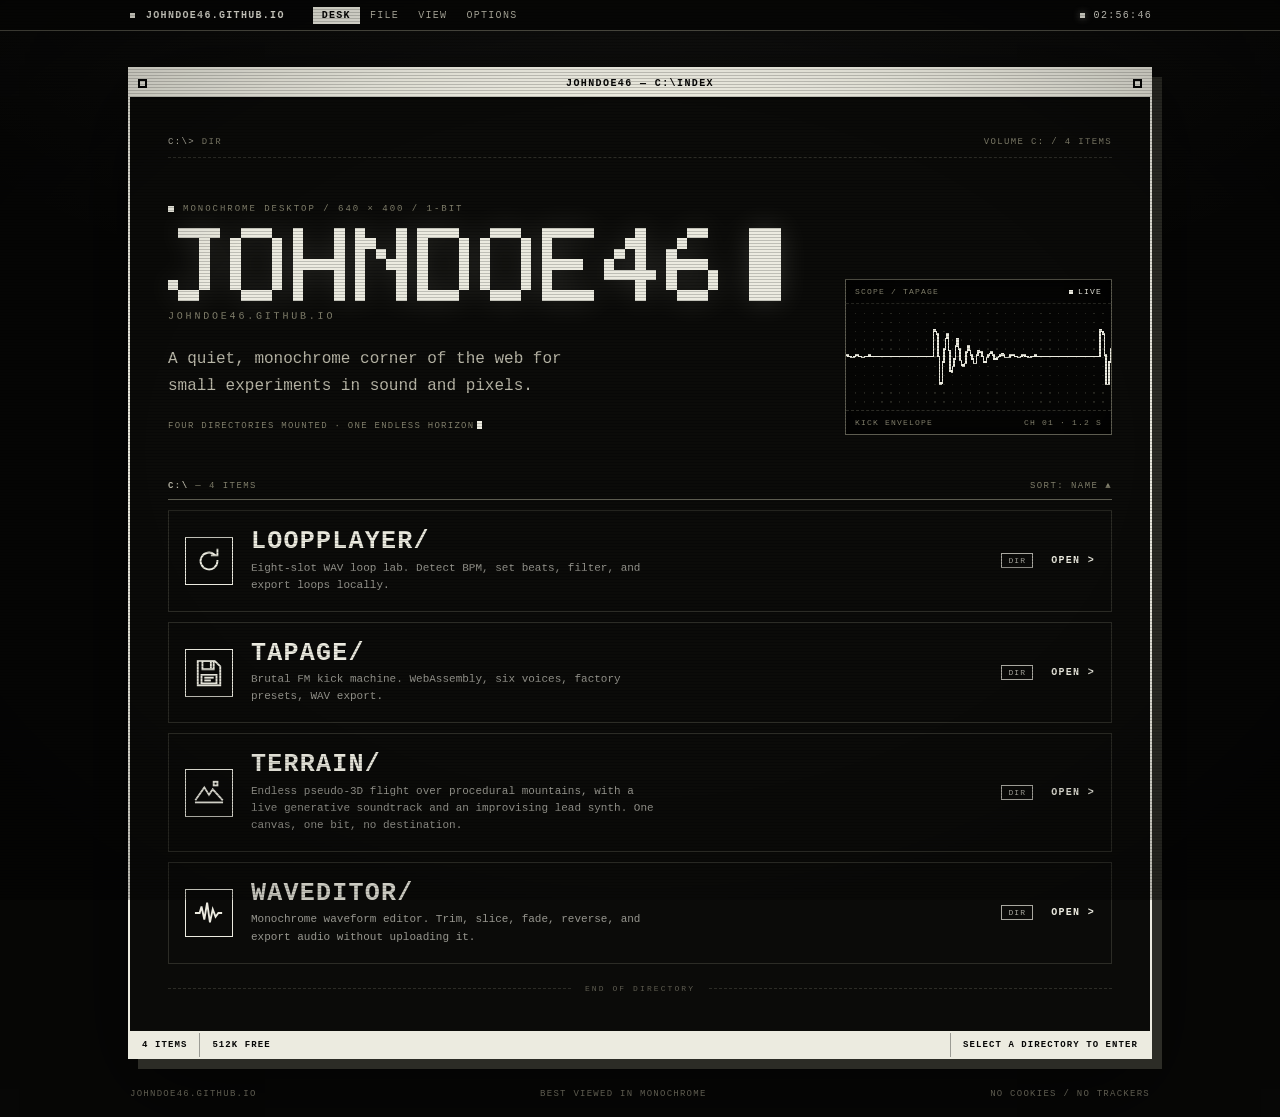
<file: index.html>
<!doctype html>
<html lang="en">
<head>
  <meta charset="utf-8">
  <meta name="viewport" content="width=device-width, initial-scale=1">
  <meta name="color-scheme" content="dark">
  <title>JOHNDOE46 — Monochrome Index</title>
  <meta name="description" content="A quiet, monochrome corner of the web for small experiments in sound and pixels. Home of Loopplayer, Tapage, Terrain, and Waveditor.">
  <meta name="theme-color" content="#070706">
  <meta property="og:title" content="JOHNDOE46 — Monochrome Index">
  <meta property="og:description" content="A quiet, monochrome corner of the web. Four directories mounted: a loop lab, a very loud kick drum, a quiet waveform editor, and an endless 1-bit flight with a generated soundtrack.">
  <meta property="og:type" content="website">
  <link rel="icon" href="data:image/svg+xml,%3Csvg xmlns='http://www.w3.org/2000/svg' viewBox='0 0 16 16'%3E%3Crect width='16' height='16' fill='%23070706'/%3E%3Crect x='2' y='2' width='12' height='12' fill='%23ecebe0'/%3E%3Crect x='5' y='5' width='6' height='6' fill='%23070706'/%3E%3C/svg%3E">
  <style>
    :root {
      --bg: #070706;
      --panel: #0b0b09;
      --ink: #ecebe0;
      --ink-soft: #b9b7a8;
      --ink-dim: #85836f;
      --ink-faint: #5e5c50;
      --line: #ecebe0;
      --line-mid: #5d5c50;
      --line-soft: #2c2c26;
      --mono: ui-monospace, "SFMono-Regular", "SF Mono", Menlo, Monaco, Consolas, "Liberation Mono", monospace;
      --max: 1080px;
      --pad: clamp(16px, 4vw, 28px);
    }

    *,
    *::before,
    *::after {
      box-sizing: border-box;
    }

    html {
      background: var(--bg);
    }

    body {
      margin: 0;
      min-height: 100vh;
      display: flex;
      flex-direction: column;
      color: var(--ink);
      font-family: var(--mono);
      background:
        radial-gradient(ellipse 120% 70% at 50% -10%, rgba(236, 235, 224, 0.055), transparent 58%),
        var(--bg);
      -webkit-font-smoothing: antialiased;
    }

    body::before {
      content: "";
      position: fixed;
      inset: 0;
      z-index: -1;
      pointer-events: none;
      background-image: radial-gradient(rgba(236, 235, 224, 0.07) 1px, transparent 1px);
      background-size: 6px 6px;
      -webkit-mask-image: radial-gradient(ellipse at 50% 42%, transparent 0 32%, #000 88%);
      mask-image: radial-gradient(ellipse at 50% 42%, transparent 0 32%, #000 88%);
      opacity: 0.7;
    }

    ::selection {
      background: var(--ink);
      color: var(--bg);
    }

    a {
      color: inherit;
    }

    .crt {
      position: fixed;
      inset: 0;
      z-index: 100;
      pointer-events: none;
      background:
        repeating-linear-gradient(
          to bottom,
          rgba(0, 0, 0, 0.28) 0,
          rgba(0, 0, 0, 0.28) 1px,
          transparent 1px,
          transparent 3px
        ),
        radial-gradient(ellipse at 50% 50%, transparent 54%, rgba(0, 0, 0, 0.42) 100%);
      opacity: 0.7;
    }

    .visually-hidden {
      position: absolute;
      width: 1px;
      height: 1px;
      padding: 0;
      margin: -1px;
      overflow: hidden;
      clip: rect(0 0 0 0);
      white-space: nowrap;
      border: 0;
    }

    /* ── Menu bar ─────────────────────────────────────────── */

    .menubar {
      position: relative;
      z-index: 3;
      border-bottom: 1px solid var(--line-mid);
      background: rgba(7, 7, 6, 0.94);
    }

    .menubar-inner {
      max-width: var(--max);
      height: 30px;
      margin: 0 auto;
      padding: 0 clamp(14px, 4vw, 28px);
      display: flex;
      align-items: center;
      gap: 22px;
      font-size: 10px;
      letter-spacing: 0.13em;
      text-transform: uppercase;
      color: var(--ink-soft);
      white-space: nowrap;
    }

    .menubar-brand {
      display: flex;
      align-items: center;
      gap: 9px;
      color: var(--ink);
      font-weight: 700;
    }

    .brand-mark {
      width: 9px;
      height: 9px;
      flex: none;
      background: var(--ink);
      box-shadow: inset 0 0 0 2px var(--bg);
    }

    .menubar-menu {
      display: flex;
      align-items: center;
      gap: 1px;
      margin-left: 6px;
    }

    .menubar-menu span {
      padding: 3px 9px;
    }

    .menubar-menu .is-active {
      background: var(--ink);
      color: var(--bg);
      font-weight: 700;
    }

    .menubar-right {
      margin-left: auto;
      display: flex;
      align-items: center;
      gap: 9px;
      color: var(--ink);
      font-variant-numeric: tabular-nums;
    }

    .led {
      width: 5px;
      height: 5px;
      background: var(--ink);
      box-shadow: 0 0 7px rgba(236, 235, 224, 0.5);
      animation: pulse 2.6s steps(1, end) infinite;
    }

    /* ── Page / window ────────────────────────────────────── */

    .page {
      flex: 1;
      width: 100%;
      max-width: var(--max);
      min-width: 0;
      margin: 0 auto;
      padding: clamp(20px, 4vw, 36px) var(--pad) 18px;
      display: flex;
      flex-direction: column;
    }

    .window {
      min-width: 0;
      margin-top: auto;
      border: 2px solid var(--line);
      background: var(--panel);
      box-shadow:
        10px 10px 0 var(--line-soft),
        0 30px 90px rgba(0, 0, 0, 0.62);
    }

    .titlebar {
      height: 30px;
      padding: 0 8px;
      display: flex;
      align-items: center;
      gap: 10px;
      background: var(--ink);
      color: var(--bg);
      border-bottom: 2px solid var(--bg);
      font-size: 10px;
      font-weight: 700;
      letter-spacing: 0.14em;
      text-transform: uppercase;
    }

    .titlebar-box {
      width: 9px;
      height: 9px;
      flex: none;
      border: 2px solid var(--bg);
    }

    .titlebar-text {
      flex: 1;
      min-width: 0;
      overflow: hidden;
      text-align: center;
      text-overflow: ellipsis;
      white-space: nowrap;
    }

    .window-body {
      padding: clamp(20px, 4vw, 38px);
    }

    .pathline {
      display: flex;
      justify-content: space-between;
      gap: 16px;
      padding-bottom: 10px;
      border-bottom: 1px dashed var(--line-soft);
      color: var(--ink-dim);
      font-size: 9px;
      letter-spacing: 0.15em;
      text-transform: uppercase;
    }

    .pathline .prompt {
      color: var(--ink-soft);
    }

    /* ── Hero ─────────────────────────────────────────────── */

    .hero {
      display: grid;
      grid-template-columns: minmax(0, 1.4fr) minmax(250px, 0.6fr);
      align-items: end;
      gap: clamp(28px, 5vw, 54px);
      padding: clamp(26px, 5vw, 46px) 0 0;
    }

    .eyebrow {
      margin: 0;
      display: flex;
      align-items: center;
      gap: 9px;
      color: var(--ink-dim);
      font-size: 9px;
      letter-spacing: 0.22em;
      text-transform: uppercase;
    }

    .eyebrow::before {
      content: "";
      width: 6px;
      height: 6px;
      flex: none;
      background: var(--ink);
    }

    .wordmark {
      margin: 14px 0 0;
      color: var(--ink);
      line-height: 0;
    }

    .wordmark svg {
      display: block;
      width: 100%;
      max-width: 680px;
      height: auto;
      overflow: visible;
      fill: currentColor;
      filter: drop-shadow(0 0 14px rgba(236, 235, 224, 0.16));
    }

    .wm-cursor {
      animation: blink 1.1s steps(1, end) infinite;
    }

    .domain {
      margin: 10px 0 0;
      color: var(--ink-dim);
      font-size: 10px;
      letter-spacing: 0.28em;
      text-transform: uppercase;
    }

    .lede {
      max-width: 46ch;
      margin: 24px 0 0;
      color: var(--ink-soft);
      font-size: clamp(14px, 1.5vw, 16px);
      line-height: 1.7;
    }

    .micro {
      margin: 18px 0 0;
      color: var(--ink-dim);
      font-size: 9px;
      letter-spacing: 0.14em;
      line-height: 1.9;
      text-transform: uppercase;
    }

    .cursor {
      display: inline-block;
      width: 0.55em;
      height: 0.9em;
      margin-left: 0.3em;
      vertical-align: -0.1em;
      background: var(--ink);
      animation: blink 0.95s steps(1, end) infinite;
    }

    /* ── Scope ────────────────────────────────────────────── */

    .scope {
      margin: 0;
      border: 1px solid var(--line-mid);
      background: #050504;
      box-shadow: inset 0 0 34px rgba(0, 0, 0, 0.9);
    }

    .scope-bar,
    .scope-foot {
      display: flex;
      justify-content: space-between;
      gap: 12px;
      padding: 7px 9px;
      color: var(--ink-dim);
      font-size: 8px;
      letter-spacing: 0.15em;
      text-transform: uppercase;
    }

    .scope-bar {
      border-bottom: 1px dashed var(--line-soft);
    }

    .scope-foot {
      border-top: 1px dashed var(--line-soft);
    }

    .scope-state {
      display: flex;
      align-items: center;
      gap: 5px;
      color: var(--ink);
    }

    .scope-state::before {
      content: "";
      width: 4px;
      height: 4px;
      background: currentColor;
      animation: blink 1.4s steps(1, end) infinite;
    }

    #scope {
      display: block;
      width: 100%;
      height: auto;
      aspect-ratio: 180 / 72;
      background: #050504;
      image-rendering: pixelated;
    }

    /* ── Directory ────────────────────────────────────────── */

    .directory {
      margin-top: clamp(30px, 5vw, 46px);
    }

    .dir-head {
      display: flex;
      align-items: flex-end;
      justify-content: space-between;
      gap: 16px;
      padding-bottom: 8px;
      border-bottom: 1px solid var(--line-mid);
      color: var(--ink-dim);
      font-size: 9px;
      letter-spacing: 0.16em;
      text-transform: uppercase;
    }

    .dir-head strong {
      color: var(--ink-soft);
      font-weight: 700;
    }

    .entry {
      display: grid;
      grid-template-columns: 48px minmax(0, 1fr) auto auto;
      align-items: center;
      gap: 18px;
      margin-top: 10px;
      padding: 17px 16px;
      border: 1px solid var(--line-soft);
      color: var(--ink);
      text-decoration: none;
      cursor: pointer;
      -webkit-tap-highlight-color: transparent;
    }

    .entry:is(:hover, :focus-visible) {
      background: var(--ink);
      color: var(--bg);
      border-color: var(--ink);
      outline: none;
    }

    .entry:focus-visible {
      outline: 2px dashed var(--ink);
      outline-offset: 4px;
    }

    .entry-icon {
      display: flex;
      align-items: center;
      justify-content: center;
      width: 48px;
      height: 48px;
      border: 1px solid currentColor;
    }

    .entry-icon svg {
      display: block;
      width: 30px;
      height: 30px;
    }

    .entry-info {
      display: flex;
      flex-direction: column;
      min-width: 0;
      gap: 4px;
    }

    .entry-name {
      font-size: clamp(20px, 2.4vw, 25px);
      font-weight: 700;
      letter-spacing: 0.05em;
      line-height: 1.1;
    }

    .entry-desc {
      max-width: 62ch;
      color: inherit;
      font-size: 11px;
      line-height: 1.55;
      opacity: 0.62;
    }

    .entry-type {
      padding: 2px 6px;
      border: 1px solid currentColor;
      font-size: 8px;
      letter-spacing: 0.14em;
      opacity: 0.7;
    }

    .entry-open {
      font-size: 10px;
      font-weight: 700;
      letter-spacing: 0.13em;
      white-space: nowrap;
    }

    .dir-end {
      display: flex;
      align-items: center;
      gap: 14px;
      padding-top: 20px;
      color: var(--ink-faint);
      font-size: 8px;
      letter-spacing: 0.26em;
      text-align: center;
      text-transform: uppercase;
    }

    .dir-end::before,
    .dir-end::after {
      content: "";
      flex: 1;
      border-top: 1px dashed var(--line-soft);
    }

    /* ── Status / footer ──────────────────────────────────── */

    .statusbar {
      display: flex;
      align-items: stretch;
      min-height: 26px;
      border-top: 2px solid var(--line);
      background: var(--ink);
      color: var(--bg);
      font-size: 9px;
      font-weight: 700;
      letter-spacing: 0.12em;
      text-transform: uppercase;
    }

    .statusbar span {
      display: flex;
      align-items: center;
      padding: 0 12px;
    }

    .statusbar span + span {
      border-left: 1px solid rgba(7, 7, 6, 0.35);
    }

    .statusbar .statusbar-hint {
      margin-left: auto;
      text-align: right;
    }

    .page-footer {
      display: flex;
      justify-content: space-between;
      gap: 16px;
      margin-top: auto;
      padding: 30px 2px 0;
      color: var(--ink-faint);
      font-size: 9px;
      letter-spacing: 0.14em;
      text-transform: uppercase;
    }

    /* ── Animation ────────────────────────────────────────── */

    @keyframes blink {
      0%, 49% { opacity: 1; }
      50%, 100% { opacity: 0; }
    }

    @keyframes pulse {
      0%, 78% { opacity: 1; }
      79%, 100% { opacity: 0.25; }
    }

    @media (prefers-reduced-motion: reduce) {
      *,
      *::before,
      *::after {
        animation-duration: 0.001ms !important;
        animation-iteration-count: 1 !important;
        scroll-behavior: auto !important;
      }

      .wm-cursor,
      .cursor {
        opacity: 1;
      }
    }

    /* ── Responsive ───────────────────────────────────────── */

    @media (max-width: 820px) {
      .hero {
        grid-template-columns: 1fr;
        align-items: start;
      }

      .scope {
        width: 100%;
        max-width: 420px;
      }
    }

    @media (max-width: 640px) {
      .menubar-menu {
        display: none;
      }

      .entry {
        grid-template-columns: 42px minmax(0, 1fr) auto;
        gap: 14px;
        padding: 14px 12px;
      }

      .entry-icon {
        width: 42px;
        height: 42px;
      }

      .entry-icon svg {
        width: 26px;
        height: 26px;
      }

      .entry-type {
        display: none;
      }

      .statusbar .statusbar-hint {
        display: none;
      }

      .page-footer {
        flex-direction: column;
        gap: 7px;
      }
    }

    @media (max-width: 440px) {
      .entry {
        grid-template-columns: 38px minmax(0, 1fr);
        row-gap: 10px;
      }

      .entry-icon {
        width: 38px;
        height: 38px;
      }

      .entry-open {
        grid-column: 2;
        justify-self: start;
        padding: 4px 8px;
        border: 1px solid currentColor;
      }

      .titlebar {
        font-size: 9px;
      }

      .pathline {
        font-size: 8px;
      }
    }
  </style>
</head>
<body>
  <div class="crt" aria-hidden="true"></div>

  <header class="menubar">
    <div class="menubar-inner">
      <span class="menubar-brand"><span class="brand-mark" aria-hidden="true"></span>JOHNDOE46.GITHUB.IO</span>
      <span class="menubar-menu" aria-hidden="true">
        <span class="is-active">DESK</span>
        <span>FILE</span>
        <span>VIEW</span>
        <span>OPTIONS</span>
      </span>
      <span class="menubar-right">
        <span class="led" aria-hidden="true"></span>
        <time id="clock">--:--:--</time>
      </span>
    </div>
  </header>

  <main class="page">
    <section class="window" aria-labelledby="window-title">
      <div class="titlebar">
        <span class="titlebar-box" aria-hidden="true"></span>
        <span class="titlebar-text" id="window-title">JOHNDOE46 — C:\INDEX</span>
        <span class="titlebar-box" aria-hidden="true"></span>
      </div>

      <div class="window-body">
        <div class="pathline">
          <span><span class="prompt">C:\&gt;</span> DIR</span>
          <span>VOLUME C: / 4 ITEMS</span>
        </div>

        <div class="hero">
          <div class="hero-copy">
            <p class="eyebrow">Monochrome desktop / 640 × 400 / 1-bit</p>

            <h1 class="wordmark">
              <span class="visually-hidden">JOHNDOE46</span>
              <svg viewBox="0 0 60 7" aria-hidden="true" focusable="false" shape-rendering="crispEdges">
                <defs>
                  <path id="wm-j" d="M1 0h4v1H1zM3 1h1v1H3zM3 2h1v1H3zM3 3h1v1H3zM3 4h1v1H3zM0 5h1v1H0zM3 5h1v1H3zM1 6h2v1H1z"/>
                  <path id="wm-o" d="M1 0h3v1H1zM0 1h1v1H0zM4 1h1v1H4zM0 2h1v1H0zM4 2h1v1H4zM0 3h1v1H0zM4 3h1v1H4zM0 4h1v1H0zM4 4h1v1H4zM0 5h1v1H0zM4 5h1v1H4zM1 6h3v1H1z"/>
                  <path id="wm-h" d="M0 0h1v1H0zM4 0h1v1H4zM0 1h1v1H0zM4 1h1v1H4zM0 2h1v1H0zM4 2h1v1H4zM0 3h5v1H0zM0 4h1v1H0zM4 4h1v1H4zM0 5h1v1H0zM4 5h1v1H4zM0 6h1v1H0zM4 6h1v1H4z"/>
                  <path id="wm-n" d="M0 0h1v1H0zM4 0h1v1H4zM0 1h2v1H0zM4 1h1v1H4zM0 2h1v1H0zM2 2h1v1H2zM4 2h1v1H4zM0 3h1v1H0zM3 3h2v1H3zM0 4h1v1H0zM4 4h1v1H4zM0 5h1v1H0zM4 5h1v1H4zM0 6h1v1H0zM4 6h1v1H4z"/>
                  <path id="wm-d" d="M0 0h4v1H0zM0 1h1v1H0zM4 1h1v1H4zM0 2h1v1H0zM4 2h1v1H4zM0 3h1v1H0zM4 3h1v1H4zM0 4h1v1H0zM4 4h1v1H4zM0 5h1v1H0zM4 5h1v1H4zM0 6h4v1H0z"/>
                  <path id="wm-e" d="M0 0h5v1H0zM0 1h1v1H0zM0 2h1v1H0zM0 3h4v1H0zM0 4h1v1H0zM0 5h1v1H0zM0 6h5v1H0z"/>
                  <path id="wm-4" d="M3 0h1v1H3zM2 1h2v1H2zM1 2h1v1H1zM3 2h1v1H3zM0 3h1v1H0zM3 3h1v1H3zM0 4h5v1H0zM3 5h1v1H3zM3 6h1v1H3z"/>
                  <path id="wm-6" d="M2 0h2v1H2zM1 1h1v1H1zM0 2h1v1H0zM0 3h4v1H0zM0 4h1v1H0zM4 4h1v1H4zM0 5h1v1H0zM4 5h1v1H4zM1 6h3v1H1z"/>
                </defs>
                <use href="#wm-j" x="0"/>
                <use href="#wm-o" x="6"/>
                <use href="#wm-h" x="12"/>
                <use href="#wm-n" x="18"/>
                <use href="#wm-d" x="24"/>
                <use href="#wm-o" x="30"/>
                <use href="#wm-e" x="36"/>
                <use href="#wm-4" x="42"/>
                <use href="#wm-6" x="48"/>
                <rect class="wm-cursor" x="56" y="0" width="3" height="7"/>
              </svg>
            </h1>

            <p class="domain">JOHNDOE46.GITHUB.IO</p>
            <p class="lede">A quiet, monochrome corner of the web for small experiments in sound and pixels.</p>
            <p class="micro">Four directories mounted · one endless horizon<span class="cursor" aria-hidden="true"></span></p>
          </div>

          <figure class="scope" aria-hidden="true">
            <div class="scope-bar">
              <span>Scope / Tapage</span>
              <span class="scope-state">Live</span>
            </div>
            <canvas id="scope" width="180" height="72"></canvas>
            <figcaption class="scope-foot">
              <span>Kick envelope</span>
              <span>CH 01 · 1.2 s</span>
            </figcaption>
          </figure>
        </div>

        <section class="directory" aria-labelledby="directory-title">
          <h2 class="visually-hidden" id="directory-title">Directory</h2>
          <div class="dir-head">
            <span><strong>C:\</strong> — 4 items</span>
            <span>Sort: name ▲</span>
          </div>

          <a class="entry" href="loopplayer/" aria-label="Open Loopplayer, the 3030 Music loop lab">
            <span class="entry-icon" aria-hidden="true">
              <svg viewBox="0 0 32 32" fill="none" stroke="currentColor" stroke-width="2" stroke-linejoin="miter" stroke-linecap="square">
                <path d="M25 16a9 9 0 1 1-3-6.7"/>
                <path d="M25 4v6h-6"/>
              </svg>
            </span>
            <span class="entry-info">
              <span class="entry-name">LOOPPLAYER/</span>
              <span class="entry-desc">Eight-slot WAV loop lab. Detect BPM, set beats, filter, and export loops locally.</span>
            </span>
            <span class="entry-type" aria-hidden="true">DIR</span>
            <span class="entry-open" aria-hidden="true">OPEN &gt;</span>
          </a>

          <a class="entry" href="tapage/" aria-label="Open Tapage, the brutal FM kick machine">
            <span class="entry-icon" aria-hidden="true">
              <svg viewBox="0 0 32 32" fill="none" stroke="currentColor" stroke-width="2" stroke-linejoin="miter">
                <path d="M4 3h18l6 6v20H4z"/>
                <path d="M9 3h12v9H9z"/>
                <path d="M18 4v7"/>
                <path d="M8 18h16v9H8z"/>
                <path d="M11 21h10M11 24h7"/>
              </svg>
            </span>
            <span class="entry-info">
              <span class="entry-name">TAPAGE/</span>
              <span class="entry-desc">Brutal FM kick machine. WebAssembly, six voices, factory presets, WAV export.</span>
            </span>
            <span class="entry-type" aria-hidden="true">DIR</span>
            <span class="entry-open" aria-hidden="true">OPEN &gt;</span>
          </a>

          <a class="entry" href="terrain/" aria-label="Open Terrain, the infinite one-bit flight">
            <span class="entry-icon" aria-hidden="true">
              <svg viewBox="0 0 32 32" fill="none" stroke="currentColor" stroke-width="2" stroke-linejoin="miter" stroke-linecap="square">
                <path d="M2 23 11 10l5 8 4-6 10 11"/>
                <path d="M2 26h28"/>
                <rect x="21" y="4" width="4" height="4"/>
              </svg>
            </span>
            <span class="entry-info">
              <span class="entry-name">TERRAIN/</span>
              <span class="entry-desc">Endless pseudo-3D flight over procedural mountains, with a live generative soundtrack and an improvising lead synth. One canvas, one bit, no destination.</span>
            </span>
            <span class="entry-type" aria-hidden="true">DIR</span>
            <span class="entry-open" aria-hidden="true">OPEN &gt;</span>
          </a>

          <a class="entry" href="waveditor/" aria-label="Open Waveditor, the monochrome audio waveform editor">
            <span class="entry-icon" aria-hidden="true">
              <svg viewBox="0 0 32 32" fill="none" stroke="currentColor" stroke-width="2" stroke-linejoin="miter" stroke-linecap="square">
                <path d="M2 16h4l2-7 3 14 3-18 3 21 3-14 3 8 3-4h3"/>
              </svg>
            </span>
            <span class="entry-info">
              <span class="entry-name">WAVEDITOR/</span>
              <span class="entry-desc">Monochrome waveform editor. Trim, slice, fade, reverse, and export audio without uploading it.</span>
            </span>
            <span class="entry-type" aria-hidden="true">DIR</span>
            <span class="entry-open" aria-hidden="true">OPEN &gt;</span>
          </a>

          <div class="dir-end">End of directory</div>
        </section>
      </div>

      <div class="statusbar">
        <span>4 items</span>
        <span>512K free</span>
        <span class="statusbar-hint">Select a directory to enter</span>
      </div>
    </section>

    <footer class="page-footer">
      <span>JOHNDOE46.GITHUB.IO</span>
      <span>Best viewed in monochrome</span>
      <span>No cookies / no trackers</span>
    </footer>
  </main>

  <script>
    (() => {
      const clock = document.getElementById("clock");
      const pad = (value) => String(value).padStart(2, "0");

      function tick() {
        const now = new Date();
        clock.textContent = `${pad(now.getHours())}:${pad(now.getMinutes())}:${pad(now.getSeconds())}`;
        clock.setAttribute("datetime", now.toISOString());
      }

      tick();
      window.setInterval(tick, 1000);

      const scope = document.getElementById("scope");
      const reduceMotion = window.matchMedia("(prefers-reduced-motion: reduce)");

      if (scope && scope.getContext) {
        const ctx = scope.getContext("2d");
        const W = scope.width;
        const H = scope.height;
        const mid = Math.floor((H - 1) / 2);

        function drawGrid() {
          ctx.fillStyle = "#262620";
          for (let x = 6; x < W; x += 6) {
            for (let y = 6; y < H - 1; y += 6) {
              if (y !== mid) ctx.fillRect(x, y, 1, 1);
            }
          }

          ctx.fillStyle = "#3b3b32";
          for (let x = 0; x < W; x += 5) {
            ctx.fillRect(x, mid, 3, 1);
          }
        }

        function sample(secondsAgo, nowSeconds) {
          const period = 1.2;
          const absolute = nowSeconds - secondsAgo;
          const sinceBeat = ((absolute % period) + period) % period;
          const envelope = Math.exp(-5.2 * sinceBeat);
          const wobble = Math.sin(sinceBeat * 79) * 0.82 + Math.sin(sinceBeat * 177 + 1.1) * 0.18;
          return envelope * wobble;
        }

        function draw(nowMs) {
          const nowSeconds = nowMs / 1000;
          const span = 1.9;
          let previousY = null;

          ctx.clearRect(0, 0, W, H);
          drawGrid();
          ctx.fillStyle = "#ecebe0";

          for (let x = 0; x < W; x += 1) {
            const secondsAgo = ((W - 1 - x) / (W - 1)) * span;
            const amplitude = sample(secondsAgo, nowSeconds);
            const y = Math.max(2, Math.min(H - 3, Math.round(mid - amplitude * (mid - 5))));

            if (previousY === null) {
              ctx.fillRect(x, y, 1, 1);
            } else {
              ctx.fillRect(x, Math.min(previousY, y), 1, Math.abs(y - previousY) + 1);
            }

            previousY = y;
          }
        }

        let animationId = 0;
        let lastDraw = 0;

        function frame(now) {
          if (!document.hidden && now - lastDraw > 70) {
            draw(now);
            lastDraw = now;
          }
          animationId = window.requestAnimationFrame(frame);
        }

        function syncMotionPreference() {
          if (animationId) {
            window.cancelAnimationFrame(animationId);
            animationId = 0;
          }

          if (reduceMotion.matches) {
            draw(0);
          } else {
            draw(performance.now());
            animationId = window.requestAnimationFrame(frame);
          }
        }

        syncMotionPreference();

        if (typeof reduceMotion.addEventListener === "function") {
          reduceMotion.addEventListener("change", syncMotionPreference);
        }
      }
    })();
  </script>
</body>
</html>
</file>
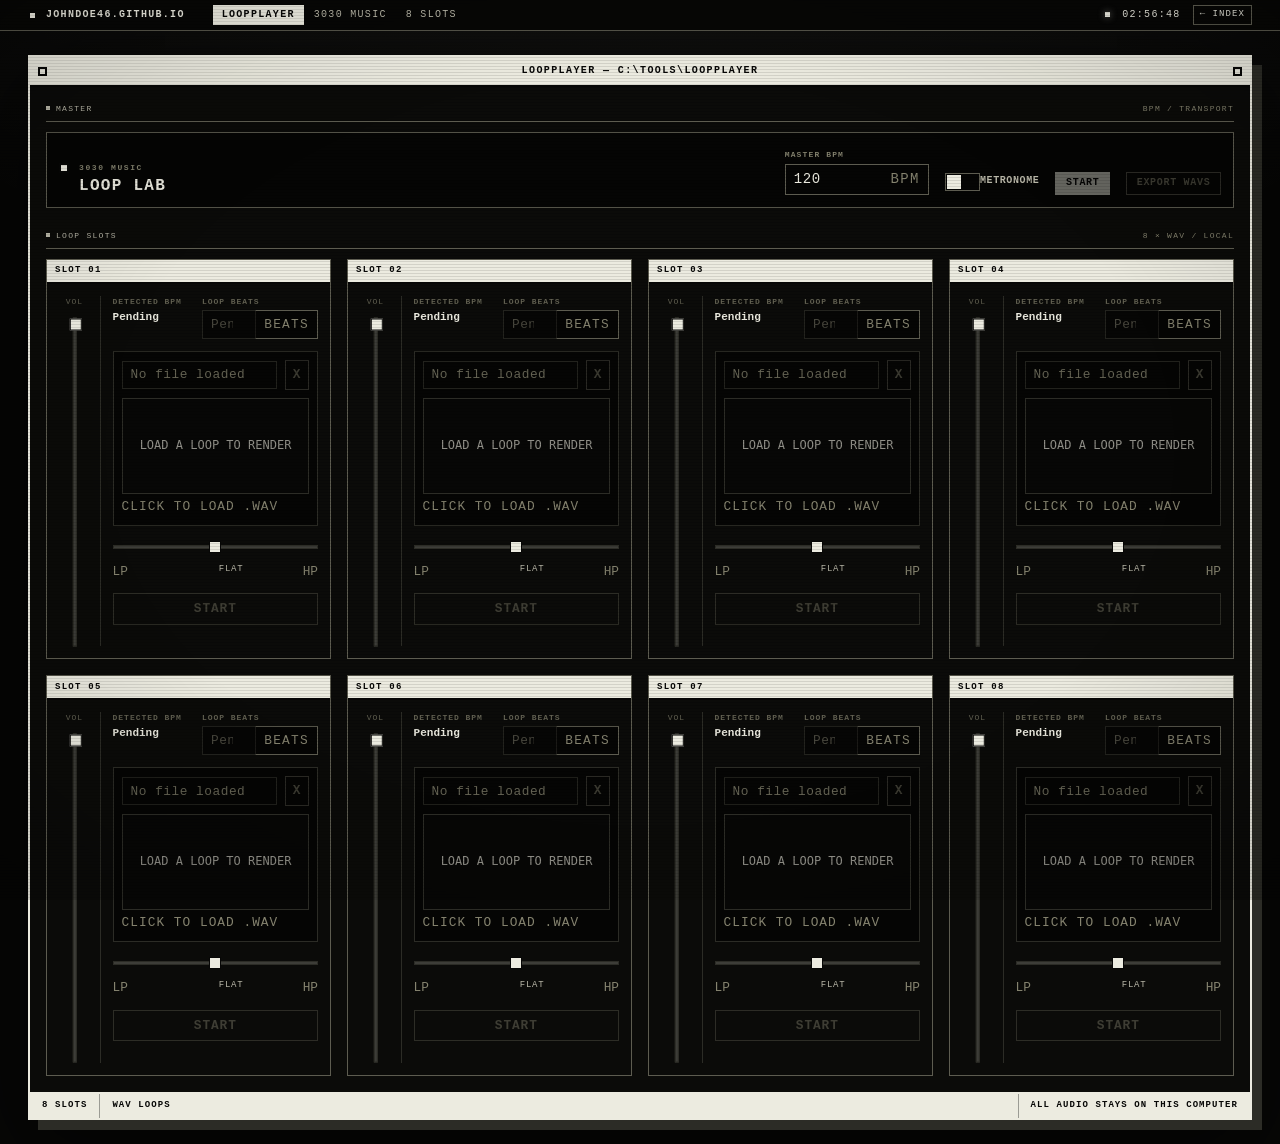
<file: loopplayer/index.html>
<!doctype html>
<html lang="en" data-bs-theme="dark">
  <head>
    <meta charset="utf-8">
    <meta name="viewport" content="width=device-width, initial-scale=1">
    <meta name="color-scheme" content="dark">
    <title>Loopplayer — 3030 Music Loop Lab</title>
    <meta name="description" content="An eight-slot monochrome WAV loop lab. Detect BPM, set beats, filter loops, and export WAVs locally.">
    <meta name="theme-color" content="#070706">
    <link rel="icon" href="data:image/svg+xml,%3Csvg xmlns='http://www.w3.org/2000/svg' viewBox='0 0 16 16'%3E%3Crect width='16' height='16' fill='%23070706'/%3E%3Crect x='2' y='2' width='12' height='12' fill='%23ecebe0'/%3E%3Crect x='5' y='5' width='6' height='6' fill='%23070706'/%3E%3C/svg%3E">
    <link rel="stylesheet" href="lib/bootstrap/bootstrap.min.css">
    <link rel="stylesheet" href="styles.css">
    <link rel="stylesheet" href="theme.css">
  </head>
  <body>
    <div class="crt" aria-hidden="true"></div>

    <header class="menubar">
      <div class="menubar-inner">
        <a class="menubar-brand" href="../"><span class="brand-mark" aria-hidden="true"></span>JOHNDOE46.GITHUB.IO</a>
        <span class="menubar-menu" aria-hidden="true">
          <span class="is-active">Loopplayer</span>
          <span>3030 Music</span>
          <span>8 slots</span>
        </span>
        <span class="menubar-right">
          <span class="led" aria-hidden="true"></span>
          <time id="clock">--:--:--</time>
          <a class="menubar-link" href="../">&larr; Index</a>
        </span>
      </div>
    </header>

    <div class="app-frame">
      <div class="app-titlebar">
        <span class="titlebar-box" aria-hidden="true"></span>
        <span class="app-titlebar-text">LOOPPLAYER — C:\TOOLS\LOOPPLAYER</span>
        <span class="titlebar-box" aria-hidden="true"></span>
      </div>

      <main class="app-shell app-main">
        <header class="master-bar">
          <div class="section-head">
            <span>Master</span>
            <span>BPM / transport</span>
          </div>
          <div class="master-bar-inner">
            <div class="master-brand">
              <p class="eyebrow text-uppercase mb-1">3030 Music</p>
              <p class="master-title mb-0">Loop Lab</p>
            </div>
            <div class="master-controls">
              <div class="master-control-group">
                <label class="form-label fw-semibold mb-1 small" for="master-bpm">Master BPM</label>
                <div class="input-group input-group-sm">
                  <input
                    id="master-bpm"
                    class="form-control"
                    type="number"
                    min="60"
                    max="180"
                    step="1"
                    value="120"
                  >
                  <span class="input-group-text">BPM</span>
                </div>
              </div>
              <div class="form-check form-switch master-switch mb-0">
                <input
                  class="form-check-input"
                  type="checkbox"
                  role="switch"
                  id="metronome-enabled"
                >
                <label class="form-check-label fw-semibold small" for="metronome-enabled">Metronome</label>
              </div>
              <button
                id="master-transport"
                class="btn btn-primary btn-sm master-transport-button"
                type="button"
                aria-disabled="true"
              >
                Start
              </button>
              <button
                id="export-wavs"
                class="btn btn-outline-secondary btn-sm"
                type="button"
                disabled
              >
                Export WAVs
              </button>
            </div>
          </div>
        </header>

        <section class="slots-section">
          <div class="section-head">
            <span>Loop Slots</span>
            <span>8 × WAV / local</span>
          </div>
          <div id="slot-grid" class="row g-3" aria-label="Audio loop slots"></div>
        </section>
      </main>

      <footer class="app-statusbar">
        <span>8 slots</span>
        <span>WAV loops</span>
        <span class="statusbar-hint">All audio stays on this computer</span>
      </footer>
    </div>

    <noscript>
      <p class="noscript">Loopplayer needs JavaScript and Web Audio enabled to run.</p>
    </noscript>

    <script type="module" src="./main.js"></script>
    <script>
      (() => {
        const clock = document.getElementById("clock");
        const pad = (value) => String(value).padStart(2, "0");

        function tick() {
          const now = new Date();
          clock.textContent = `${pad(now.getHours())}:${pad(now.getMinutes())}:${pad(now.getSeconds())}`;
          clock.setAttribute("datetime", now.toISOString());
        }

        tick();
        window.setInterval(tick, 1000);
      })();
    </script>
  </body>
</html>
</file>
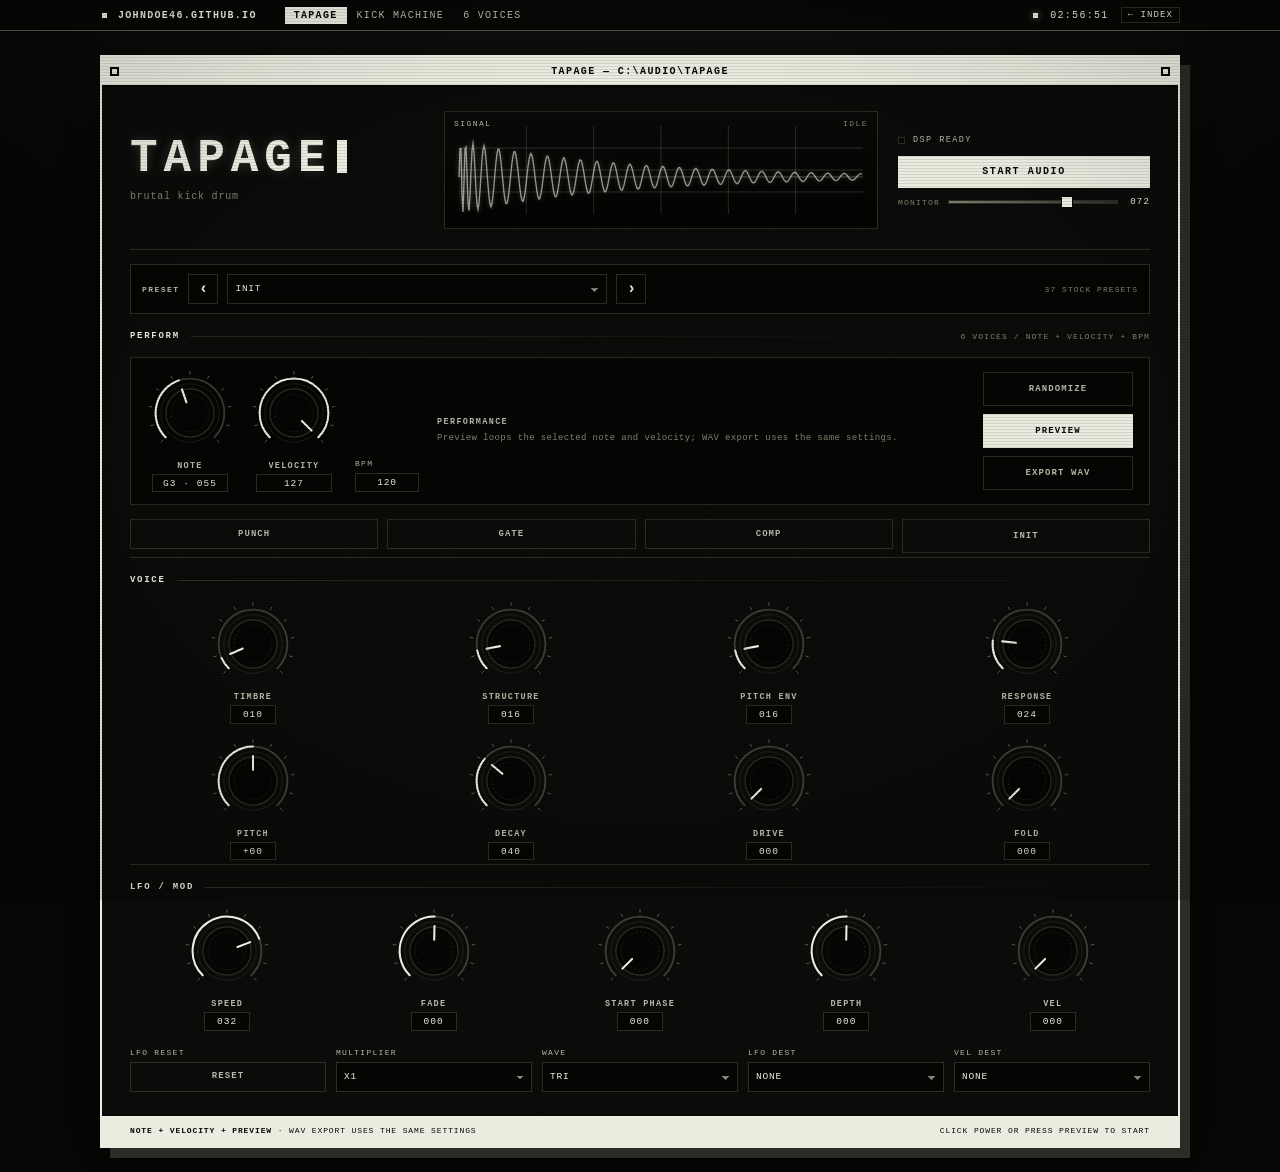
<file: tapage/index.html>
<!doctype html>
<html lang="en">
<head>
  <meta charset="utf-8">
  <meta name="viewport" content="width=device-width, initial-scale=1">
  <meta name="color-scheme" content="dark">
  <meta name="theme-color" content="#070706">
  <title>Tapage — Web Kick Machine</title>
  <meta name="description" content="Tapage, the fixed-point FM kick machine, running in the browser through WebAssembly.">
  <link rel="icon" href="favicon.svg" type="image/svg+xml">
  <link rel="stylesheet" href="style.css">
  <link rel="stylesheet" href="theme.css">
</head>
<body>
  <div class="crt" aria-hidden="true"></div>

  <header class="menubar">
    <div class="menubar-inner">
      <a class="menubar-brand" href="../"><span class="brand-mark" aria-hidden="true"></span>JOHNDOE46.GITHUB.IO</a>
      <span class="menubar-menu" aria-hidden="true">
        <span class="is-active">Tapage</span>
        <span>Kick machine</span>
        <span>6 voices</span>
      </span>
      <span class="menubar-right">
        <span class="led-indicator" aria-hidden="true"></span>
        <time id="clock">--:--:--</time>
        <a class="menubar-link" href="../">&larr; Index</a>
      </span>
    </div>
  </header>

  <div class="app-frame">
    <div class="app-titlebar">
      <span class="titlebar-box" aria-hidden="true"></span>
      <span class="app-titlebar-text">TAPAGE — C:\AUDIO\TAPAGE</span>
      <span class="titlebar-box" aria-hidden="true"></span>
    </div>

    <div class="page">
      <main class="unit" id="unit" aria-label="Tapage web kick machine">
      <div class="circuit" aria-hidden="true"></div>

      <header class="masthead">
        <div class="brand">
          <h1>TAPAGE<span class="cursor" aria-hidden="true"></span></h1>
          <p>brutal kick drum</p>
        </div>

        <div class="scope-shell">
          <canvas id="scope" aria-label="Kick waveform preview"></canvas>
          <div class="scope-hud" aria-hidden="true">
            <span>SIGNAL</span>
            <span id="scopeStatus">IDLE</span>
          </div>
        </div>

        <div class="system">
          <div class="status">
            <span class="led" id="audioLed" aria-hidden="true"></span>
            <span id="audioStatus" role="status" aria-live="polite">WASM OFFLINE</span>
          </div>
          <button class="power" id="power" type="button">START AUDIO</button>
          <label class="monitor" for="monitor">
            <span>MONITOR</span>
            <input id="monitor" type="range" min="0" max="100" step="1" value="72" aria-label="Monitor volume">
            <output id="monitorValue" for="monitor">072</output>
          </label>
        </div>
      </header>

      <section class="preset-bar" aria-label="Factory presets">
        <span class="preset-title">PRESET</span>
        <button class="step-button" id="presetPrev" type="button" aria-label="Previous preset" title="Previous preset">&lsaquo;</button>
        <select id="presetSelect" aria-label="Factory preset">
          <option value="0">INIT</option>
        </select>
        <button class="step-button" id="presetNext" type="button" aria-label="Next preset" title="Next preset">&rsaquo;</button>
        <span class="preset-meta" id="presetMeta">LOADING STOCK BANK</span>
      </section>

      <section class="module">
        <div class="module-head">
          <span class="module-title">PERFORM</span>
          <span class="module-rule" aria-hidden="true"></span>
          <span class="module-note">6 VOICES / NOTE + VELOCITY + BPM</span>
        </div>
        <div class="note-panel">
          <div class="performance-knob-host" id="noteKnobHost"></div>
          <div class="performance-knob-host" id="velocityKnobHost"></div>
          <div class="performance-tempo" id="performanceTempo"></div>
          <div class="note-copy">
            <span class="note-title">PERFORMANCE</span>
            <span class="note-help">Preview loops the selected note and velocity; WAV export uses the same settings.</span>
          </div>
          <div class="performance-actions" id="performanceActions"></div>
        </div>
        <div class="button-row" id="perfButtons"></div>
      </section>

      <section class="module">
        <div class="module-head">
          <span class="module-title">VOICE</span>
          <span class="module-rule" aria-hidden="true"></span>
        </div>
        <div class="knob-grid voice-knobs" id="voiceKnobs"></div>
      </section>

      <section class="module">
        <div class="module-head">
          <span class="module-title">LFO / MOD</span>
          <span class="module-rule" aria-hidden="true"></span>
        </div>
        <div class="knob-grid mod-knobs" id="modKnobs"></div>
        <div class="control-row" id="modControls"></div>
      </section>

      <footer class="footer">
        <span><b>NOTE + VELOCITY + PREVIEW</b> · WAV EXPORT USES THE SAME SETTINGS</span>
        <span id="footStatus" class="foot-right">CLICK POWER OR PRESS PREVIEW TO START</span>
      </footer>
      </main>
    </div>
  </div>

  <noscript>
    <p class="noscript">Tapage needs JavaScript and WebAssembly enabled to run.</p>
  </noscript>

  <script type="module" src="app.js"></script>
  <script>
    (() => {
      const clock = document.getElementById("clock");
      const pad = (value) => String(value).padStart(2, "0");

      function tick() {
        const now = new Date();
        clock.textContent = `${pad(now.getHours())}:${pad(now.getMinutes())}:${pad(now.getSeconds())}`;
        clock.setAttribute("datetime", now.toISOString());
      }

      tick();
      window.setInterval(tick, 1000);
    })();
  </script>
</body>
</html>
</file>
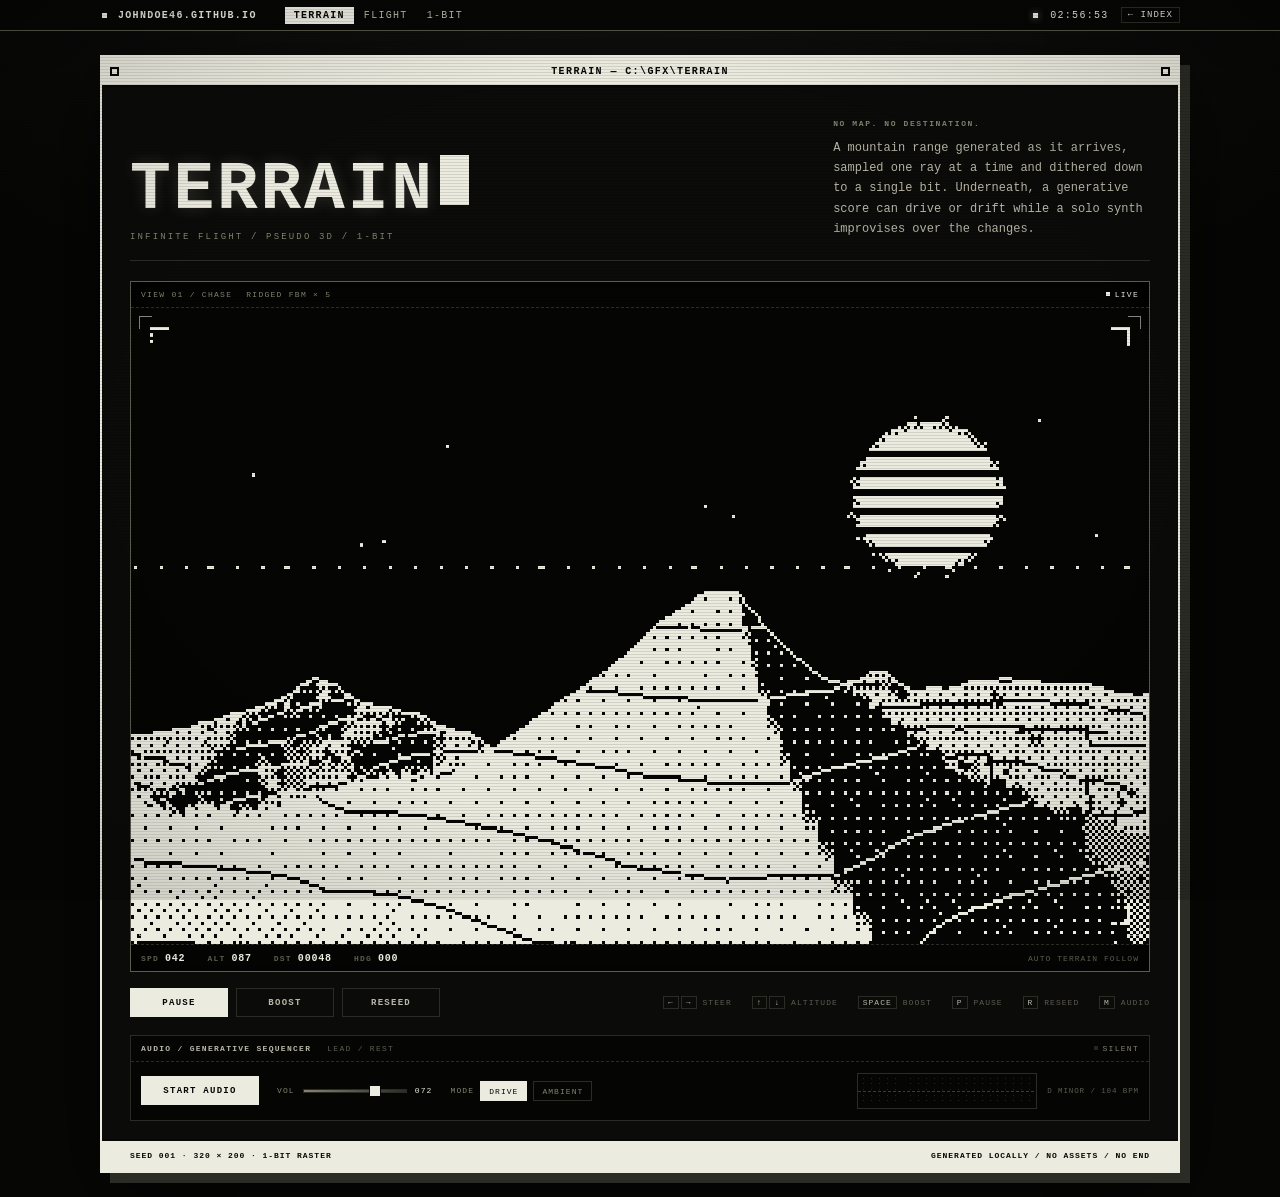
<file: terrain/index.html>
<!doctype html>
<html lang="en">
<head>
  <meta charset="utf-8">
  <meta name="viewport" content="width=device-width, initial-scale=1">
  <meta name="color-scheme" content="dark">
  <meta name="theme-color" content="#070706">
  <title>Terrain — Infinite 1-bit Flight</title>
  <meta name="description" content="An endless procedural mountain range, rendered in one bit and flown through in pseudo 3D, with a live generative soundtrack and an improvising solo synth. No map, no textures, no destination.">
  <meta property="og:title" content="Terrain — Infinite 1-bit Flight">
  <meta property="og:description" content="An endless pseudo 3D flight over procedural monochrome mountains, with a live generative sequencer and an improvising lead synth. One canvas, one bit, no assets.">
  <meta property="og:type" content="website">
  <link rel="icon" href="data:image/svg+xml,%3Csvg xmlns='http://www.w3.org/2000/svg' viewBox='0 0 16 16'%3E%3Crect width='16' height='16' fill='%23070706'/%3E%3Crect x='2' y='2' width='12' height='12' fill='%23ecebe0'/%3E%3Crect x='5' y='5' width='6' height='6' fill='%23070706'/%3E%3C/svg%3E">
  <style>
    :root {
      --bg: #070706;
      --screen: #050504;
      --panel: #0b0b09;
      --ink: #ecebe0;
      --ink-soft: #b9b7a8;
      --ink-dim: #85836f;
      --ink-faint: #5e5c50;
      --line: #ecebe0;
      --line-mid: #5d5c50;
      --line-soft: #2c2c26;
      --mono: ui-monospace, "SFMono-Regular", "SF Mono", Menlo, Monaco, Consolas, "Liberation Mono", monospace;
      --frame-max: 1080px;
      --pad: clamp(14px, 3vw, 28px);
      --panel-pad: clamp(14px, 3vw, 28px);
    }

    *,
    *::before,
    *::after {
      box-sizing: border-box;
      border-radius: 0 !important;
    }

    html {
      min-height: 100%;
      background: var(--bg);
      color-scheme: dark;
    }

    body {
      margin: 0;
      min-height: 100vh;
      display: flex;
      flex-direction: column;
      align-items: stretch;
      overflow-x: hidden;
      color: var(--ink);
      font-family: var(--mono);
      background:
        radial-gradient(ellipse 120% 70% at 50% -10%, rgba(236, 235, 224, 0.055), transparent 58%),
        var(--bg);
      -webkit-font-smoothing: antialiased;
    }

    body::before {
      content: "";
      position: fixed;
      inset: 0;
      z-index: -1;
      pointer-events: none;
      background-image: radial-gradient(rgba(236, 235, 224, 0.07) 1px, transparent 1px);
      background-size: 6px 6px;
      -webkit-mask-image: radial-gradient(ellipse at 50% 42%, transparent 0 32%, #000 88%);
      mask-image: radial-gradient(ellipse at 50% 42%, transparent 0 32%, #000 88%);
      opacity: 0.55;
    }

    ::selection {
      background: var(--ink);
      color: var(--bg);
    }

    .crt {
      position: fixed;
      inset: 0;
      z-index: 2000;
      pointer-events: none;
      background:
        repeating-linear-gradient(
          to bottom,
          rgba(0, 0, 0, 0.28) 0,
          rgba(0, 0, 0, 0.28) 1px,
          transparent 1px,
          transparent 3px
        ),
        radial-gradient(ellipse at 50% 50%, transparent 58%, rgba(0, 0, 0, 0.4) 100%);
      opacity: 0.4;
    }

    .visually-hidden {
      position: absolute;
      width: 1px;
      height: 1px;
      padding: 0;
      margin: -1px;
      overflow: hidden;
      clip: rect(0 0 0 0);
      white-space: nowrap;
      border: 0;
    }

    /* ── Menu bar ─────────────────────────────────────────── */

    .menubar {
      position: relative;
      z-index: 3;
      border-bottom: 1px solid var(--line-mid);
      background: rgba(7, 7, 6, 0.94);
    }

    .menubar-inner {
      width: min(var(--frame-max), calc(100% - 2 * var(--pad)));
      height: 30px;
      margin: 0 auto;
      display: flex;
      align-items: center;
      gap: 22px;
      color: var(--ink-soft);
      font-size: 10px;
      letter-spacing: 0.13em;
      text-transform: uppercase;
      white-space: nowrap;
    }

    .menubar-brand {
      display: flex;
      align-items: center;
      gap: 9px;
      color: var(--ink);
      font-weight: 700;
      text-decoration: none;
    }

    .menubar-brand:hover,
    .menubar-brand:focus-visible {
      text-decoration: underline;
      text-underline-offset: 3px;
    }

    .brand-mark {
      width: 9px;
      height: 9px;
      flex: none;
      background: var(--ink);
      box-shadow: inset 0 0 0 2px var(--bg);
    }

    .menubar-menu {
      display: flex;
      align-items: center;
      gap: 1px;
      margin-left: 6px;
    }

    .menubar-menu span {
      padding: 3px 9px;
    }

    .menubar-menu .is-active {
      background: var(--ink);
      color: var(--bg);
      font-weight: 700;
    }

    .menubar-right {
      margin-left: auto;
      display: flex;
      align-items: center;
      gap: 12px;
      color: var(--ink);
      font-variant-numeric: tabular-nums;
    }

    .led-indicator {
      width: 5px;
      height: 5px;
      background: var(--ink);
      box-shadow: 0 0 7px rgba(236, 235, 224, 0.5);
      animation: blink-soft 2.6s steps(1, end) infinite;
    }

    .menubar-link {
      padding: 2px 6px;
      border: 1px solid var(--line-soft);
      color: var(--ink);
      font-size: 9px;
      letter-spacing: 0.12em;
      text-decoration: none;
    }

    .menubar-link:hover,
    .menubar-link:focus-visible {
      background: var(--ink);
      color: var(--bg);
      border-color: var(--ink);
      text-decoration: none;
    }

    /* ── Window frame ─────────────────────────────────────── */

    .app-frame {
      width: min(var(--frame-max), calc(100% - 2 * var(--pad)));
      margin: 24px auto;
      border: 2px solid var(--line);
      background: var(--panel);
      box-shadow:
        10px 10px 0 var(--line-soft),
        0 30px 90px rgba(0, 0, 0, 0.62);
    }

    .app-titlebar {
      height: 30px;
      padding: 0 8px;
      display: flex;
      align-items: center;
      gap: 10px;
      background: var(--ink);
      color: var(--bg);
      border-bottom: 2px solid var(--bg);
      font-size: 10px;
      font-weight: 700;
      letter-spacing: 0.14em;
      text-transform: uppercase;
    }

    .titlebar-box {
      width: 9px;
      height: 9px;
      flex: none;
      border: 2px solid var(--bg);
    }

    .app-titlebar-text {
      flex: 1;
      min-width: 0;
      overflow: hidden;
      text-align: center;
      text-overflow: ellipsis;
      white-space: nowrap;
    }

    .unit {
      padding: clamp(18px, 3vw, 30px) var(--panel-pad) 0;
    }

    /* ── Masthead ─────────────────────────────────────────── */

    .masthead {
      display: flex;
      align-items: flex-end;
      justify-content: space-between;
      gap: clamp(20px, 4vw, 48px);
      padding-bottom: 18px;
      border-bottom: 1px solid var(--line-soft);
    }

    .brand {
      min-width: 0;
    }

    .brand h1 {
      margin: 0;
      color: var(--ink);
      font-size: clamp(38px, 7vw, 68px);
      font-weight: 700;
      letter-spacing: 0.04em;
      line-height: 0.92;
      text-shadow: 0 0 16px rgba(236, 235, 224, 0.16);
    }

    .brand .cursor {
      display: inline-block;
      width: 0.42em;
      height: 0.74em;
      margin-left: 0.08em;
      vertical-align: 0.04em;
      background: var(--ink);
      animation: blink 1.1s steps(1, end) infinite;
    }

    .brand p {
      margin: 10px 0 0;
      color: var(--ink-dim);
      font-size: 9px;
      letter-spacing: 0.24em;
      text-transform: uppercase;
    }

    .lede {
      max-width: 44ch;
      margin: 0 0 2px;
      color: var(--ink-soft);
      font-size: 12px;
      line-height: 1.7;
    }

    .lede b {
      display: block;
      margin-bottom: 7px;
      color: var(--ink-dim);
      font-size: 8px;
      font-weight: 700;
      letter-spacing: 0.2em;
      text-transform: uppercase;
    }

    /* ── Viewport ─────────────────────────────────────────── */

    .viewport {
      margin-top: 20px;
      border: 1px solid var(--line-mid);
      background: var(--screen);
      box-shadow: inset 0 0 34px rgba(0, 0, 0, 0.85);
    }

    .screen-bar {
      display: flex;
      align-items: center;
      gap: 14px;
      min-height: 26px;
      padding: 0 10px;
      border-bottom: 1px dashed var(--line-soft);
      color: var(--ink-dim);
      font-size: 8px;
      letter-spacing: 0.16em;
      text-transform: uppercase;
    }

    .screen-bar-state {
      display: flex;
      align-items: center;
      gap: 5px;
      margin-left: auto;
      color: var(--ink);
    }

    .screen-bar-state::before {
      content: "";
      width: 4px;
      height: 4px;
      background: currentColor;
      animation: blink 1.4s steps(1, end) infinite;
    }

    .screen-bar-state.is-paused::before {
      animation: none;
      opacity: 0.25;
    }

    .screen {
      position: relative;
      background: var(--screen);
      line-height: 0;
    }

    #terrain {
      display: block;
      width: 100%;
      height: auto;
      aspect-ratio: 16 / 10;
      background: var(--screen);
      image-rendering: pixelated;
      image-rendering: crisp-edges;
    }

    .mark {
      position: absolute;
      width: 13px;
      height: 13px;
      opacity: 0.55;
      pointer-events: none;
    }

    .mark-tl {
      top: 8px;
      left: 8px;
      border-top: 1px solid var(--ink);
      border-left: 1px solid var(--ink);
    }

    .mark-tr {
      top: 8px;
      right: 8px;
      border-top: 1px solid var(--ink);
      border-right: 1px solid var(--ink);
    }

    .mark-bl {
      bottom: 8px;
      left: 8px;
      border-bottom: 1px solid var(--ink);
      border-left: 1px solid var(--ink);
    }

    .mark-br {
      bottom: 8px;
      right: 8px;
      border-bottom: 1px solid var(--ink);
      border-right: 1px solid var(--ink);
    }

    .screen-foot {
      display: flex;
      flex-wrap: wrap;
      align-items: center;
      gap: 6px 22px;
      padding: 8px 10px 7px;
      border-top: 1px dashed var(--line-soft);
      color: var(--ink-dim);
      font-size: 8px;
      letter-spacing: 0.15em;
      text-transform: uppercase;
      font-variant-numeric: tabular-nums;
    }

    .screen-foot span {
      display: flex;
      align-items: baseline;
      gap: 6px;
    }

    .screen-foot b {
      color: var(--ink-faint);
      font-weight: 700;
    }

    .screen-foot output {
      color: var(--ink);
      font-size: 10px;
      font-weight: 700;
      letter-spacing: 0.08em;
    }

    .screen-foot .foot-auto {
      margin-left: auto;
      color: var(--ink-faint);
      letter-spacing: 0.13em;
    }

    /* ── Console / controls ───────────────────────────────── */

    .deck {
      display: flex;
      flex-wrap: wrap;
      align-items: center;
      justify-content: space-between;
      gap: 14px 24px;
      padding: 16px 0 18px;
    }

    .controls {
      display: flex;
      flex-wrap: wrap;
      gap: 8px;
    }

    .ctl {
      min-width: 98px;
      padding: 9px 13px 8px;
      border: 1px solid var(--line-soft);
      background: transparent;
      color: var(--ink-soft);
      font-family: inherit;
      font-size: 9px;
      font-weight: 700;
      letter-spacing: 0.14em;
      text-transform: uppercase;
      cursor: pointer;
      transition: none;
      -webkit-tap-highlight-color: transparent;
    }

    .ctl:hover {
      border-color: var(--ink);
      background: var(--ink);
      color: var(--bg);
    }

    .ctl:focus-visible {
      outline: 2px dashed var(--ink);
      outline-offset: 3px;
    }

    .ctl.is-primary {
      border-color: var(--ink);
      background: var(--ink);
      color: var(--bg);
    }

    .ctl.is-primary:hover {
      background: transparent;
      color: var(--ink);
    }

    .ctl.is-on {
      background: var(--ink);
      color: var(--bg);
      border-color: var(--ink);
    }

    .ctl.is-on:hover {
      background: transparent;
      color: var(--ink);
    }

    .ctl:disabled {
      opacity: 0.45;
      cursor: default;
    }

    .hints {
      margin: 0;
      color: var(--ink-faint);
      font-size: 8px;
      letter-spacing: 0.13em;
      line-height: 1.9;
      text-transform: uppercase;
      text-align: right;
    }

    .hints span {
      display: inline-block;
      margin-right: 14px;
      white-space: nowrap;
    }

    .hints span:last-child {
      margin-right: 0;
    }

    .hints kbd {
      padding: 1px 4px;
      border: 1px solid var(--line-soft);
      color: var(--ink-soft);
      font-family: inherit;
      font-size: 8px;
    }

    .hints kbd + kbd {
      margin-left: 2px;
    }

    /* ── Soundtrack ───────────────────────────────────────── */

    .sound-deck {
      margin: 0 0 18px;
      border: 1px solid var(--line-soft);
      background: var(--screen);
    }

    .sound-head {
      display: flex;
      align-items: center;
      gap: 16px;
      min-height: 26px;
      padding: 0 10px;
      border-bottom: 1px dashed var(--line-soft);
      color: var(--ink-dim);
      font-size: 8px;
      letter-spacing: 0.16em;
      text-transform: uppercase;
    }

    .sound-title {
      margin: 0;
      color: var(--ink-soft);
      font-size: 8px;
      font-weight: 700;
      letter-spacing: 0.16em;
    }

    .sound-lead {
      color: var(--ink-faint);
      font-size: 8px;
      letter-spacing: 0.16em;
      white-space: nowrap;
    }

    .sound-lead::before {
      content: "Lead / ";
    }

    .sound-lead.is-solo {
      color: var(--ink);
    }

    .sound-state {
      display: flex;
      align-items: center;
      gap: 5px;
      margin-left: auto;
      color: var(--ink-dim);
    }

    .sound-state::before {
      content: "";
      width: 4px;
      height: 4px;
      background: currentColor;
      opacity: 0.25;
    }

    .sound-state.is-live {
      color: var(--ink);
    }

    .sound-state.is-live::before {
      opacity: 1;
      animation: blink 1.25s steps(1, end) infinite;
    }

    .sound-body {
      display: flex;
      flex-wrap: wrap;
      align-items: center;
      gap: 11px 18px;
      padding: 11px 10px;
    }

    .sound-power {
      min-width: 118px;
    }

    .volume {
      display: flex;
      align-items: center;
      gap: 8px;
      color: var(--ink-dim);
      font-size: 8px;
      letter-spacing: 0.14em;
      text-transform: uppercase;
    }

    .volume output {
      min-width: 2.5ch;
      color: var(--ink);
      font-variant-numeric: tabular-nums;
    }

    .volume input[type="range"] {
      -webkit-appearance: none;
      appearance: none;
      width: 104px;
      height: 4px;
      margin: 0;
      padding: 0;
      border: 1px solid var(--line-soft);
      background: linear-gradient(90deg, var(--ink-dim), var(--line-soft));
      cursor: pointer;
    }

    .volume input[type="range"]::-webkit-slider-thumb {
      -webkit-appearance: none;
      appearance: none;
      width: 12px;
      height: 12px;
      border: 1px solid var(--bg);
      border-radius: 0;
      background: var(--ink);
    }

    .volume input[type="range"]::-moz-range-thumb {
      width: 12px;
      height: 12px;
      border: 1px solid var(--bg);
      border-radius: 0;
      background: var(--ink);
    }

    .volume input[type="range"]:focus-visible {
      outline: 2px dashed var(--ink);
      outline-offset: 3px;
    }

    .mode {
      display: flex;
      align-items: center;
      gap: 6px;
      color: var(--ink-dim);
      font-size: 8px;
      letter-spacing: 0.14em;
      text-transform: uppercase;
    }

    .mode-button {
      padding: 5px 8px 4px;
      border: 1px solid var(--line-soft);
      background: transparent;
      color: var(--ink-dim);
      font-family: inherit;
      font-size: 8px;
      letter-spacing: 0.13em;
      text-transform: uppercase;
      cursor: pointer;
    }

    .mode-button:hover {
      border-color: var(--ink);
      color: var(--ink);
    }

    .mode-button.is-active {
      background: var(--ink);
      color: var(--bg);
      border-color: var(--ink);
    }

    .mode-button:focus-visible {
      outline: 2px dashed var(--ink);
      outline-offset: 2px;
    }

    .sound-view {
      display: flex;
      align-items: center;
      gap: 10px;
      margin-left: auto;
    }

    #audioScope {
      display: block;
      width: 180px;
      height: 36px;
      border: 1px solid var(--line-soft);
      background: var(--screen);
      image-rendering: pixelated;
    }

    .sound-meta {
      color: var(--ink-faint);
      font-size: 7.5px;
      letter-spacing: 0.12em;
      white-space: nowrap;
    }

    .footer {
      margin: 0 calc(-1 * var(--panel-pad));
      padding: 9px var(--panel-pad);
      display: flex;
      flex-wrap: wrap;
      justify-content: space-between;
      gap: 4px 18px;
      border-top: 2px solid var(--bg);
      background: var(--ink);
      color: var(--bg);
      font-size: 8px;
      font-weight: 700;
      letter-spacing: 0.12em;
      line-height: 1.5;
      text-transform: uppercase;
    }

    .noscript {
      max-width: var(--frame-max);
      margin: 24px auto;
      padding: 12px 16px;
      border: 2px solid var(--ink);
      background: var(--ink);
      color: var(--bg);
      font-family: var(--mono);
      font-size: 12px;
    }

    a:focus-visible,
    button:focus-visible {
      outline: 2px dashed var(--line);
      outline-offset: 2px;
    }

    /* ── Animation ────────────────────────────────────────── */

    @keyframes blink {
      0%, 49% { opacity: 1; }
      50%, 100% { opacity: 0; }
    }

    @keyframes blink-soft {
      0%, 78% { opacity: 1; }
      79%, 100% { opacity: 0.25; }
    }

    @media (prefers-reduced-motion: reduce) {
      *,
      *::before,
      *::after {
        animation-duration: 0.001ms !important;
        animation-iteration-count: 1 !important;
        scroll-behavior: auto !important;
      }

      .brand .cursor {
        opacity: 1;
      }
    }

    /* ── Responsive ───────────────────────────────────────── */

    @media (max-width: 820px) {
      .masthead {
        display: block;
      }

      .lede {
        max-width: 60ch;
        margin-top: 16px;
      }

      .hints {
        text-align: left;
      }
    }

    @media (max-width: 700px) {
      .app-frame {
        margin: 14px auto;
        box-shadow: 6px 6px 0 var(--line-soft);
      }

      .menubar-menu {
        display: none;
      }
    }

    @media (max-width: 560px) {
      .menubar-right .led-indicator {
        display: none;
      }

      .screen-bar {
        gap: 10px;
        font-size: 7px;
      }

      .screen-bar .bar-extra {
        display: none;
      }

      .sound-lead {
        display: none;
      }

      .screen-foot {
        gap: 5px 14px;
        font-size: 7px;
      }

      .screen-foot output {
        font-size: 9px;
      }

      .screen-foot .foot-auto {
        display: none;
      }

      .controls {
        width: 100%;
      }

      .ctl {
        flex: 1;
        min-width: 0;
      }

      .sound-power {
        flex: 1 1 120px;
      }

      .sound-body {
        gap: 10px 12px;
      }

      .volume {
        flex: 1;
      }

      .volume input[type="range"] {
        flex: 1;
        width: auto;
        min-width: 64px;
      }

      .sound-view {
        width: 100%;
        margin-left: 0;
      }

      #audioScope {
        flex: 1;
        width: auto;
        min-width: 0;
      }

      .footer {
        font-size: 7px;
      }
    }

    @media (max-width: 420px) {
      .menubar-inner time {
        display: none;
      }

      .app-titlebar {
        font-size: 9px;
        letter-spacing: 0.1em;
      }

      .brand h1 {
        font-size: 34px;
      }
    }
  </style>
</head>
<body>
  <div class="crt" aria-hidden="true"></div>

  <header class="menubar">
    <div class="menubar-inner">
      <a class="menubar-brand" href="../"><span class="brand-mark" aria-hidden="true"></span>JOHNDOE46.GITHUB.IO</a>
      <span class="menubar-menu" aria-hidden="true">
        <span class="is-active">Terrain</span>
        <span>Flight</span>
        <span>1-bit</span>
      </span>
      <span class="menubar-right">
        <span class="led-indicator" aria-hidden="true"></span>
        <time id="clock">--:--:--</time>
        <a class="menubar-link" href="../">&larr; Index</a>
      </span>
    </div>
  </header>

  <div class="app-frame">
    <div class="app-titlebar">
      <span class="titlebar-box" aria-hidden="true"></span>
      <span class="app-titlebar-text">TERRAIN — C:\GFX\TERRAIN</span>
      <span class="titlebar-box" aria-hidden="true"></span>
    </div>

    <main class="unit">
      <header class="masthead">
        <div class="brand">
          <h1>TERRAIN<span class="cursor" aria-hidden="true"></span></h1>
          <p>Infinite flight / pseudo 3D / 1-bit</p>
        </div>
        <p class="lede">
          <b>No map. No destination.</b>
          A mountain range generated as it arrives, sampled one ray at a time and dithered down to a single bit. Underneath, a generative score can drive or drift while a solo synth improvises over the changes.
        </p>
      </header>

      <section class="viewport" aria-label="Terrain flight viewport">
        <div class="screen-bar">
          <span>VIEW 01 / CHASE</span>
          <span class="bar-extra">RIDGED FBM &times; 5</span>
          <span class="screen-bar-state" id="flightState" role="status" aria-live="polite">LIVE</span>
        </div>

        <div class="screen">
          <canvas id="terrain" width="320" height="200" role="img" aria-label="Animated monochrome flight over endless procedural mountains"></canvas>
          <span class="mark mark-tl" aria-hidden="true"></span>
          <span class="mark mark-tr" aria-hidden="true"></span>
          <span class="mark mark-bl" aria-hidden="true"></span>
          <span class="mark mark-br" aria-hidden="true"></span>
        </div>

        <div class="screen-foot" aria-hidden="true">
          <span><b>SPD</b><output id="readSpeed">036</output></span>
          <span><b>ALT</b><output id="readAlt">048</output></span>
          <span><b>DST</b><output id="readDist">00000</output></span>
          <span><b>HDG</b><output id="readHeading">000</output></span>
          <span class="foot-auto">Auto terrain follow</span>
        </div>
      </section>

      <section class="deck" aria-label="Flight controls">
        <div class="controls">
          <button class="ctl is-primary" id="pauseButton" type="button">Pause</button>
          <button class="ctl" id="boostButton" type="button" aria-pressed="false">Boost</button>
          <button class="ctl" id="seedButton" type="button">Reseed</button>
        </div>
        <p class="hints">
          <span><kbd>&larr;</kbd><kbd>&rarr;</kbd> steer</span>
          <span><kbd>&uarr;</kbd><kbd>&darr;</kbd> altitude</span>
          <span><kbd>space</kbd> boost</span>
          <span><kbd>P</kbd> pause</span>
          <span><kbd>R</kbd> reseed</span>
          <span><kbd>M</kbd> audio</span>
        </p>
      </section>

      <section class="sound-deck" aria-labelledby="sound-title">
        <div class="sound-head">
          <h2 class="sound-title" id="sound-title">Audio / generative sequencer</h2>
          <span class="sound-lead" id="audioLead" aria-hidden="true">Rest</span>
          <span class="sound-state" id="audioState" role="status">Silent</span>
        </div>
        <div class="sound-body">
          <button class="ctl is-primary sound-power" id="audioButton" type="button" aria-pressed="false">Start audio</button>
          <label class="volume" for="volume">
            <span>Vol</span>
            <input id="volume" type="range" min="0" max="100" step="1" value="72" aria-label="Soundtrack volume">
            <output id="volumeValue" for="volume">072</output>
          </label>
          <div class="mode" role="group" aria-label="Soundtrack mode">
            <span>Mode</span>
            <button class="mode-button is-active" id="modeDrive" type="button" aria-pressed="true">Drive</button>
            <button class="mode-button" id="modeAmbient" type="button" aria-pressed="false">Ambient</button>
          </div>
          <div class="sound-view">
            <canvas id="audioScope" width="180" height="36" aria-hidden="true"></canvas>
            <span class="sound-meta" id="audioMeta">D MINOR / 104 BPM</span>
          </div>
        </div>
      </section>

      <footer class="footer">
        <span>Seed <span id="seedLabel">001</span> · 320 &times; 200 · 1-bit raster</span>
        <span>Generated locally / no assets / no end</span>
      </footer>
    </main>
  </div>

  <noscript>
    <p class="noscript">Terrain needs JavaScript and canvas enabled to fly.</p>
  </noscript>

  <script>
    (() => {
      const clock = document.getElementById("clock");
      const pad = (value) => String(value).padStart(2, "0");

      function tick() {
        const now = new Date();
        clock.textContent = `${pad(now.getHours())}:${pad(now.getMinutes())}:${pad(now.getSeconds())}`;
        clock.setAttribute("datetime", now.toISOString());
      }

      tick();
      window.setInterval(tick, 1000);

      const canvas = document.getElementById("terrain");
      if (!canvas || !canvas.getContext) return;

      const ctx = canvas.getContext("2d", { alpha: false });
      const W = canvas.width;
      const H = canvas.height;
      const FOCAL = 310;
      const HORIZON = 80;
      const D_MAX = 380;
      const TARGET_FPS = 30;

      const image = ctx.createImageData(W, H);
      const data32 = new Uint32Array(image.data.buffer);
      const luma = new Uint8Array(W * H);

      function mulberry32(seed) {
        let a = seed | 0;
        return function random() {
          a = (a + 0x6d2b79f5) | 0;
          let t = Math.imul(a ^ (a >>> 15), 1 | a);
          t = (t + Math.imul(t ^ (t >>> 7), 61 | t)) ^ t;
          return ((t ^ (t >>> 14)) >>> 0) / 4294967296;
        };
      }

      const bayer8 = [
        0, 32, 8, 40, 2, 34, 10, 42,
        48, 16, 56, 24, 50, 18, 58, 26,
        12, 44, 4, 36, 14, 46, 6, 38,
        60, 28, 52, 20, 62, 30, 54, 22,
        3, 35, 11, 43, 1, 33, 9, 41,
        51, 19, 59, 27, 49, 17, 57, 25,
        15, 47, 7, 39, 13, 45, 5, 37,
        63, 31, 55, 23, 61, 29, 53, 21,
      ];
      const DITHER = new Uint8Array(W * H);
      const ditherRandom = mulberry32(0x1badb002);
      for (let y = 0; y < H; y += 1) {
        for (let x = 0; x < W; x += 1) {
          const base = ((bayer8[(y & 7) * 8 + (x & 7)] + 0.5) / 64) * 255;
          const jitter = (ditherRandom() - 0.5) * 12;
          DITHER[y * W + x] = Math.max(0, Math.min(254, Math.round(base + jitter)));
        }
      }

      const endianProbe = new Uint32Array(1);
      new Uint8Array(endianProbe.buffer)[0] = 1;
      const LITTLE_ENDIAN = endianProbe[0] === 1;
      const INK = LITTLE_ENDIAN ? 0xffe0ebec : 0xecebe0ff;
      const SCREEN = LITTLE_ENDIAN ? 0xff040505 : 0x050504ff;

      const STEPS = [];
      for (let d = 6; d < D_MAX; d += 0.8 + d * 0.016) STEPS.push(d);
      const STEP_COUNT = STEPS.length;
      const previousColumn = new Float32Array(STEP_COUNT);

      const reduceMotion = window.matchMedia("(prefers-reduced-motion: reduce)");

      const state = {
        seed: 1,
        camX: 0,
        camZ: 0,
        camY: 70,
        yaw: 0,
        roll: 0,
        clearance: 13,
        distance: 0,
        time: 0,
        running: !reduceMotion.matches,
        boost: false,
        keyBoost: false,
        lastFrame: 0,
        lastRender: 0,
        stars: [],
        sunAzimuth: 0.3,
      };

      let terrainSeed = 0;

      function hash2(x, y) {
        let h = Math.imul(x | 0, 0x27d4eb2d) ^ Math.imul(y | 0, 0x165667b1) ^ terrainSeed;
        h = Math.imul(h ^ (h >>> 15), 0x2545f491);
        h ^= h >>> 13;
        return (h >>> 0) / 4294967296;
      }

      function noise2(x, z) {
        const ix = Math.floor(x);
        const iz = Math.floor(z);
        const fx = x - ix;
        const fz = z - iz;
        const ux = fx * fx * (3 - 2 * fx);
        const uz = fz * fz * (3 - 2 * fz);
        const a = hash2(ix, iz);
        const b = hash2(ix + 1, iz);
        const c = hash2(ix, iz + 1);
        const d = hash2(ix + 1, iz + 1);
        const ab = a + (b - a) * ux;
        const cd = c + (d - c) * ux;
        return ab + (cd - ab) * uz;
      }

      function terrainHeight(x, z) {
        let h = 0;
        let amp = 1;
        let freq = 0.0034;
        let sum = 0;

        for (let o = 0; o < 5; o += 1) {
          let n = noise2(x * freq + o * 17.3, z * freq - o * 9.1);
          n = 1 - Math.abs(n * 2 - 1);
          h += n * n * amp;
          sum += amp;
          amp *= 0.47;
          freq *= 2.05;
        }

        return (h / sum) * 104 - 12;
      }

      function softClamp(value) {
        return value / (1 + Math.abs(value));
      }

      function horizonAt(x, bob, roll) {
        return HORIZON + bob + roll * (x - W / 2);
      }

      function makeStars() {
        const random = mulberry32(state.seed * 7919 + 17);
        const stars = [];

        for (let i = 0; i < 90; i += 1) {
          stars.push({
            azimuth: random() * Math.PI * 2 - Math.PI,
            elevation: 0.02 + Math.pow(random(), 1.4) * 0.24,
            brightness: 0.4 + random() * 0.6,
            phase: random() * Math.PI * 2,
            speed: 0.4 + random() * 1.6,
            big: random() < 0.12,
          });
        }

        return stars;
      }

      function resetSeed(seed) {
        state.seed = seed;
        terrainSeed = Math.imul(seed, 0x9e3779b1) ^ 0x7f4a7c15;
        state.stars = makeStars();
        state.sunAzimuth = (mulberry32(seed * 31 + 5)() * 0.62) - 0.31;
        state.camX = 0;
        state.camZ = 0;
        state.distance = 0;
        state.yaw = 0;
        state.roll = 0;
        previousColumn.fill(0);

        let ahead = 0;
        for (let i = 0; i < 7; i += 1) {
          const dz = 20 + i * 18;
          ahead = Math.max(ahead, terrainHeight(0, dz));
        }
        state.camY = Math.max(ahead + state.clearance, 50);
        state.keyBoost = false;
        state.boost = false;

        document.getElementById("seedLabel").textContent = String(seed).padStart(3, "0");
      }

      function update(dt) {
        const left = keys.has("ArrowLeft");
        const right = keys.has("ArrowRight");
        const up = keys.has("ArrowUp");
        const down = keys.has("ArrowDown");
        const turn = (right ? 1 : 0) - (left ? 1 : 0);

        if (turn !== 0) {
          state.yaw += turn * 0.8 * dt;
          if (state.yaw > Math.PI) state.yaw -= Math.PI * 2;
          if (state.yaw < -Math.PI) state.yaw += Math.PI * 2;
        }

        if (up || down) {
          state.clearance = Math.max(5, Math.min(40, state.clearance + (up ? 1 : -1) * 26 * dt));
        }

        const boosting = state.boost || state.keyBoost;
        const speed = boosting ? 94 : 42;
        const sinYaw = Math.sin(state.yaw);
        const cosYaw = Math.cos(state.yaw);

        state.camX += sinYaw * speed * dt;
        state.camZ += cosYaw * speed * dt;
        state.distance += speed * dt;

        let ahead = 0;
        for (let i = 0; i < 7; i += 1) {
          const dz = 20 + i * 18;
          const h = terrainHeight(state.camX + sinYaw * dz, state.camZ + cosYaw * dz);
          if (h > ahead) ahead = h;
        }

        const targetY = Math.max(ahead + state.clearance, 45);
        const lift = targetY > state.camY ? 2.2 : 1.1;
        state.camY += (targetY - state.camY) * Math.min(1, dt * lift);

        const targetRoll = turn * -0.022;
        state.roll += (targetRoll - state.roll) * Math.min(1, dt * 3.5);

        state.time += dt;
      }

      function setPixel(x, y, value) {
        if (x < 0 || x >= W || y < 0 || y >= H) return;
        const index = y * W + x;
        if (value > luma[index]) luma[index] = value;
      }

      function contourLine(x0, y0, x1, y1) {
        let dx = Math.abs(x1 - x0);
        let sx = x0 < x1 ? 1 : -1;
        let dy = -Math.abs(y1 - y0);
        let sy = y0 < y1 ? 1 : -1;
        let err = dx + dy;
        let x = x0;
        let y = y0;

        while (true) {
          if (x >= 0 && x < W && y >= 0 && y < H) {
            const index = y * W + x;
            luma[index] = luma[index] > 127 ? 0 : 255;
          }
          if (x === x1 && y === y1) break;
          const e2 = 2 * err;
          if (e2 >= dy) {
            err += dy;
            x += sx;
          }
          if (e2 <= dx) {
            err += dx;
            y += sy;
          }
        }
      }

      function silhouetteLine(x0, y0, x1, y1) {
        let dx = Math.abs(x1 - x0);
        let sx = x0 < x1 ? 1 : -1;
        let dy = -Math.abs(y1 - y0);
        let sy = y0 < y1 ? 1 : -1;
        let err = dx + dy;
        let x = x0;
        let y = y0;

        while (true) {
          if (x >= 0 && x < W && y >= 0 && y < H) luma[y * W + x] = 255;
          if (x === x1 && y === y1) break;
          const e2 = 2 * err;
          if (e2 >= dy) {
            err += dy;
            x += sx;
          }
          if (e2 <= dx) {
            err += dx;
            y += sy;
          }
        }
      }

      function drawSky(bob, roll) {
        luma.fill(0);

        for (let x = 0; x < W; x += 1) {
          if (x % 8 > 1) continue;
          const y = Math.round(horizonAt(x, bob, roll));
          if (y >= 0 && y < H) luma[y * W + x] = 190;
        }
      }

      function drawStars(bob, roll) {
        const time = state.time;

        for (const star of state.stars) {
          let rel = star.azimuth - state.yaw;
          if (rel > Math.PI) rel -= Math.PI * 2;
          if (rel < -Math.PI) rel += Math.PI * 2;
          if (Math.abs(rel) > 1.05) continue;

          const sx = Math.round(W / 2 + Math.tan(rel) * FOCAL);
          if (sx < 0 || sx >= W) continue;

          const sy = Math.round(horizonAt(sx, bob, roll) - star.elevation * FOCAL);
          if (sy < 0 || sy >= H) continue;

          const flicker = 0.82 + 0.18 * Math.sin(time * star.speed + star.phase);
          const value = Math.round(200 * star.brightness * flicker);
          if (value < 60) continue;

          setPixel(sx, sy, value);
          if (star.big) setPixel(sx + 1, sy, Math.round(value * 0.45));
        }
      }

      function drawSun(bob, roll) {
        let rel = state.sunAzimuth - state.yaw;
        if (rel > Math.PI) rel -= Math.PI * 2;
        if (rel < -Math.PI) rel += Math.PI * 2;
        if (Math.abs(rel) > 1.05) return;

        const cx = Math.round(W / 2 + Math.tan(rel) * FOCAL);
        const cy = Math.round(horizonAt(cx, bob, roll) - 22);
        const radius = 24;

        if (cx + radius < 0 || cx - radius >= W) return;

        for (let y = -radius - 6; y <= radius + 6; y += 1) {
          for (let x = -radius - 6; x <= radius + 6; x += 1) {
            const d2 = x * x + y * y;
            if (d2 > (radius + 6) * (radius + 6)) continue;

            const sx = cx + x;
            const sy = cy + y;
            if (sx < 0 || sx >= W || sy < 0 || sy >= H) continue;

            if (d2 <= radius * radius) {
              const row = y + radius;
              const inCut = row > 8 && (row % 6 === 4 || row % 6 === 5);
              if (inCut) continue;

              let value = 255;
              if (d2 > (radius - 2) * (radius - 2)) {
                value = 172 + Math.round(22 * Math.sin(x * 0.9 + y * 1.3));
              }
              setPixel(sx, sy, value);
            } else {
              const ringD = Math.sqrt(d2) - radius;
              const halo = Math.max(0, 1 - ringD / 4);
              if (halo > 0.5 && (sx + sy) % 5 === 0) {
                setPixel(sx, sy, Math.round(60 + 40 * halo));
              }
            }
          }
        }
      }

      function drawTerrain(bob, roll) {
        const camX = state.camX;
        const camZ = state.camZ;
        const camY = state.camY;
        const rollStep = roll;
        const boost = state.boost || state.keyBoost;
        const bandOffset = 8;
        let previousContours = new Int16Array(32).fill(-1);
        let currentContours = new Int16Array(32).fill(-1);
        let previousSkyline = -1;

        for (let x = 0; x < W; x += 1) {
          const rayOffset = Math.atan2(x - W / 2, FOCAL);
          const angle = state.yaw + rayOffset;
          const dirX = Math.sin(angle);
          const dirZ = Math.cos(angle);
          const hz = HORIZON + bob + rollStep * (x - W / 2);

          let ybottom = H;
          let previousHeight = 0;
          let previousDistance = 0;
          let previousSy = 0;
          let hasPrevious = false;
          let previousStripValue = 0;
          let hasStrip = false;
          let previousBand = null;
          let skyline = -1;

          currentContours.fill(-1);

          for (let i = 0; i < STEP_COUNT; i += 1) {
            const distance = STEPS[i];
            const wx = camX + dirX * distance;
            const wz = camZ + dirZ * distance;
            const height = terrainHeight(wx, wz);

            const lateralSpread = Math.max(0.2, distance / FOCAL);
            const lateralSlope = x === 0 ? 0 : (height - previousColumn[i]) / lateralSpread;
            const forwardSlope = hasPrevious
              ? (height - previousHeight) / Math.max(0.2, distance - previousDistance)
              : 0;
            const band = Math.floor(height * 0.16);
            const sy = hz + (camY - height) * FOCAL / distance;
            const crossed = previousBand !== null && band !== previousBand;
            let crossingY = 0;

            if (crossed) {
              const boundary = Math.max(band, previousBand) / 0.16;
              const span = height - previousHeight;
              if (span !== 0) {
                const t = (boundary - previousHeight) / span;
                crossingY = previousSy + (sy - previousSy) * t;
              }
            }

            previousColumn[i] = height;
            previousHeight = height;
            previousDistance = distance;
            previousSy = sy;
            previousBand = band;
            hasPrevious = true;

            if (sy >= ybottom) continue;

            const top = Math.max(0, Math.ceil(sy));
            const bottom = Math.min(H, ybottom);

            if (bottom > top) {
              const gx = softClamp(lateralSlope * 0.7);
              const gz = softClamp(forwardSlope * 0.45);
              const normal = 1 / Math.sqrt(gx * gx + gz * gz + 1);
              let lambert = (0.56 * gx + 0.32 * gz + 0.74) * normal;
              lambert = Math.max(0, Math.min(1, lambert));

              const fog = 1 - Math.min(1, Math.max(0, (distance - 70) / 310));

              const contrast = Math.max(0, Math.min(1, (lambert - 0.56) / 0.14));
              const lit = contrast * contrast * (3 - 2 * contrast);
              let shade;

              if (lit > 0.62) {
                shade = 0.9;
              } else if (lit < 0.38) {
                shade = 0.06;
              } else {
                shade = 0.5;
              }

              shade *= 0.9 + 0.1 * fog;

              const snow = Math.max(0, Math.min(1, (height - 46) / 26)) * lit * fog;
              if (snow > 0.3) shade = 0.96;

              shade += (hash2(x * 3, Math.round(distance * 2)) - 0.5) * 0.02;

              let value = Math.round(Math.max(0, Math.min(1, shade)) * 255);
              if (boost) value = Math.min(255, value + 10);

              const rows = bottom - top;
              for (let y = top; y < bottom; y += 1) {
                const blend = rows > 1 ? (y - top + 1) / rows : 0;
                const mixed = hasStrip
                  ? Math.round(value + (previousStripValue - value) * blend)
                  : value;
                luma[y * W + x] = mixed;
              }

              if (crossed) {
                const contourIndex = band + bandOffset;
                const contourY = Math.max(0, Math.min(H - 1, Math.round(crossingY)));
                if (contourIndex >= 0 && contourIndex < currentContours.length && currentContours[contourIndex] < 0) {
                  currentContours[contourIndex] = contourY;
                }
                luma[contourY * W + x] = value > 127 ? 0 : 255;
              }

              previousStripValue = value;
              hasStrip = true;
              skyline = top;
            }

            ybottom = top;
            if (ybottom <= 0) break;
          }

          if (x > 0) {
            for (let b = 0; b < currentContours.length; b += 1) {
              const y0 = previousContours[b];
              const y1 = currentContours[b];
              if (y0 >= 0 && y1 >= 0 && Math.abs(y1 - y0) <= 14) {
                contourLine(x - 1, y0, x, y1);
              }
            }

            if (previousSkyline >= 0 && skyline >= 0) {
              silhouetteLine(x - 1, previousSkyline, x, skyline);
            }
          }

          const swap = previousContours;
          previousContours = currentContours;
          currentContours = swap;
          previousSkyline = skyline;
        }
      }

      function drawMarks() {
        const inset = 6;
        const arm = 6;

        for (let i = 0; i < arm; i += 1) {
          setPixel(inset + i, inset, 210);
          setPixel(inset, inset + i, 210);

          setPixel(W - 1 - inset - i, inset, 210);
          setPixel(W - 1 - inset, inset + i, 210);

          setPixel(inset + i, H - 1 - inset, 210);
          setPixel(inset, H - 1 - inset - i, 210);

          setPixel(W - 1 - inset - i, H - 1 - inset, 210);
          setPixel(W - 1 - inset, H - 1 - inset - i, 210);
        }
      }

      function present() {
        for (let y = 0; y < H; y += 1) {
          const row = y * W;
          for (let x = 0; x < W; x += 1) {
            const value = luma[row + x];
            const threshold = DITHER[row + x];
            data32[row + x] = value > threshold ? INK : SCREEN;
          }
        }
        ctx.putImageData(image, 0, 0);
      }

      function draw() {
        const boost = state.boost || state.keyBoost;
        const sway = Math.sin(state.time * 0.6) * 0.0018;
        const bob = Math.sin(state.time * 1.25) * 1.1 + (boost ? Math.sin(state.time * 17) * 0.4 : 0);
        const roll = state.roll + sway;

        drawSky(bob, roll);
        drawStars(bob, roll);
        drawSun(bob, roll);
        drawTerrain(bob, roll);
        drawMarks();
        present();
      }

      /* ── Generative soundtrack ───────────────────────────── */

      function createSoundEngine() {
        const MODES = {
          drive: { bpm: 104, barsPerChord: 1 },
          ambient: { bpm: 60, barsPerChord: 2 },
        };
        let mode = "drive";
        let stepSeconds = 60 / MODES[mode].bpm / 4;
        let barSeconds = stepSeconds * 16;
        const NOTE_NAMES = ["C", "C#", "D", "D#", "E", "F", "F#", "G", "G#", "A", "A#", "B"];
        const KEY_ROOTS = [50, 45, 52, 43];
        const PROGRESSIONS = [
          [0, 8, 3, 10],
          [0, 5, 8, 10],
          [0, 3, 10, 8],
          [0, 10, 8, 3],
        ];
        const QUALITIES = { 0: "m", 3: "M", 5: "m", 7: "m", 8: "M", 10: "M" };
        const ARP_SHAPES = [
          [0, 1, 2, 3, 2, 1, 0, 1, 2, 3, 2, 1, 0, 2, 1, 3],
          [0, 2, 1, 3, 0, 2, 1, 3, 2, 0, 3, 1, 2, 0, 3, 1],
          [0, null, 1, 2, null, 3, 2, 1, 0, null, 2, 3, null, 1, 0, 2],
          [0, 1, 0, 2, 0, 3, 0, 1, 0, 2, 0, 3, 0, 1, 2, 3],
          [0, 1, 2, 1, 0, 2, 3, 2, 0, 1, 2, 3, 2, 1, 0, 1],
        ];
        const BASS_SHAPES = [
          [0, null, 0, null, 7, null, 0, null, 0, null, 12, null, 7, null, 0, null],
          [0, null, 0, 7, null, 0, null, 0, null, 7, null, 12, 0, null, 7, null],
          [0, null, 12, null, 7, null, 0, 0, null, 7, null, 0, null, 12, null, 7],
          [0, 0, null, 7, null, 0, 7, null, 0, null, 12, 7, null, 0, null, 7],
        ];
        const LEAD_INTERVALS = [-2, -1, -1, 1, 1, 2, 2, 3, -3, 0];

        const SCALE_DEGREES = [0, 2, 3, 5, 7, 8, 10];

        const available = Boolean(window.AudioContext || window.webkitAudioContext);

        let ctx = null;
        let enabled = false;
        let active = false;
        let volume = 0.72;
        let timer = 0;
        let nextStepTime = 0;
        let stepIndex = 0;
        let barIndex = 0;
        let lastModulation = 0;
        let lastKickTime = -10;
        let modeTransition = 0;
        let noiseBuffer = null;
        let analyserData = null;
        let lastScopeCanvas = null;
        let lastScopeContext = null;

        let bus;
        let powerGain;
        let volumeGain;
        let compressor;
        let analyser;
        let kickBus;
        let snareBus;
        let hatBus;
        let hatPan;
        let bassBus;
        let bassDuck;
        let arpBus;
        let arpPan;
        let padBus;
        let leadBus;
        let leadPan;
        let leadSend;
        let bellBus;
        let bellPan;
        let bellSend;
        let snareSend;
        let arpSend;
        let padSend;
        let delaySend;
        let delayNode;
        let delayFilter;
        let delayFeedback;
        let delayReturn;

        const modulation = { arpCut: 2400, padCut: 1100, bassCut: 520, leadCut: 2600 };

        function midiToFreq(note) {
          return 440 * Math.pow(2, (note - 69) / 12);
        }

        function clamp01(value) {
          return Math.max(0, Math.min(1, value));
        }

        function compose(seed) {
          const random = mulberry32((Math.imul(seed, 2654435761) ^ 0x9e3779b9) >>> 0);
          const key = KEY_ROOTS[Math.floor(random() * KEY_ROOTS.length)];
          const progression = PROGRESSIONS[Math.floor(random() * PROGRESSIONS.length)].slice();
          const arp = ARP_SHAPES[Math.floor(random() * ARP_SHAPES.length)].slice();
          const bass = BASS_SHAPES[Math.floor(random() * BASS_SHAPES.length)].slice();
          const ghostKick = new Array(16).fill(false);
          const ghostSnare = new Array(16).fill(false);

          for (const step of [7, 10, 14, 15]) {
            if (random() < 0.32) ghostKick[step] = true;
          }
          for (const step of [10, 15]) {
            if (random() < 0.28) ghostSnare[step] = true;
          }
          for (let i = 0; i < 16; i += 1) {
            if (arp[i] !== null && random() < 0.08) arp[i] = null;
          }

          const leadMotif = [];
          for (let i = 0; i < 10; i += 1) {
            leadMotif.push(LEAD_INTERVALS[Math.floor(random() * LEAD_INTERVALS.length)]);
          }

          return {
            seed,
            random,
            key,
            keyName: NOTE_NAMES[((key % 12) + 12) % 12],
            progression,
            arp,
            bass,
            ghostKick,
            ghostSnare,
            leadWave: random() < 0.6 ? "sawtooth" : "square",
            leadDetune: 5 + Math.floor(random() * 7),
            leadVibrato: 4.2 + random() * 1.5,
            leadCenter: 11 + Math.floor(random() * 3),
            leadMotif,
          };
        }

        let music = compose(state.seed || 1);

        const lead = {
          active: false,
          rest: 1,
          phrase: 0,
          bar: 0,
          degree: 11,
          lastMidi: null,
          lastTime: -10,
          motifPos: 0,
        };

        const sustainedVoices = new Set();

        function chordAt(bar) {
          const index = mode === "ambient" ? Math.floor(bar / 2) % 4 : bar % 4;
          const offset = music.progression[index];
          return { offset, quality: QUALITIES[offset] || "m" };
        }

        function chordIntervals(chord) {
          return chord.quality === "m" ? [0, 3, 7, 10] : [0, 4, 7, 11];
        }

        function createNoiseBuffer(seconds) {
          const length = Math.max(1, Math.floor(ctx.sampleRate * seconds));
          const buffer = ctx.createBuffer(1, length, ctx.sampleRate);
          const data = buffer.getChannelData(0);
          for (let i = 0; i < length; i += 1) {
            data[i] = Math.random() * 2 - 1;
          }
          return buffer;
        }

        function trackVoice(source) {
          sustainedVoices.add(source);
          source.onended = () => sustainedVoices.delete(source);
        }

        function stopSustainedVoices(time) {
          if (!ctx) {
            sustainedVoices.clear();
            return;
          }
          const when = typeof time === "number" ? time : ctx.currentTime;
          for (const source of Array.from(sustainedVoices)) {
            try {
              source.stop(when);
            } catch (error) {
              // The source has already stopped.
            }
          }
          sustainedVoices.clear();
        }

        function buildGraph() {
          const AudioCtor = window.AudioContext || window.webkitAudioContext;
          ctx = new AudioCtor();
          noiseBuffer = createNoiseBuffer(2);

          bus = ctx.createGain();
          bus.gain.value = 0.9;

          compressor = ctx.createDynamicsCompressor();
          compressor.threshold.value = -16;
          compressor.knee.value = 14;
          compressor.ratio.value = 3.5;
          compressor.attack.value = 0.005;
          compressor.release.value = 0.18;

          volumeGain = ctx.createGain();
          volumeGain.gain.value = volume * 0.9;

          powerGain = ctx.createGain();
          powerGain.gain.value = 0;

          analyser = ctx.createAnalyser();
          analyser.fftSize = 256;
          analyserData = new Uint8Array(analyser.fftSize);

          bus.connect(compressor);
          compressor.connect(volumeGain);
          volumeGain.connect(powerGain);
          powerGain.connect(analyser);
          analyser.connect(ctx.destination);

          delaySend = ctx.createGain();
          delayNode = ctx.createDelay(1.5);
          delayNode.delayTime.value = stepSeconds * 3;
          delayFilter = ctx.createBiquadFilter();
          delayFilter.type = "lowpass";
          delayFilter.frequency.value = 2600;
          delayFeedback = ctx.createGain();
          delayFeedback.gain.value = 0.3;
          delayReturn = ctx.createGain();
          delayReturn.gain.value = 0.55;
          delaySend.connect(delayNode);
          delayNode.connect(delayFilter);
          delayFilter.connect(delayReturn);
          delayReturn.connect(bus);
          delayFilter.connect(delayFeedback);
          delayFeedback.connect(delayNode);

          kickBus = ctx.createGain();
          kickBus.gain.value = 0.9;
          kickBus.connect(bus);

          snareBus = ctx.createGain();
          snareBus.gain.value = 0.65;
          snareBus.connect(bus);
          snareSend = ctx.createGain();
          snareSend.gain.value = 0.08;
          snareBus.connect(snareSend);
          snareSend.connect(delaySend);

          hatBus = ctx.createGain();
          hatBus.gain.value = 0.45;
          hatPan = ctx.createStereoPanner();
          hatPan.pan.value = -0.28;
          hatBus.connect(hatPan);
          hatPan.connect(bus);

          bassBus = ctx.createGain();
          bassBus.gain.value = 0.75;
          bassDuck = ctx.createGain();
          bassBus.connect(bassDuck);
          bassDuck.connect(bus);

          arpBus = ctx.createGain();
          arpBus.gain.value = 0.85;
          arpPan = ctx.createStereoPanner();
          arpPan.pan.value = 0;
          arpBus.connect(arpPan);
          arpPan.connect(bus);
          arpSend = ctx.createGain();
          arpSend.gain.value = 0.34;
          arpPan.connect(arpSend);
          arpSend.connect(delaySend);

          padBus = ctx.createGain();
          padBus.gain.value = 0.55;
          padBus.connect(bus);
          padSend = ctx.createGain();
          padSend.gain.value = 0.18;
          padBus.connect(padSend);
          padSend.connect(delaySend);

          leadBus = ctx.createGain();
          leadBus.gain.value = 0.7;
          leadPan = ctx.createStereoPanner();
          leadPan.pan.value = 0;
          leadBus.connect(leadPan);
          leadPan.connect(bus);
          leadSend = ctx.createGain();
          leadSend.gain.value = 0.42;
          leadPan.connect(leadSend);
          leadSend.connect(delaySend);

          bellBus = ctx.createGain();
          bellBus.gain.value = 0.5;
          bellPan = ctx.createStereoPanner();
          bellPan.pan.value = 0;
          bellBus.connect(bellPan);
          bellPan.connect(bus);
          bellSend = ctx.createGain();
          bellSend.gain.value = 0.5;
          bellPan.connect(bellSend);
          bellSend.connect(delaySend);

          applyModeConfig();
        }

        function cancelModeTransition() {
          if (!modeTransition) return;
          window.clearTimeout(modeTransition);
          modeTransition = 0;
        }

        function applyModeConfig() {
          stepSeconds = 60 / MODES[mode].bpm / 4;
          barSeconds = stepSeconds * 16;
          if (!ctx) return;

          const now = ctx.currentTime;
          const ambient = mode === "ambient";
          delayNode.delayTime.setTargetAtTime(ambient ? 1.15 : stepSeconds * 3, now, 0.05);
          delayFeedback.gain.setTargetAtTime(ambient ? 0.42 : 0.3, now, 0.1);
          delayFilter.frequency.setTargetAtTime(ambient ? 1900 : 2600, now, 0.1);
          padSend.gain.setTargetAtTime(ambient ? 0.4 : 0.18, now, 0.1);
          arpSend.gain.setTargetAtTime(ambient ? 0.05 : 0.34, now, 0.1);
          leadSend.gain.setTargetAtTime(ambient ? 0.55 : 0.42, now, 0.1);
          bellSend.gain.setTargetAtTime(ambient ? 0.55 : 0.05, now, 0.1);
          leadBus.gain.setTargetAtTime(ambient ? 0.62 : 0.7, now, 0.1);
          bellBus.gain.setTargetAtTime(ambient ? 0.55 : 0.3, now, 0.1);
          arpBus.gain.setTargetAtTime(ambient ? 0.5 : 0.85, now, 0.2);
        }

        function setMode(nextMode) {
          if (nextMode !== "drive" && nextMode !== "ambient") return;
          if (nextMode === mode) return;

          mode = nextMode;
          stepSeconds = 60 / MODES[mode].bpm / 4;
          barSeconds = stepSeconds * 16;
          cancelModeTransition();
          applyModeConfig();

          if (!enabled || !active || !ctx) {
            stopTimer();
            stepIndex = 0;
            barIndex = 0;
            nextStepTime = 0;
            stopSustainedVoices();
            music = compose(state.seed || 1);
            resetLeadState();
            return;
          }

          stopTimer();
          const now = ctx.currentTime;
          powerGain.gain.cancelScheduledValues(now);
          powerGain.gain.setTargetAtTime(0, now, 0.06);
          stopSustainedVoices(now + 0.24);
          stepIndex = 0;
          barIndex = 0;
          nextStepTime = 0;
          music = compose(state.seed || 1);
          resetLeadState();

          modeTransition = window.setTimeout(() => {
            modeTransition = 0;
            if (!enabled || !active || !ctx) return;
            nextStepTime = ctx.currentTime + 0.08;
            powerGain.gain.cancelScheduledValues(ctx.currentTime);
            powerGain.gain.setTargetAtTime(1, ctx.currentTime, 0.16);
            startTimer();
          }, 380);
        }

        function kick(time, velocity) {
          lastKickTime = time;

          const osc = ctx.createOscillator();
          const gain = ctx.createGain();
          osc.type = "sine";
          osc.frequency.setValueAtTime(152, time);
          osc.frequency.exponentialRampToValueAtTime(43, time + 0.11);
          gain.gain.setValueAtTime(0.0001, time);
          gain.gain.exponentialRampToValueAtTime(0.9 * velocity, time + 0.004);
          gain.gain.exponentialRampToValueAtTime(0.0001, time + 0.34);
          osc.connect(gain);
          gain.connect(kickBus);
          osc.start(time);
          osc.stop(time + 0.38);

          const click = ctx.createBufferSource();
          click.buffer = noiseBuffer;
          const highpass = ctx.createBiquadFilter();
          highpass.type = "highpass";
          highpass.frequency.value = 2600;
          const clickGain = ctx.createGain();
          clickGain.gain.setValueAtTime(0.0001, time);
          clickGain.gain.exponentialRampToValueAtTime(0.08 * velocity, time + 0.003);
          clickGain.gain.exponentialRampToValueAtTime(0.0001, time + 0.028);
          click.connect(highpass);
          highpass.connect(clickGain);
          clickGain.connect(kickBus);
          click.start(time, Math.random() * 1.4, 0.04);
          click.stop(time + 0.04);

          bassDuck.gain.cancelScheduledValues(time);
          bassDuck.gain.setValueAtTime(0.25, time);
          bassDuck.gain.linearRampToValueAtTime(1, time + 0.13);
        }

        function snare(time, velocity) {
          const noise = ctx.createBufferSource();
          noise.buffer = noiseBuffer;
          const highpass = ctx.createBiquadFilter();
          highpass.type = "highpass";
          highpass.frequency.value = 900;
          const peak = ctx.createBiquadFilter();
          peak.type = "peaking";
          peak.frequency.value = 2200;
          peak.Q.value = 0.8;
          peak.gain.value = 5;
          const gain = ctx.createGain();
          gain.gain.setValueAtTime(0.0001, time);
          gain.gain.exponentialRampToValueAtTime(0.34 * velocity, time + 0.005);
          gain.gain.exponentialRampToValueAtTime(0.0001, time + 0.17);
          noise.connect(highpass);
          highpass.connect(peak);
          peak.connect(gain);
          gain.connect(snareBus);
          noise.start(time, Math.random() * 1.5, 0.2);
          noise.stop(time + 0.2);

          const body = ctx.createOscillator();
          const bodyGain = ctx.createGain();
          body.type = "triangle";
          body.frequency.setValueAtTime(190, time);
          bodyGain.gain.setValueAtTime(0.0001, time);
          bodyGain.gain.exponentialRampToValueAtTime(0.07 * velocity, time + 0.004);
          bodyGain.gain.exponentialRampToValueAtTime(0.0001, time + 0.09);
          body.connect(bodyGain);
          bodyGain.connect(snareBus);
          body.start(time);
          body.stop(time + 0.1);
        }

        function hat(time, open, velocity) {
          const noise = ctx.createBufferSource();
          noise.buffer = noiseBuffer;
          const highpass = ctx.createBiquadFilter();
          highpass.type = "highpass";
          highpass.frequency.value = open ? 6400 : 7600;
          const gain = ctx.createGain();
          const duration = open ? 0.2 : 0.045;
          gain.gain.setValueAtTime(0.0001, time);
          gain.gain.exponentialRampToValueAtTime(0.1 * velocity, time + 0.002);
          gain.gain.exponentialRampToValueAtTime(0.0001, time + duration);
          noise.connect(highpass);
          highpass.connect(gain);
          gain.connect(hatBus);
          noise.start(time, Math.random() * 1.6, duration + 0.02);
          noise.stop(time + duration + 0.02);
        }

        function bass(time, midi, duration, velocity) {
          while (midi < 36) midi += 12;
          const osc = ctx.createOscillator();
          osc.type = "sawtooth";
          osc.frequency.value = midiToFreq(midi);

          const filter = ctx.createBiquadFilter();
          filter.type = "lowpass";
          filter.Q.value = 4.5;
          filter.frequency.setValueAtTime(modulation.bassCut, time);
          filter.frequency.exponentialRampToValueAtTime(170, time + Math.min(duration, 0.16));

          const gain = ctx.createGain();
          gain.gain.setValueAtTime(0.0001, time);
          gain.gain.exponentialRampToValueAtTime(0.24 * velocity, time + 0.005);
          gain.gain.setValueAtTime(0.24 * velocity, time + duration * 0.65);
          gain.gain.exponentialRampToValueAtTime(0.0001, time + duration);

          osc.connect(filter);
          filter.connect(gain);
          gain.connect(bassBus);
          osc.start(time);
          osc.stop(time + duration + 0.02);
        }

        function pluck(time, midi, duration, velocity) {
          const osc = ctx.createOscillator();
          osc.type = "triangle";
          osc.frequency.value = midiToFreq(midi);

          const filter = ctx.createBiquadFilter();
          filter.type = "lowpass";
          filter.Q.value = 2.2;
          const cutoff = modulation.arpCut * (0.72 + 0.28 * velocity);
          filter.frequency.setValueAtTime(cutoff, time);
          filter.frequency.exponentialRampToValueAtTime(Math.max(260, cutoff * 0.22), time + duration);

          const gain = ctx.createGain();
          gain.gain.setValueAtTime(0.0001, time);
          gain.gain.exponentialRampToValueAtTime(0.11 * velocity, time + 0.004);
          gain.gain.exponentialRampToValueAtTime(0.0001, time + duration + 0.04);

          osc.connect(filter);
          filter.connect(gain);
          gain.connect(arpBus);
          osc.start(time);
          osc.stop(time + duration + 0.07);
        }

        function degreeToMidi(degree) {
          const octave = Math.floor(degree / 7);
          return music.key + 12 * octave + SCALE_DEGREES[((degree % 7) + 7) % 7];
        }

        function nearestChordDegree(offset, target) {
          const rootIndex = SCALE_DEGREES.indexOf(((offset % 12) + 12) % 12);
          if (rootIndex < 0) return target;

          let best = target;
          let bestDistance = Infinity;
          for (let octave = 0; octave < 3; octave += 1) {
            for (const step of [0, 2, 4, 6]) {
              const degree = rootIndex + octave * 7 + step;
              if (degree < 8 || degree > 17) continue;
              const distance = Math.abs(degree - target);
              if (distance < bestDistance) {
                bestDistance = distance;
                best = degree;
              }
            }
          }
          return best;
        }

        function soloNote(time, midi, duration, velocity) {
          const ambient = mode === "ambient";
          const frequency = midiToFreq(midi);
          const previousFrequency = lead.lastMidi !== null ? midiToFreq(lead.lastMidi) : frequency;
          const glide = lead.lastMidi !== null
            && lead.lastMidi !== midi
            && time - lead.lastTime < (ambient ? 0.8 : 0.42)
            && Math.abs(lead.lastMidi - midi) <= 7;
          const scoop = !glide && music.random() < (ambient ? 0.15 : 0.25);
          const detune = ambient ? Math.max(3, music.leadDetune * 0.6) : music.leadDetune;

          const oscA = ctx.createOscillator();
          const oscB = ctx.createOscillator();
          oscA.type = ambient ? "triangle" : music.leadWave;
          oscB.type = ambient ? "triangle" : music.leadWave;
          oscA.detune.value = -detune;
          oscB.detune.value = detune;

          if (glide) {
            const glideTime = ambient ? 0.16 : 0.09;
            oscA.frequency.setValueAtTime(previousFrequency, time);
            oscB.frequency.setValueAtTime(previousFrequency, time);
            oscA.frequency.exponentialRampToValueAtTime(frequency, time + glideTime);
            oscB.frequency.exponentialRampToValueAtTime(frequency, time + glideTime);
          } else {
            const startFrequency = scoop ? frequency * 0.985 : frequency;
            oscA.frequency.setValueAtTime(startFrequency, time);
            oscB.frequency.setValueAtTime(startFrequency, time);
            if (scoop) {
              oscA.frequency.exponentialRampToValueAtTime(frequency, time + 0.05);
              oscB.frequency.exponentialRampToValueAtTime(frequency, time + 0.05);
            }
          }

          const filter = ctx.createBiquadFilter();
          filter.type = "lowpass";
          filter.Q.value = ambient ? 2.4 : 4.2;
          const opening = ambient
            ? Math.min(4200, modulation.leadCut * 0.72 + velocity * 600)
            : Math.min(6200, modulation.leadCut + velocity * 900);
          filter.frequency.setValueAtTime(opening, time);
          filter.frequency.exponentialRampToValueAtTime(
            ambient ? Math.max(380, modulation.leadCut * 0.3) : Math.max(520, modulation.leadCut * 0.42),
            time + (ambient ? Math.min(1.8, duration + 0.3) : Math.min(0.65, duration + 0.12)),
          );

          const gain = ctx.createGain();
          const peak = ambient ? 0.075 + velocity * 0.03 : 0.1 + velocity * 0.04;
          gain.gain.setValueAtTime(0.0001, time);
          gain.gain.exponentialRampToValueAtTime(peak, time + (ambient ? 0.14 : 0.035));
          gain.gain.setValueAtTime(peak * (ambient ? 0.75 : 0.78), time + Math.min(duration, ambient ? 2 : 0.5));
          gain.gain.exponentialRampToValueAtTime(0.0001, time + duration + (ambient ? 0.9 : 0.28));

          const lfo = ctx.createOscillator();
          const lfoGain = ctx.createGain();
          lfo.type = "sine";
          lfo.frequency.value = ambient ? music.leadVibrato * 0.82 : music.leadVibrato;
          lfoGain.gain.setValueAtTime(0, time);
          lfoGain.gain.linearRampToValueAtTime(ambient ? 6.5 : 10, time + (ambient ? 0.5 : 0.22));
          lfo.connect(lfoGain);
          lfoGain.connect(oscA.detune);
          lfoGain.connect(oscB.detune);

          oscA.connect(filter);
          oscB.connect(filter);
          filter.connect(gain);
          gain.connect(leadBus);

          const end = time + duration + (ambient ? 1.05 : 0.32);
          oscA.start(time);
          oscB.start(time);
          lfo.start(time);
          oscA.stop(end);
          oscB.stop(end);
          lfo.stop(end);
          trackVoice(oscA);
          trackVoice(oscB);
          trackVoice(lfo);

          lead.lastMidi = midi;
          lead.lastTime = time;
        }

        function resetLeadState() {
          lead.active = false;
          lead.rest = mode === "ambient" ? 2 : 1;
          lead.phrase = 0;
          lead.bar = 0;
          lead.degree = music.leadCenter;
          lead.lastMidi = null;
          lead.lastTime = -10;
          lead.motifPos = 0;
          if (ctx && arpBus) arpBus.gain.setTargetAtTime(mode === "ambient" ? 0.5 : 0.85, ctx.currentTime, 0.2);
        }

        function scheduleLeadBar(bar, barInPhrase, time) {
          const chord = chordAt(bar);
          const boost = Boolean(state.boost || state.keyBoost);
          const ambient = mode === "ambient";
          const energy = ambient
            ? Math.min(1, 0.45 + barInPhrase * 0.08 + (boost ? 0.06 : 0))
            : Math.min(1, 0.62 + barInPhrase * 0.11 + (boost ? 0.12 : 0));
          const weights = ambient
            ? [0.52, 0.1, 0.22, 0.05, 0.38, 0.05, 0.18, 0.06]
            : [0.84, 0.28, 0.54, 0.3, 0.72, 0.26, 0.56, 0.32];
          const onsets = [];

          for (let i = 0; i < 8; i += 1) {
            if (music.random() < weights[i] * energy) onsets.push(i * 2);
          }
          if (!onsets.includes(0) && music.random() < (ambient ? 0.55 : 0.7)) onsets.push(0);
          const minimumNotes = ambient ? 1 : 2;
          if (onsets.length < minimumNotes) {
            for (const step of [0, 8, 4, 12]) {
              if (onsets.length >= minimumNotes) break;
              if (!onsets.includes(step)) onsets.push(step);
            }
          }
          if (!ambient && barInPhrase === lead.phrase - 1 && music.random() < 0.55) {
            if (!onsets.includes(13)) onsets.push(13);
            if (!onsets.includes(15)) onsets.push(15);
          }
          onsets.sort((a, b) => a - b);

          for (let i = 0; i < onsets.length; i += 1) {
            const step = onsets[i];
            const next = i + 1 < onsets.length ? onsets[i + 1] : 16;
            const gapSteps = next - step;
            const duration = ambient
              ? Math.max(0.45, Math.min(2.4, gapSteps * stepSeconds * 0.95))
              : Math.max(0.16, Math.min(0.85, gapSteps * stepSeconds * 0.88));
            const strong = step % 4 === 0;
            const interval = music.leadMotif[lead.motifPos % music.leadMotif.length];
            lead.motifPos += 1;

            lead.degree = Math.max(8, Math.min(17, lead.degree + interval));
            if (strong || lead.lastMidi === null) {
              lead.degree = nearestChordDegree(chord.offset, lead.degree);
            }

            if (lead.lastMidi !== null && degreeToMidi(lead.degree) === lead.lastMidi && music.random() < 0.4) {
              lead.degree = Math.max(8, Math.min(17, lead.degree + (music.random() < 0.5 ? -1 : 1)));
              if (strong) lead.degree = nearestChordDegree(chord.offset, lead.degree);
            }

            const midi = degreeToMidi(lead.degree);
            const velocity = ambient
              ? Math.min(1, 0.55 + energy * 0.2 + (strong ? 0.08 : 0))
              : Math.min(1, 0.66 + energy * 0.22 + (strong ? 0.1 : 0));
            soloNote(time + step * stepSeconds, midi, duration, velocity);
          }
        }

        function advanceLead(bar, time) {
          if (!ctx || !arpBus) return;

          if (lead.active) {
            if (lead.bar >= lead.phrase) {
              lead.active = false;
              lead.rest = mode === "ambient"
                ? 3 + Math.floor(music.random() * 4)
                : 1 + Math.floor(music.random() * 3);
              lead.phrase = 0;
              lead.bar = 0;
              arpBus.gain.setTargetAtTime(mode === "ambient" ? 0.5 : 0.85, time, 0.3);
              return;
            }
          } else {
            if (lead.rest > 0) {
              lead.rest -= 1;
              return;
            }

            lead.active = true;
            lead.phrase = mode === "ambient"
              ? 2 + Math.floor(music.random() * 2)
              : 2 + Math.floor(music.random() * 3);
            lead.bar = 0;
            lead.degree = Math.max(8, Math.min(17, music.leadCenter + Math.floor(music.random() * 3) - 1));
            lead.motifPos = 0;
            lead.lastMidi = null;
            if (mode === "drive") arpBus.gain.setTargetAtTime(0.62, time, 0.3);
          }

          scheduleLeadBar(bar, lead.bar, time);
          lead.bar += 1;
        }

        function pad(time, chord) {
          const intervals = chord.quality === "m" ? [0, 3, 7] : [0, 4, 7];
          const root = music.key + 12 + chord.offset;
          const filter = ctx.createBiquadFilter();
          filter.type = "lowpass";
          filter.Q.value = 0.6;
          filter.frequency.setValueAtTime(modulation.padCut, time);

          const envelope = ctx.createGain();
          envelope.gain.setValueAtTime(0.0001, time);
          envelope.gain.linearRampToValueAtTime(0.88, time + 0.3);
          envelope.gain.setValueAtTime(0.88, time + barSeconds * 0.62);
          envelope.gain.exponentialRampToValueAtTime(0.0001, time + barSeconds + 0.55);
          filter.connect(envelope);
          envelope.connect(padBus);

          for (const interval of intervals) {
            for (const detune of [-6, 6]) {
              const osc = ctx.createOscillator();
              osc.type = "sawtooth";
              osc.frequency.value = midiToFreq(root + interval);
              osc.detune.value = detune;
              const gain = ctx.createGain();
              gain.gain.value = 0.042;
              osc.connect(gain);
              gain.connect(filter);
              osc.start(time);
              osc.stop(time + barSeconds + 0.7);
              trackVoice(osc);
            }
          }
        }

        function crash(time, velocity) {
          const noise = ctx.createBufferSource();
          noise.buffer = noiseBuffer;
          const highpass = ctx.createBiquadFilter();
          highpass.type = "highpass";
          highpass.frequency.value = 3200;
          const gain = ctx.createGain();
          gain.gain.setValueAtTime(0.0001, time);
          gain.gain.exponentialRampToValueAtTime(0.085 * velocity, time + 0.006);
          gain.gain.exponentialRampToValueAtTime(0.0001, time + 0.8);
          noise.connect(highpass);
          highpass.connect(gain);
          gain.connect(bus);
          noise.start(time, Math.random() * 1.0, 0.9);
          noise.stop(time + 0.9);
        }

        function bell(time, midi, velocity) {
          const frequency = midiToFreq(midi);
          const carrier = ctx.createOscillator();
          const partial = ctx.createOscillator();
          const high = ctx.createOscillator();
          carrier.type = "sine";
          partial.type = "sine";
          high.type = "sine";
          carrier.frequency.value = frequency;
          partial.frequency.value = frequency * 2.01;
          high.frequency.value = frequency * 3.99;

          const gain = ctx.createGain();
          const partialGain = ctx.createGain();
          const highGain = ctx.createGain();
          partialGain.gain.value = 0.34;
          highGain.gain.value = 0.1;

          const peak = 0.075 * velocity;
          gain.gain.setValueAtTime(0.0001, time);
          gain.gain.exponentialRampToValueAtTime(peak, time + 0.006);
          gain.gain.exponentialRampToValueAtTime(0.0001, time + 3.2);

          carrier.connect(gain);
          partial.connect(partialGain);
          partialGain.connect(gain);
          high.connect(highGain);
          highGain.connect(gain);
          gain.connect(bellBus);

          const end = time + 3.3;
          carrier.start(time);
          partial.start(time);
          high.start(time);
          carrier.stop(end);
          partial.stop(end);
          high.stop(end);
          trackVoice(carrier);
          trackVoice(partial);
          trackVoice(high);
        }

        function ambientPad(time, chord) {
          const intervals = chord.quality === "m" ? [0, 3, 7, 10] : [0, 4, 7, 11];
          const root = music.key + 12 + chord.offset;
          const duration = barSeconds * 2;

          const filter = ctx.createBiquadFilter();
          filter.type = "lowpass";
          filter.Q.value = 0.55;
          filter.frequency.setValueAtTime(modulation.padCut * 0.7, time);
          filter.frequency.linearRampToValueAtTime(modulation.padCut * 1.15, time + duration * 0.55);

          const lfo = ctx.createOscillator();
          const lfoGain = ctx.createGain();
          lfo.type = "sine";
          lfo.frequency.value = 0.045;
          lfoGain.gain.value = 320;
          lfo.connect(lfoGain);
          lfoGain.connect(filter.frequency);

          const envelope = ctx.createGain();
          envelope.gain.setValueAtTime(0.0001, time);
          envelope.gain.linearRampToValueAtTime(0.9, time + 1.6);
          envelope.gain.setValueAtTime(0.9, time + duration * 0.7);
          envelope.gain.exponentialRampToValueAtTime(0.0001, time + duration + 2.2);
          filter.connect(envelope);
          envelope.connect(padBus);

          for (const interval of intervals) {
            for (const detune of [-8, 8]) {
              const osc = ctx.createOscillator();
              osc.type = "sawtooth";
              osc.frequency.value = midiToFreq(root + interval);
              osc.detune.value = detune;
              const gain = ctx.createGain();
              gain.gain.value = 0.032;
              osc.connect(gain);
              gain.connect(filter);
              osc.start(time);
              osc.stop(time + duration + 2.4);
              trackVoice(osc);
            }
          }

          lfo.start(time);
          lfo.stop(time + duration + 2.4);
          trackVoice(lfo);
        }

        function ambientBass(time, chord) {
          let midi = music.key - 12 + chord.offset;
          while (midi < 36) midi += 12;
          const frequency = midiToFreq(midi);
          const duration = barSeconds * 2;

          const sine = ctx.createOscillator();
          const saw = ctx.createOscillator();
          sine.type = "sine";
          saw.type = "sawtooth";
          sine.frequency.value = frequency;
          saw.frequency.value = frequency;

          const filter = ctx.createBiquadFilter();
          filter.type = "lowpass";
          filter.frequency.value = 220;
          filter.Q.value = 1;

          const gain = ctx.createGain();
          gain.gain.setValueAtTime(0.0001, time);
          gain.gain.linearRampToValueAtTime(0.16, time + 1.2);
          gain.gain.setValueAtTime(0.16, time + duration * 0.7);
          gain.gain.exponentialRampToValueAtTime(0.0001, time + duration + 1.5);

          sine.connect(gain);
          saw.connect(filter);
          filter.connect(gain);
          gain.connect(bassBus);

          sine.start(time);
          saw.start(time);
          sine.stop(time + duration + 1.6);
          saw.stop(time + duration + 1.6);
          trackVoice(sine);
          trackVoice(saw);
        }

        function ambientAir(time, duration) {
          const noise = ctx.createBufferSource();
          noise.buffer = noiseBuffer;
          noise.loop = true;

          const filter = ctx.createBiquadFilter();
          filter.type = "bandpass";
          filter.Q.value = 0.9;
          filter.frequency.setValueAtTime(260, time);
          filter.frequency.linearRampToValueAtTime(900, time + duration);

          const gain = ctx.createGain();
          gain.gain.setValueAtTime(0.0001, time);
          gain.gain.linearRampToValueAtTime(0.016, time + duration * 0.4);
          gain.gain.exponentialRampToValueAtTime(0.0001, time + duration);

          noise.connect(filter);
          filter.connect(gain);
          gain.connect(bus);
          noise.start(time);
          noise.stop(time + duration + 0.1);
          trackVoice(noise);
        }

        function scheduleAmbientStep(step, bar, time) {
          if (step % 2 !== 0) return;

          const boost = Boolean(state.boost || state.keyBoost);
          if (music.random() >= 0.16 + (boost ? 0.06 : 0)) return;

          const chord = chordAt(bar);
          const intervals = chordIntervals(chord);
          const base = music.key + 12 + chord.offset;
          let midi = base + intervals[Math.floor(music.random() * intervals.length)];
          if (music.random() < 0.2) midi += 12;

          const noteTime = time + step * stepSeconds;
          bell(noteTime, midi, 0.65 + music.random() * 0.3);

          if (step <= 12 && music.random() < 0.18) {
            bell(noteTime + stepSeconds * 2, midi + 7, 0.45 + music.random() * 0.2);
          }
        }

        function sweep(time) {
          const noise = ctx.createBufferSource();
          noise.buffer = noiseBuffer;
          const bandpass = ctx.createBiquadFilter();
          bandpass.type = "bandpass";
          bandpass.Q.value = 1.1;
          bandpass.frequency.setValueAtTime(260, time);
          bandpass.frequency.exponentialRampToValueAtTime(4600, time + 0.55);
          const gain = ctx.createGain();
          gain.gain.setValueAtTime(0.0001, time);
          gain.gain.exponentialRampToValueAtTime(0.05, time + 0.07);
          gain.gain.exponentialRampToValueAtTime(0.0001, time + 0.75);
          noise.connect(bandpass);
          bandpass.connect(gain);
          gain.connect(bus);
          noise.start(time, Math.random() * 1.0, 0.8);
          noise.stop(time + 0.8);
        }

        function evolvePatterns() {
          if (!music) return;
          const random = music.random;

          if (random() < 0.45) {
            const next = ARP_SHAPES[Math.floor(random() * ARP_SHAPES.length)];
            music.arp = next.map((value) => (value !== null && random() < 0.1 ? null : value));
          } else {
            for (let i = 0; i < 2; i += 1) {
              const step = Math.floor(random() * 16);
              if (music.arp[step] === null) music.arp[step] = Math.floor(random() * 4);
              else if (random() < 0.4) music.arp[step] = null;
            }
          }

          for (let i = 0; i < 2; i += 1) {
            const step = 1 + Math.floor(random() * 15);
            if (step === 8) continue;
            if (music.bass[step] !== null && random() < 0.4) {
              music.bass[step] = null;
            } else if (music.bass[step] === null && random() < 0.45) {
              music.bass[step] = [0, 7, 12][Math.floor(random() * 3)];
            }
          }

          music.bass[0] = 0;
          if (music.bass[8] === null) music.bass[8] = 0;

          let arpCount = 0;
          for (let i = 0; i < 16; i += 1) if (music.arp[i] !== null) arpCount += 1;
          if (arpCount < 8) {
            for (let i = 0; i < 16 && arpCount < 8; i += 1) {
              if (music.arp[i] === null) {
                music.arp[i] = i % 4;
                arpCount += 1;
              }
            }
          }

          music.ghostKick[14] = random() < 0.3;
          music.ghostKick[15] = random() < 0.2;
          music.ghostSnare[15] = random() < 0.25;
        }

        function onBarStart(bar, time) {
          if (state.seed !== music.seed) {
            music = compose(state.seed);
            resetLeadState();
          } else if (bar > 0 && bar % 8 === 0) {
            evolvePatterns();
          }

          if (bar > 0 && bar % 32 === 0) {
            music.progression = PROGRESSIONS[Math.floor(music.random() * PROGRESSIONS.length)].slice();
          }

          advanceLead(bar, time);

          if (mode === "ambient") {
            if (bar % 2 === 0) {
              const chord = chordAt(bar);
              ambientPad(time, chord);
              ambientBass(time, chord);
            }
            if (bar % 4 === 2) ambientAir(time, barSeconds * 2);
          } else {
            pad(time, chordAt(bar));
          }
        }

        function scheduleStep(step, bar, time) {
          if (mode === "ambient") {
            scheduleAmbientStep(step, bar, time);
            return;
          }

          const chord = chordAt(bar);
          const boost = Boolean(state.boost || state.keyBoost);
          const fill = bar % 8 === 7;
          const beat = step % 4 === 0;

          if (beat) kick(time, step === 0 ? 1 : 0.9);
          if (music.ghostKick[step] && !(fill && step >= 13)) kick(time, 0.4);

          if (step === 4 || step === 12) snare(time, step === 12 ? 0.95 : 0.85);
          if (music.ghostSnare[step] && step !== 4 && step !== 12) snare(time, 0.4);
          if (fill && step >= 13) snare(time, 0.45 + (step - 12) * 0.16);

          if (step % 2 === 0) {
            hat(time, false, beat ? 1 : 0.62);
          } else if (music.random() < 0.14 + (boost ? 0.28 : 0)) {
            hat(time, false, 0.38 + (boost ? 0.16 : 0));
          }
          if (step === 14 && bar % 2 === 0) hat(time, true, 0.55);
          if (step === 0 && bar % 8 === 0) crash(time, bar === 0 ? 0.8 : 0.5);

          const bassStep = music.bass[step];
          if (bassStep !== null && bassStep !== undefined) {
            let midi = music.key - 12 + chord.offset + bassStep;
            while (midi < 36) midi += 12;
            bass(time, midi, 0.16, beat ? 1 : 0.72);
          }

          const arpStep = music.arp[step];
          if (arpStep !== null) {
            const intervals = chordIntervals(chord);
            const midi = music.key + 12 + chord.offset + intervals[arpStep % intervals.length];
            const velocity = Math.min(1, 0.72 + (beat ? 0.2 : 0) + (boost ? 0.12 : 0));
            pluck(time, midi, 0.14, velocity);
          }
        }

        function updateModulation() {
          if (!ctx) return;
          const now = ctx.currentTime;
          const ambient = mode === "ambient";
          const altitude = clamp01((state.camY - 16) / 82);
          const boost = Boolean(state.boost || state.keyBoost);

          modulation.arpCut = 1600 + altitude * 2600 + (boost ? 900 : 0);
          modulation.padCut = 700 + altitude * 1300 + (boost ? 400 : 0);
          modulation.bassCut = 380 + altitude * 280 + (boost ? 200 : 0);
          modulation.leadCut = 1500 + altitude * 2400 + (boost ? 800 : 0);

          arpPan.pan.setTargetAtTime(Math.max(-0.65, Math.min(0.65, state.roll * 22)), now, 0.08);
          leadPan.pan.setTargetAtTime(
            Math.max(-0.7, Math.min(0.7, state.roll * 16 + Math.sin(now * (ambient ? 0.18 : 0.35)) * (ambient ? 0.2 : 0.08))),
            now,
            0.12,
          );
          bellPan.pan.setTargetAtTime(Math.sin(now * 0.16) * 0.42, now, 0.2);
          if (!ambient) arpSend.gain.setTargetAtTime(0.26 + (boost ? 0.14 : 0), now, 0.18);
        }

        function scheduler() {
          if (!ctx || !active) return;
          const now = ctx.currentTime;

          if (nextStepTime < now - 0.25) nextStepTime = now + 0.03;

          let guard = 0;
          while (nextStepTime < now + 0.1 && guard < 16) {
            const step = stepIndex;
            const bar = barIndex;
            if (step === 0) onBarStart(bar, nextStepTime);
            scheduleStep(step, bar, nextStepTime);
            stepIndex = (stepIndex + 1) % 16;
            if (stepIndex === 0) barIndex += 1;
            nextStepTime += stepSeconds;
            guard += 1;
          }

          if (now - lastModulation > 0.08) {
            updateModulation();
            lastModulation = now;
          }
        }

        function startTimer() {
          if (timer) return;
          timer = window.setInterval(scheduler, 25);
          scheduler();
        }

        function stopTimer() {
          if (!timer) return;
          window.clearInterval(timer);
          timer = 0;
        }

        function setRunning(running) {
          if (!enabled || !ctx) {
            if (!enabled) active = false;
            return;
          }
          const next = Boolean(running && !document.hidden);
          if (next === active) {
            if (!next) {
              stopTimer();
              cancelModeTransition();
            }
            return;
          }

          active = next;
          const now = ctx.currentTime;

          if (active) {
            if (nextStepTime <= now) nextStepTime = now + 0.06;
            if (ctx.state === "suspended") ctx.resume().catch(() => {});
            powerGain.gain.cancelScheduledValues(now);
            powerGain.gain.setTargetAtTime(1, now, 0.07);
            updateModulation();
            startTimer();
          } else {
            cancelModeTransition();
            powerGain.gain.cancelScheduledValues(now);
            powerGain.gain.setTargetAtTime(0, now, 0.05);
            stopTimer();
            nextStepTime = 0;
          }
        }

        function setVolume(value) {
          volume = clamp01(value);
          if (ctx && volumeGain) {
            volumeGain.gain.setTargetAtTime(volume * 0.9, ctx.currentTime, 0.03);
          }
        }

        async function start() {
          if (!available || enabled) return available;
          cancelModeTransition();
          try {
            if (!ctx) buildGraph();
          } catch (error) {
            return false;
          }

          music = compose(state.seed || 1);
          stepIndex = 0;
          barIndex = 0;
          nextStepTime = 0;
          lastKickTime = -10;

          if (ctx.state === "suspended") {
            try {
              await ctx.resume();
            } catch (error) {
              return false;
            }
          }

          enabled = true;
          stopSustainedVoices(ctx.currentTime);
          setVolume(volume);
          resetLeadState();
          setRunning(state.running);
          return true;
        }

        function stop() {
          enabled = false;
          active = false;
          cancelModeTransition();
          stopTimer();
          if (ctx) {
            const now = ctx.currentTime;
            powerGain.gain.cancelScheduledValues(now);
            powerGain.gain.setTargetAtTime(0, now, 0.05);
            stopSustainedVoices(now + 0.25);
          }
          nextStepTime = 0;
        }

        function onReseed() {
          if (!enabled || !active || !ctx) {
            music = compose(state.seed || 1);
            resetLeadState();
            return;
          }
          sweep(ctx.currentTime + 0.02);
        }

        function getMeta() {
          return `${music ? music.keyName : "D"} MINOR / ${MODES[mode].bpm} BPM`;
        }

        function drawScope(canvasElement) {
          if (!canvasElement) return;
          if (lastScopeCanvas !== canvasElement) {
            lastScopeCanvas = canvasElement;
            lastScopeContext = canvasElement.getContext("2d");
          }

          const g = lastScopeContext;
          if (!g) return;
          const width = canvasElement.width;
          const height = canvasElement.height;
          const mid = height >> 1;

          g.fillStyle = "#050504";
          g.fillRect(0, 0, width, height);

          g.fillStyle = "#262620";
          for (let x = 5; x < width; x += 8) {
            for (let y = 4; y < height - 2; y += 6) {
              if (y !== mid) g.fillRect(x, y, 1, 1);
            }
          }

          g.fillStyle = "#3b3b32";
          for (let x = 0; x < width; x += 5) {
            g.fillRect(x, mid, 3, 1);
          }

          if (!ctx || !active || !analyser) return;

          analyser.getByteTimeDomainData(analyserData);

          let peak = 0.0001;
          for (let i = 0; i < analyserData.length; i += 1) {
            const amplitude = Math.abs((analyserData[i] - 128) / 128);
            if (amplitude > peak) peak = amplitude;
          }
          const gain = Math.min(5, 0.9 / peak);

          g.fillStyle = "#ecebe0";

          let previousY = mid;
          for (let x = 0; x < width; x += 1) {
            const index = Math.floor((x / (width - 1)) * (analyserData.length - 1));
            const sample = ((analyserData[index] - 128) / 128) * gain;
            const y = Math.max(2, Math.min(height - 3, Math.round(mid - sample * (mid - 4))));
            g.fillRect(x, Math.min(previousY, y), 1, Math.abs(y - previousY) + 1);
            previousY = y;
          }

          if (ctx.currentTime - lastKickTime < 0.12) {
            g.fillStyle = "#ecebe0";
            g.fillRect(width - 4, 3, 2, 2);
          }
        }

        document.addEventListener("visibilitychange", () => {
          setRunning(state.running);
        });

        return {
          isAvailable: () => available,
          isEnabled: () => enabled,
          isActive: () => active,
          getLead: () => lead.active,
          getMode: () => mode,
          setMode,
          start,
          stop,
          setRunning,
          setVolume,
          onReseed,
          getMeta,
          drawScope,
        };
      }

      const audio = createSoundEngine();

      const keys = new Set();

      const readSpeed = document.getElementById("readSpeed");
      const readAlt = document.getElementById("readAlt");
      const readDist = document.getElementById("readDist");
      const readHeading = document.getElementById("readHeading");
      const flightState = document.getElementById("flightState");
      const pauseButton = document.getElementById("pauseButton");
      const boostButton = document.getElementById("boostButton");
      const seedButton = document.getElementById("seedButton");
      const audioButton = document.getElementById("audioButton");
      const audioState = document.getElementById("audioState");
      const audioLead = document.getElementById("audioLead");
      const audioMeta = document.getElementById("audioMeta");
      const volumeInput = document.getElementById("volume");
      const volumeValue = document.getElementById("volumeValue");
      const audioScope = document.getElementById("audioScope");
      const modeDrive = document.getElementById("modeDrive");
      const modeAmbient = document.getElementById("modeAmbient");

      function telemetry() {
        const boosting = state.boost || state.keyBoost;
        readSpeed.textContent = String(boosting ? 94 : 42).padStart(3, "0");
        readAlt.textContent = String(Math.round(state.camY)).padStart(3, "0");
        readDist.textContent = String(Math.floor(state.distance)).padStart(5, "0");
        readHeading.textContent = String(Math.round(((state.yaw * 180) / Math.PI + 360) % 360)).padStart(3, "0");
        boostButton.classList.toggle("is-on", boosting);
        boostButton.setAttribute("aria-pressed", boosting ? "true" : "false");
      }

      let audioUiCache = "";
      let audioError = "";

      function syncAudioUi() {
        const isEnabled = audio.isEnabled();
        const isActive = audio.isActive();
        const solo = isActive && audio.getLead();
        const currentMode = audio.getMode();
        const label = audioError || (isEnabled ? (isActive ? "Playing" : "Standby") : "Silent");
        const leadLabel = solo ? "Solo" : "Rest";
        const meta = audio.getMeta();
        const cache = `${isEnabled}|${isActive}|${label}|${meta}|${audioError}|${leadLabel}|${currentMode}`;

        if (cache === audioUiCache) return;
        audioUiCache = cache;

        audioButton.textContent = isEnabled ? "Stop audio" : "Start audio";
        audioButton.classList.toggle("is-on", isEnabled);
        audioButton.setAttribute("aria-pressed", isEnabled ? "true" : "false");

        if (audioState.textContent !== label) audioState.textContent = label;
        audioState.classList.toggle("is-live", isEnabled && isActive);

        if (audioLead.textContent !== leadLabel) audioLead.textContent = leadLabel;
        audioLead.classList.toggle("is-solo", solo);

        const driveActive = currentMode === "drive";
        modeDrive.classList.toggle("is-active", driveActive);
        modeDrive.setAttribute("aria-pressed", driveActive ? "true" : "false");
        modeAmbient.classList.toggle("is-active", !driveActive);
        modeAmbient.setAttribute("aria-pressed", driveActive ? "false" : "true");

        if (audioMeta.textContent !== meta) audioMeta.textContent = meta;
      }

      function syncRunningUi() {
        pauseButton.textContent = state.running ? "Pause" : "Resume";
        pauseButton.classList.toggle("is-primary", state.running);
        flightState.textContent = state.running ? (state.boost || state.keyBoost ? "BOOST" : "LIVE") : "PAUSED";
        flightState.classList.toggle("is-paused", !state.running);
        audio.setRunning(state.running);
        syncAudioUi();
      }

      let lastScopeDraw = 0;

      function frame(now) {
        window.requestAnimationFrame(frame);

        if (!state.lastFrame) state.lastFrame = now;
        const dt = Math.min(0.05, (now - state.lastFrame) / 1000);
        state.lastFrame = now;

        if (!state.running) return;

        update(dt);

        if (now - state.lastRender >= 1000 / TARGET_FPS) {
          draw();
          telemetry();
          syncRunningUi();
          state.lastRender = now;
        }

        if (now - lastScopeDraw >= 55) {
          audio.drawScope(audioScope);
          lastScopeDraw = now;
        }
      }

      pauseButton.addEventListener("click", () => {
        state.running = !state.running;
        state.lastFrame = 0;
        syncRunningUi();
        if (!state.running) {
          draw();
          audio.drawScope(audioScope);
        }
      });

      boostButton.addEventListener("click", () => {
        state.boost = !state.boost;
        telemetry();
        syncRunningUi();
      });

      seedButton.addEventListener("click", () => {
        resetSeed(state.seed + 1);
        audio.onReseed();
        draw();
        telemetry();
        syncRunningUi();
      });

      audioButton.addEventListener("click", async () => {
        audioError = "";

        if (audio.isEnabled()) {
          audio.stop();
          syncAudioUi();
          audio.drawScope(audioScope);
          return;
        }

        if (!audio.isAvailable()) {
          audioError = "No audio";
          audioButton.disabled = true;
          syncAudioUi();
          return;
        }

        const started = await audio.start();

        if (!started) {
          audioError = "Audio blocked";
          syncAudioUi();
          return;
        }

        syncAudioUi();
        audio.drawScope(audioScope);
      });

      volumeInput.addEventListener("input", () => {
        const value = Number(volumeInput.value);
        volumeValue.textContent = String(value).padStart(3, "0");
        audio.setVolume(value / 100);
      });

      modeDrive.addEventListener("click", () => {
        audio.setMode("drive");
        syncAudioUi();
        audio.drawScope(audioScope);
      });

      modeAmbient.addEventListener("click", () => {
        audio.setMode("ambient");
        syncAudioUi();
        audio.drawScope(audioScope);
      });

      audio.setVolume(Number(volumeInput.value) / 100);

      window.addEventListener("keydown", (event) => {
        const target = event.target;
        const typing = target && (target.tagName === "INPUT" || target.tagName === "SELECT" || target.tagName === "TEXTAREA" || target.isContentEditable);

        if (typing || event.metaKey || event.ctrlKey || event.altKey) return;

        if (event.code === "Space") {
          const onControl = target && (target.tagName === "BUTTON" || target.tagName === "A");
          if (onControl) return;
          event.preventDefault();
          if (!event.repeat) {
            state.keyBoost = !state.keyBoost;
            telemetry();
            syncRunningUi();
          }
          return;
        }

        if (event.code === "KeyP") {
          event.preventDefault();
          pauseButton.click();
          return;
        }

        if (event.code === "KeyR") {
          event.preventDefault();
          seedButton.click();
          return;
        }

        if (event.code === "KeyM") {
          event.preventDefault();
          audioButton.click();
          return;
        }

        if (event.code === "ArrowLeft" || event.code === "ArrowRight" || event.code === "ArrowUp" || event.code === "ArrowDown") {
          event.preventDefault();
          keys.add(event.code);
        }
      });

      window.addEventListener("keyup", (event) => {
        keys.delete(event.code);
      });

      window.addEventListener("blur", () => {
        keys.clear();
      });

      if (typeof reduceMotion.addEventListener === "function") {
        reduceMotion.addEventListener("change", (event) => {
          if (event.matches) {
            state.running = false;
            state.lastFrame = 0;
            draw();
            telemetry();
            syncRunningUi();
            audio.drawScope(audioScope);
          }
        });
      }

      resetSeed(1);
      draw();
      telemetry();
      syncRunningUi();
      syncAudioUi();
      audio.drawScope(audioScope);
      window.requestAnimationFrame(frame);
    })();
  </script>
</body>
</html>
</file>
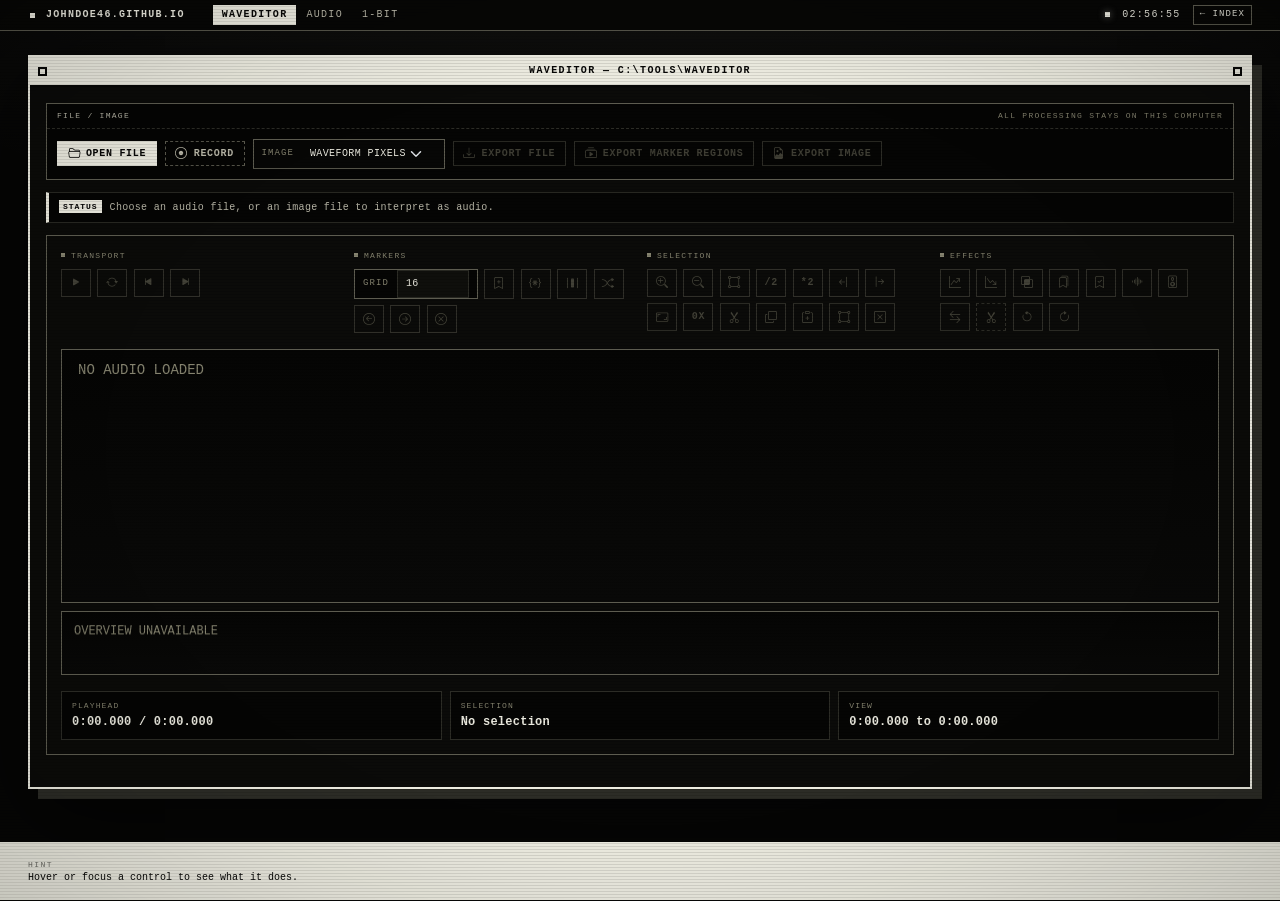
<file: waveditor/index.html>
<!doctype html>
<html lang="en" data-bs-theme="dark">
<head>
  <meta charset="utf-8">
  <meta name="viewport" content="width=device-width, initial-scale=1">
  <meta name="color-scheme" content="dark">
  <title>Waveditor — Monochrome Audio Workstation</title>
  <meta name="description" content="A local, monochrome waveform editor. Open, trim, slice, fade, reverse and export audio without uploading it.">
  <meta name="theme-color" content="#070706">
  <link rel="icon" href="data:image/svg+xml,%3Csvg xmlns='http://www.w3.org/2000/svg' viewBox='0 0 16 16'%3E%3Crect width='16' height='16' fill='%23070706'/%3E%3Crect x='2' y='2' width='12' height='12' fill='%23ecebe0'/%3E%3Crect x='5' y='5' width='6' height='6' fill='%23070706'/%3E%3C/svg%3E">
  <link rel="stylesheet" href="lib/bootstrap/bootstrap.min.css">
  <link rel="stylesheet" href="lib/bootstrap-icons/bootstrap-icons.min.css">
  <link rel="stylesheet" href="md-waveditor.css">
  <link rel="stylesheet" href="theme.css">
</head>
<body data-md-wave-editor-host="open-file">
  <div class="crt" aria-hidden="true"></div>

  <header class="menubar">
    <div class="menubar-inner">
      <a class="menubar-brand" href="../"><span class="brand-mark" aria-hidden="true"></span>JOHNDOE46.GITHUB.IO</a>
      <span class="menubar-menu" aria-hidden="true">
        <span class="is-active">Waveditor</span>
        <span>Audio</span>
        <span>1-bit</span>
      </span>
      <span class="menubar-right">
        <span class="led" aria-hidden="true"></span>
        <time id="clock">--:--:--</time>
        <a class="menubar-link" href="../">&larr; Index</a>
      </span>
    </div>
  </header>

  <div class="app-frame">
    <div class="app-titlebar">
      <span class="titlebar-box" aria-hidden="true"></span>
      <span class="app-titlebar-text">WAVEDITOR — C:\TOOLS\WAVEDITOR</span>
      <span class="titlebar-box" aria-hidden="true"></span>
    </div>

    <main class="audio-file-shell audio-file-shell-fluid app-main">
      <div class="app-actions">
        <div class="app-actions-head">
          <span>File / Image</span>
          <span>All processing stays on this computer</span>
        </div>
        <div class="app-actions-row">
          <button class="btn btn-primary btn-sm" id="openLocalFileButton" type="button" title="Choose an audio or image file from this computer." data-ui-hint="Choose an audio file, or an image file to interpret using the selected image mode, and load it into the editor.">
            <i class="bi bi-folder2-open" aria-hidden="true"></i>
            <span>Open File</span>
          </button>
          <button class="btn btn-outline-danger btn-sm" id="recordAudioButton" type="button" title="Record raw PCM audio from the microphone into a new editor tab without using a lossy codec." data-ui-hint="Record raw PCM audio from the microphone into a new editor tab without using a lossy codec.">
            <i class="bi bi-record-circle" id="recordAudioButtonIcon" aria-hidden="true"></i>
            <span id="recordAudioButtonLabel">Record</span>
          </button>
          <label class="image-mode" for="imageInterpretationSelect" data-ui-hint="Choose how image files are converted into audio when opened.">
            <span>Image</span>
            <select class="form-select" id="imageInterpretationSelect" title="Choose how image files are converted into audio when opened." data-ui-hint="Choose how image files are converted into audio when opened.">
              <option value="waveform" selected>Waveform Pixels</option>
              <option value="spectrogram">Spectrogram</option>
            </select>
          </label>
          <button class="btn btn-outline-success btn-sm" id="exportLocalFileButton" type="button" title="Download the edited audio file. Preserve WAV when possible, otherwise export a 24-bit 48 kHz WAV." data-ui-hint="Download the edited audio file. Preserve WAV when possible, otherwise export a 24-bit 48 kHz WAV." disabled>
            <i class="bi bi-download" aria-hidden="true"></i>
            <span>Export File</span>
          </button>
          <button class="btn btn-outline-success btn-sm" id="exportMarkerRegionsButton" type="button" title="Download one WAV file per region delimited by markers." data-ui-hint="Download one WAV file per region delimited by markers, using the current edited audio." disabled>
            <i class="bi bi-collection-play" aria-hidden="true"></i>
            <span>Export Marker Regions</span>
          </button>
          <button class="btn btn-outline-success btn-sm" id="exportImageButton" type="button" title="Download the active audio buffer as a grayscale PNG image." data-ui-hint="Download the active audio buffer as a grayscale bitmap image, with samples scanned left to right." disabled>
            <i class="bi bi-file-earmark-image" aria-hidden="true"></i>
            <span>Export Image</span>
          </button>
        </div>
      </div>

      <input class="d-none" id="openLocalFileInput" type="file" accept="audio/*,image/*,.wav,.flac,.mp3,.m4a,.ogg,.aif,.aiff,.png,.jpg,.jpeg,.gif,.webp,.bmp">

      <md-waveditor id="localAudioEditor" hide-export></md-waveditor>
    </main>
  </div>

  <noscript>
    <p class="noscript">Waveditor needs JavaScript and Web Audio enabled to run.</p>
  </noscript>

  <script src="md-waveditor-core.js"></script>
  <script src="lib/bootstrap/bootstrap.bundle.min.js"></script>
  <script src="md-waveditor.js"></script>
  <script src="open-file.js"></script>
  <script>
    (() => {
      const clock = document.getElementById("clock");
      const pad = (value) => String(value).padStart(2, "0");

      function tick() {
        const now = new Date();
        clock.textContent = `${pad(now.getHours())}:${pad(now.getMinutes())}:${pad(now.getSeconds())}`;
        clock.setAttribute("datetime", now.toISOString());
      }

      tick();
      window.setInterval(tick, 1000);
    })();
  </script>
</body>
</html>
</file>
<file: loopplayer/styles.css>
:root {
  color-scheme: light dark;
  --app-bg: linear-gradient(135deg, #f3efe7 0%, #dce8f2 100%);
  --hero-bg: rgba(255, 255, 255, 0.72);
  --hero-border: rgba(26, 40, 56, 0.12);
  --hero-shadow: 0 24px 80px rgba(26, 40, 56, 0.12);
  --eyebrow: #5c6b73;
  --slot-accent: #1f6f78;
}

[data-bs-theme="dark"] {
  --app-bg: radial-gradient(circle at top, #1e2a3a 0%, #11161d 58%, #090c10 100%);
  --hero-bg: rgba(18, 24, 32, 0.8);
  --hero-border: rgba(214, 224, 235, 0.08);
  --hero-shadow: 0 24px 80px rgba(0, 0, 0, 0.35);
  --eyebrow: #8eb6c8;
  --slot-accent: #7dd3c0;
}

body {
  min-height: 100vh;
  background: var(--app-bg);
  background-attachment: fixed;
}

.app-shell {
  width: 100%;
  max-width: 100%;
}

.master-bar {
  top: 0;
  z-index: 1030;
}

.master-bar-inner {
  display: flex;
  flex-wrap: wrap;
  align-items: end;
  justify-content: space-between;
  gap: 1rem 1.5rem;
  padding: 0.85rem 1rem;
  background: var(--hero-bg);
  border: 1px solid var(--hero-border);
  box-shadow: var(--hero-shadow);
  backdrop-filter: blur(12px);
}

.master-brand {
  flex: 0 0 auto;
}

.master-title {
  font-size: 1.1rem;
  font-weight: 700;
  line-height: 1;
}

.master-controls {
  display: flex;
  flex: 1 1 30rem;
  flex-wrap: wrap;
  align-items: end;
  justify-content: flex-end;
  gap: 0.85rem 1rem;
}

.master-control-group {
  min-width: 9rem;
}

.eyebrow {
  letter-spacing: 0.18em;
  color: var(--eyebrow);
  font-size: 0.75rem;
  font-weight: 700;
}

.master-switch {
  padding-bottom: 0.18rem;
}

.master-transport-button {
  touch-action: manipulation;
  -webkit-tap-highlight-color: transparent;
}

.master-status {
  min-width: min(100%, 18rem);
  max-width: 28rem;
  line-height: 1.25;
}

loop-slot {
  display: block;
}

.slot-card {
  border: 1px solid var(--hero-border);
  background: color-mix(in srgb, var(--bs-body-bg) 88%, transparent);
  box-shadow: 0 10px 28px rgba(20, 26, 34, 0.08);
  transition: box-shadow 180ms ease, border-color 180ms ease;
}

.slot-card:hover {
  border-color: color-mix(in srgb, var(--slot-accent) 28%, var(--hero-border));
  box-shadow: 0 20px 40px rgba(20, 26, 34, 0.12);
}

.slot-layout {
  display: flex;
  align-items: stretch;
  gap: 1rem;
  min-height: 100%;
}

.slot-main {
  flex: 1 1 auto;
  min-width: 0;
}

.volume-rail {
  display: flex;
  flex: 0 0 3.1rem;
  flex-direction: column;
  align-items: center;
  align-self: stretch;
  gap: 0.75rem;
  padding-right: 0.9rem;
  border-right: 1px solid var(--hero-border);
}

.volume-rail-label {
  font-size: 0.72rem;
  letter-spacing: 0.08em;
  text-transform: uppercase;
  opacity: 0.72;
}

.volume-range-shell {
  position: relative;
  flex: 1 1 auto;
  width: 100%;
  min-height: 0;
  overflow: visible;
}

.volume-range-vertical {
  -webkit-appearance: none;
  appearance: none;
  position: absolute;
  top: 50%;
  left: 50%;
  width: 100%;
  height: 1.5rem;
  min-width: 0;
  margin: 0;
  padding: 0;
  background: transparent;
  transform: translate(-50%, -50%) rotate(-90deg);
  transform-origin: center;
}

.volume-range-vertical::-webkit-slider-runnable-track {
  height: 0.45rem;
  border-radius: 999px;
  background: color-mix(in srgb, var(--bs-secondary-color) 22%, transparent);
}

.volume-range-vertical::-webkit-slider-thumb {
  -webkit-appearance: none;
  width: 1.2rem;
  height: 1.2rem;
  margin-top: -0.375rem;
  border: 0;
  border-radius: 50%;
  background: var(--bs-primary);
}

.volume-range-vertical::-moz-range-track {
  height: 0.45rem;
  border: 0;
  border-radius: 999px;
  background: color-mix(in srgb, var(--bs-secondary-color) 22%, transparent);
}

.volume-range-vertical::-moz-range-thumb {
  width: 1.2rem;
  height: 1.2rem;
  border: 0;
  border-radius: 50%;
  background: var(--bs-primary);
}

.slot-title {
  display: flex;
  align-items: baseline;
  justify-content: space-between;
  gap: 0.75rem;
}

.slot-badge {
  color: var(--slot-accent);
}

.slot-meta {
  display: grid;
  grid-template-columns: minmax(0, 0.8fr) minmax(0, 1.2fr);
  gap: 0.65rem 0.85rem;
}

.slot-meta > div {
  min-width: 0;
}

.slot-meta dt {
  font-size: 0.72rem;
  letter-spacing: 0.08em;
  text-transform: uppercase;
  opacity: 0.72;
  margin-bottom: 0.15rem;
}

.slot-meta dd {
  margin-bottom: 0;
  font-weight: 600;
}

.slot-meta .input-group {
  width: 100%;
  max-width: 9rem;
  margin-left: auto;
}

.status-pill {
  display: inline-flex;
  align-items: center;
  border-radius: 999px;
  padding: 0.35rem 0.75rem;
  font-size: 0.82rem;
  font-weight: 600;
  background: color-mix(in srgb, var(--slot-accent) 12%, var(--bs-body-bg));
}

.waveform-shell {
  padding: 0.6rem;
  border: 1px solid var(--hero-border);
  border-radius: 1rem;
  background: color-mix(in srgb, var(--bs-body-bg) 92%, transparent);
}

.waveform-button {
  display: block;
  width: 100%;
  padding: 0;
  border: 0;
  background: transparent;
  text-align: left;
  color: inherit;
  cursor: pointer;
}

.waveform-button:hover {
  border-color: color-mix(in srgb, var(--slot-accent) 28%, var(--hero-border));
}

.waveform-button:focus-visible {
  outline: 2px solid color-mix(in srgb, var(--slot-accent) 70%, white);
  outline-offset: 2px;
}

.waveform-canvas {
  display: block;
  width: 100%;
  height: 6rem;
}

.waveform-hint {
  display: block;
  margin-top: 0.4rem;
}

.waveform-file-name {
  min-width: 0;
  flex: 1 1 auto;
  max-width: 100%;
  overflow: hidden;
  text-overflow: ellipsis;
  white-space: nowrap;
}

.waveform-clear-button {
  flex: 0 0 auto;
  padding: 0;
  border: 0;
  line-height: 1.1;
  text-decoration: none;
}

.filter-value {
  min-width: 3.5rem;
  text-align: right;
  font-variant-numeric: tabular-nums;
}

@media (min-width: 1200px) {
  .slot-card .card-body {
    padding: 1rem;
  }

  .slot-card .mb-4 {
    margin-bottom: 0.9rem !important;
  }

  .slot-card .mb-3 {
    margin-bottom: 0.75rem !important;
  }

  .slot-card .h4 {
    font-size: 1rem;
  }

  .slot-card .form-label,
  .slot-card dt {
    font-size: 0.72rem;
  }

  .slot-card .form-control,
  .slot-card .input-group-text,
  .slot-card .btn,
  .slot-card .small,
  .slot-card .form-text {
    font-size: 0.8rem;
  }

  .slot-card .btn {
    padding-top: 0.45rem;
    padding-bottom: 0.45rem;
  }
}

@media (max-width: 767px) {
  .master-bar-inner {
    align-items: start;
  }

  .master-controls {
    justify-content: stretch;
  }

  .master-control-group,
  .master-status {
    width: 100%;
    max-width: none;
  }

  .slot-meta {
    grid-template-columns: 1fr;
  }

  .slot-layout {
    gap: 0.8rem;
  }

  .volume-rail {
    flex-basis: 2.6rem;
    padding-right: 0.75rem;
  }
}
</file>
<file: loopplayer/theme.css>
/* Atari-style monochrome theme for the 3030 Music Loop Lab. */

:root {
  --bg: #070706;
  --panel: #0b0b09;
  --ink: #ecebe0;
  --ink-soft: #b9b7a8;
  --ink-dim: #85836f;
  --ink-faint: #5e5c50;
  --line: #ecebe0;
  --line-mid: #5d5c50;
  --line-soft: #2c2c26;
  --mono: ui-monospace, "SFMono-Regular", "SF Mono", Menlo, Monaco, Consolas, "Liberation Mono", monospace;
  --frame-max: 1400px;
  --pad: clamp(14px, 3vw, 28px);
  color-scheme: dark;
}

:root,
[data-bs-theme="light"],
[data-bs-theme="dark"] {
  --bs-body-bg: var(--bg);
  --bs-body-color: var(--ink);
  --bs-body-font-family: var(--mono);
  --bs-body-font-size: 13px;
  --bs-body-color-rgb: 236, 235, 224;
  --bs-body-bg-rgb: 7, 7, 6;
  --bs-emphasis-color: var(--ink);
  --bs-emphasis-color-rgb: 236, 235, 224;
  --bs-secondary-color: var(--ink-dim);
  --bs-secondary-color-rgb: 133, 131, 111;
  --bs-tertiary-color: var(--ink-soft);
  --bs-secondary-bg: #0f0f0c;
  --bs-secondary-bg-rgb: 15, 15, 12;
  --bs-tertiary-bg: #141410;
  --bs-tertiary-bg-rgb: 20, 20, 16;
  --bs-primary: var(--ink);
  --bs-primary-rgb: 236, 235, 224;
  --bs-secondary: var(--ink-dim);
  --bs-success: var(--ink);
  --bs-danger: var(--ink);
  --bs-warning: var(--ink);
  --bs-info: var(--ink);
  --bs-light: var(--ink);
  --bs-dark: var(--bg);
  --bs-border-color: var(--line-soft);
  --bs-border-color-translucent: rgba(236, 235, 224, 0.14);
  --bs-link-color: var(--ink);
  --bs-link-color-rgb: 236, 235, 224;
  --bs-link-hover-color: var(--ink-soft);
  --bs-link-hover-color-rgb: 185, 183, 168;
  --bs-focus-ring-color: rgba(236, 235, 224, 0.3);
  --bs-form-valid-color: var(--ink);
  --bs-form-invalid-color: var(--ink);

  --app-bg: var(--bg);
  --hero-bg: #050504;
  --hero-border: var(--line-soft);
  --hero-shadow: none;
  --eyebrow: var(--ink-dim);
  --slot-accent: var(--ink-soft);
}

*,
*::before,
*::after {
  border-radius: 0 !important;
}

:root *,
:root *::before,
:root *::after {
  border-radius: 0 !important;
}

html {
  min-height: 100%;
  background: var(--bg);
  color-scheme: dark;
}

body {
  margin: 0;
  min-height: 100vh;
  overflow-x: hidden;
  color: var(--ink);
  font-family: var(--mono);
  font-size: 13px;
  line-height: 1.45;
  background:
    radial-gradient(ellipse 120% 70% at 50% -10%, rgba(236, 235, 224, 0.055), transparent 58%),
    var(--bg);
  -webkit-font-smoothing: antialiased;
}

body::before {
  content: "";
  position: fixed;
  inset: 0;
  z-index: -1;
  pointer-events: none;
  background-image: radial-gradient(rgba(236, 235, 224, 0.07) 1px, transparent 1px);
  background-size: 6px 6px;
  -webkit-mask-image: radial-gradient(ellipse at 50% 42%, transparent 0 32%, #000 88%);
  mask-image: radial-gradient(ellipse at 50% 42%, transparent 0 32%, #000 88%);
  opacity: 0.55;
}

::selection {
  background: var(--ink);
  color: var(--bg);
}

* {
  scrollbar-color: var(--line-mid) var(--bg);
  scrollbar-width: thin;
}

::-webkit-scrollbar {
  width: 12px;
  height: 12px;
}

::-webkit-scrollbar-track {
  background: var(--bg);
  border-left: 1px solid var(--line-soft);
}

::-webkit-scrollbar-thumb {
  background: var(--line-mid);
  border: 2px solid var(--bg);
}

.crt {
  position: fixed;
  inset: 0;
  z-index: 2000;
  pointer-events: none;
  background:
    repeating-linear-gradient(
      to bottom,
      rgba(0, 0, 0, 0.28) 0,
      rgba(0, 0, 0, 0.28) 1px,
      transparent 1px,
      transparent 3px
    ),
    radial-gradient(ellipse at 50% 50%, transparent 58%, rgba(0, 0, 0, 0.4) 100%);
  opacity: 0.38;
}

/* ── Menu bar ────────────────────────────────────────────── */

.menubar {
  position: relative;
  z-index: 3;
  border-bottom: 1px solid var(--line-mid);
  background: rgba(7, 7, 6, 0.94);
}

.menubar-inner {
  width: min(var(--frame-max), calc(100% - 2 * var(--pad)));
  height: 30px;
  margin: 0 auto;
  display: flex;
  align-items: center;
  gap: 22px;
  font-size: 10px;
  letter-spacing: 0.13em;
  text-transform: uppercase;
  color: var(--ink-soft);
  white-space: nowrap;
}

.menubar-brand {
  display: flex;
  align-items: center;
  gap: 9px;
  color: var(--ink);
  font-weight: 700;
  text-decoration: none;
}

.menubar-brand:hover,
.menubar-brand:focus-visible {
  color: var(--ink);
  text-decoration: underline;
  text-underline-offset: 3px;
}

.brand-mark {
  width: 9px;
  height: 9px;
  flex: none;
  background: var(--ink);
  box-shadow: inset 0 0 0 2px var(--bg);
}

.menubar-menu {
  display: flex;
  align-items: center;
  gap: 1px;
  margin-left: 6px;
}

.menubar-menu span {
  padding: 3px 9px;
}

.menubar-menu .is-active {
  background: var(--ink);
  color: var(--bg);
  font-weight: 700;
}

.menubar-right {
  margin-left: auto;
  display: flex;
  align-items: center;
  gap: 12px;
  color: var(--ink);
  font-variant-numeric: tabular-nums;
}

.led {
  width: 5px;
  height: 5px;
  background: var(--ink);
  box-shadow: 0 0 7px rgba(236, 235, 224, 0.5);
  animation: blink 2.6s steps(1, end) infinite;
}

.menubar-link {
  padding: 2px 6px;
  border: 1px solid var(--line-mid);
  color: var(--ink);
  font-size: 9px;
  letter-spacing: 0.12em;
  text-decoration: none;
}

.menubar-link:hover,
.menubar-link:focus-visible {
  background: var(--ink);
  color: var(--bg);
  border-color: var(--ink);
  text-decoration: none;
}

/* ── App window ──────────────────────────────────────────── */

.app-frame {
  position: relative;
  display: flex;
  flex-direction: column;
  width: min(var(--frame-max), calc(100% - 2 * var(--pad)));
  min-height: calc(100dvh - 30px - 48px);
  margin: 24px auto;
  border: 2px solid var(--line);
  background: var(--panel);
  box-shadow:
    10px 10px 0 var(--line-soft),
    0 30px 90px rgba(0, 0, 0, 0.62);
}

.app-titlebar {
  height: 30px;
  padding: 0 8px;
  display: flex;
  align-items: center;
  gap: 10px;
  flex: none;
  background: var(--ink);
  color: var(--bg);
  border-bottom: 2px solid var(--bg);
  font-size: 10px;
  font-weight: 700;
  letter-spacing: 0.14em;
  text-transform: uppercase;
}

.titlebar-box {
  width: 9px;
  height: 9px;
  flex: none;
  border: 2px solid var(--bg);
}

.app-titlebar-text {
  flex: 1;
  min-width: 0;
  overflow: hidden;
  text-align: center;
  text-overflow: ellipsis;
  white-space: nowrap;
}

.app-main {
  box-sizing: border-box;
  display: flex;
  flex: 1 1 auto;
  flex-direction: column;
  width: 100%;
  max-width: none;
  margin: 0;
  padding: 16px;
}

/* ── Section headings ───────────────────────────────────── */

.section-head {
  display: flex;
  align-items: flex-end;
  justify-content: space-between;
  gap: 14px;
  margin-bottom: 10px;
  padding-bottom: 6px;
  border-bottom: 1px solid var(--line-mid);
  color: var(--ink-dim);
  font-size: 8px;
  letter-spacing: 0.16em;
  text-transform: uppercase;
}

.section-head span:first-child {
  color: var(--ink-soft);
}

.section-head span:first-child::before {
  content: "";
  display: inline-block;
  width: 4px;
  height: 4px;
  margin-right: 6px;
  background: currentColor;
  vertical-align: 1px;
}

.master-bar {
  margin: 0;
}

.master-bar-inner {
  display: flex;
  flex-wrap: wrap;
  align-items: end;
  justify-content: space-between;
  gap: 1rem 1.5rem;
  padding: 12px;
  border: 1px solid var(--line-mid);
  background: #050504;
  box-shadow: none;
  backdrop-filter: none;
}

.master-brand {
  position: relative;
  padding-left: 20px;
}

.master-brand::before {
  content: "";
  position: absolute;
  left: 0;
  top: 1px;
  width: 10px;
  height: 10px;
  background: var(--ink);
  box-shadow: inset 0 0 0 2px var(--bg);
}

.eyebrow {
  color: var(--ink-dim);
  font-size: 8px;
  font-weight: 700;
  letter-spacing: 0.2em;
}

.master-title {
  color: var(--ink);
  font-size: 16px;
  font-weight: 700;
  letter-spacing: 0.08em;
  line-height: 1.1;
  text-transform: uppercase;
}

.master-controls {
  display: flex;
  flex: 1 1 30rem;
  flex-wrap: wrap;
  align-items: end;
  justify-content: flex-end;
  gap: 0.85rem 1rem;
}

.master-control-group {
  min-width: 9rem;
}

.master-switch {
  padding-bottom: 0.18rem;
}

.slots-section {
  flex: 1 1 auto;
  margin-top: 22px;
}

/* ── Bootstrap controls ──────────────────────────────────── */

.btn {
  --bs-btn-padding-x: 0.6rem;
  --bs-btn-padding-y: 0.3rem;
  --bs-btn-font-size: 10px;
  --bs-btn-font-weight: 700;
  --bs-btn-line-height: 1.2;
  --bs-btn-border-radius: 0;
  --bs-btn-focus-box-shadow: none;
  --bs-btn-disabled-opacity: 1;
  display: inline-flex;
  align-items: center;
  justify-content: center;
  gap: 0.35rem;
  padding: 0.3rem 0.6rem;
  border: 1px solid var(--line-mid);
  background: transparent;
  color: var(--ink-soft);
  font-family: var(--mono);
  font-size: 10px;
  font-weight: 700;
  letter-spacing: 0.07em;
  line-height: 1.2;
  text-transform: uppercase;
  transition: none;
}

.btn:hover {
  background: var(--ink);
  color: var(--bg);
  border-color: var(--ink);
}

.btn:focus-visible {
  outline: 2px dashed var(--ink);
  outline-offset: 2px;
  box-shadow: none;
}

.btn-primary,
.btn-secondary {
  background: var(--ink);
  color: var(--bg);
  border-color: var(--ink);
}

.btn-primary:hover,
.btn-secondary:hover,
.btn-primary:active,
.btn-secondary:active {
  background: transparent;
  color: var(--ink);
  border-color: var(--ink);
}

.btn-outline-primary,
.btn-outline-secondary,
.btn-outline-success,
.btn-outline-danger {
  background: transparent;
  color: var(--ink-soft);
  border-color: var(--line-mid);
}

.btn-outline-primary {
  color: var(--ink);
}

.btn-outline-danger {
  border-style: dashed;
}

.btn-outline-primary:hover,
.btn-outline-secondary:hover,
.btn-outline-success:hover,
.btn-outline-danger:hover,
.btn-outline-primary:active,
.btn-outline-secondary:active,
.btn-outline-success:active,
.btn-outline-danger:active {
  background: var(--ink);
  color: var(--bg);
  border-color: var(--ink);
}

.btn:disabled,
.btn.disabled,
fieldset:disabled .btn {
  opacity: 0.42;
  background: transparent !important;
  color: var(--ink-dim) !important;
  border-color: var(--line-mid) !important;
}

#master-transport[aria-disabled="true"] {
  opacity: 0.42;
}

.form-control,
.form-select {
  min-height: 28px;
  padding: 0.25rem 0.5rem;
  border: 1px solid var(--line-mid);
  background-color: #050504;
  color: var(--ink);
  font-family: var(--mono);
  font-size: 10px;
  letter-spacing: 0.04em;
}

.form-control:focus,
.form-select:focus {
  border-color: var(--ink);
  background-color: #050504;
  color: var(--ink);
  box-shadow: 0 0 0 1px var(--ink);
}

.form-control::placeholder {
  color: var(--ink-faint);
  opacity: 1;
}

.form-control:disabled {
  background: #050504;
  color: var(--ink-dim);
  border-color: var(--line-soft);
  opacity: 0.75;
}

.form-label {
  color: var(--ink-dim);
  font-size: 8px;
  letter-spacing: 0.14em;
  text-transform: uppercase;
}

.input-group-text {
  padding: 0.25rem 0.5rem;
  border: 1px solid var(--line-mid);
  background: #050504;
  color: var(--ink-dim);
  font-family: var(--mono);
  font-size: 9px;
  letter-spacing: 0.1em;
  text-transform: uppercase;
}

.input-group > .form-control {
  border-right: 0;
}

.form-check-label {
  color: var(--ink-soft);
  font-size: 10px;
  letter-spacing: 0.06em;
  text-transform: uppercase;
}

.form-check-input[role="switch"] {
  width: 2.2rem;
  height: 1.1rem;
  margin-top: 0.12rem;
  border: 1px solid var(--line-mid);
  background-color: #050504;
  background-image: linear-gradient(var(--ink), var(--ink));
  background-size: 0.9rem 0.9rem;
  background-position: 1px center;
  background-repeat: no-repeat;
}

.form-check-input[role="switch"]:checked {
  border-color: var(--ink);
  background-color: var(--ink);
  background-image: linear-gradient(var(--bg), var(--bg));
  background-position: calc(100% - 1px) center;
}

.form-check-input[role="switch"]:focus {
  border-color: var(--ink);
  box-shadow: 0 0 0 2px rgba(236, 235, 224, 0.25);
}

.form-range {
  height: 1.15rem;
}

.form-range::-webkit-slider-runnable-track {
  height: 4px;
  border: 1px solid var(--line-soft);
  border-radius: 0;
  background: rgba(236, 235, 224, 0.22);
}

.form-range::-webkit-slider-thumb {
  -webkit-appearance: none;
  width: 12px;
  height: 12px;
  margin-top: -5px;
  border: 1px solid var(--bg);
  border-radius: 0;
  background: var(--ink);
}

.form-range::-moz-range-track {
  height: 4px;
  border: 1px solid var(--line-soft);
  border-radius: 0;
  background: rgba(236, 235, 224, 0.22);
}

.form-range::-moz-range-thumb {
  width: 12px;
  height: 12px;
  border: 1px solid var(--bg);
  border-radius: 0;
  background: var(--ink);
}

.form-range:focus {
  outline: 2px dashed var(--ink);
  outline-offset: 3px;
}

/* ── Loop slots ──────────────────────────────────────────── */

#slot-grid {
  counter-reset: loop-slot;
}

#slot-grid > * {
  counter-increment: loop-slot;
  min-width: 0;
}

#slot-grid .slot-card {
  position: relative;
  padding-top: 24px;
  border: 1px solid var(--line-mid) !important;
  background: var(--panel);
  color: var(--ink);
  box-shadow: none !important;
  transition: none;
}

#slot-grid .slot-card::before {
  content: "SLOT " counter(loop-slot, decimal-leading-zero);
  position: absolute;
  top: 0;
  right: 0;
  left: 0;
  height: 24px;
  padding: 0 8px;
  display: flex;
  align-items: center;
  background: var(--ink);
  color: var(--bg);
  border-bottom: 2px solid var(--bg);
  font-size: 9px;
  font-weight: 700;
  letter-spacing: 0.14em;
  text-transform: uppercase;
}

#slot-grid .slot-card:hover {
  border-color: var(--ink) !important;
  box-shadow: none !important;
}

.slot-card .card-body {
  padding: 12px !important;
}

.slot-card .mb-4 {
  margin-bottom: 12px !important;
}

.slot-card .mb-3 {
  margin-bottom: 10px !important;
}

.slot-card .mb-2 {
  margin-bottom: 8px !important;
}

.slot-layout {
  gap: 12px;
}

.volume-rail {
  flex: 0 0 2.6rem;
  gap: 0.6rem;
  padding-right: 0.6rem;
  border-right: 1px solid var(--line-soft);
}

.volume-rail-label {
  color: var(--ink-dim);
  font-size: 8px;
  letter-spacing: 0.12em;
}

.volume-range-vertical::-webkit-slider-runnable-track {
  height: 4px;
  border: 1px solid var(--line-soft);
  border-radius: 0;
  background: rgba(236, 235, 224, 0.22);
}

.volume-range-vertical::-webkit-slider-thumb {
  -webkit-appearance: none;
  width: 12px;
  height: 12px;
  margin-top: -4px;
  border: 1px solid var(--bg);
  border-radius: 0;
  background: var(--ink);
}

.volume-range-vertical::-moz-range-track {
  height: 4px;
  border: 1px solid var(--line-soft);
  border-radius: 0;
  background: rgba(236, 235, 224, 0.22);
}

.volume-range-vertical::-moz-range-thumb {
  width: 12px;
  height: 12px;
  border: 1px solid var(--bg);
  border-radius: 0;
  background: var(--ink);
}

.slot-meta {
  gap: 0.5rem 0.75rem;
}

.slot-meta dt {
  margin-bottom: 0.15rem;
  color: var(--ink-dim);
  font-size: 8px;
  letter-spacing: 0.12em;
}

.slot-meta dd {
  color: var(--ink);
  font-size: 11px;
  font-weight: 700;
}

.slot-meta .input-group {
  max-width: 9rem;
}

.waveform-shell {
  padding: 8px;
  border: 1px solid var(--line-soft);
  background: #050504;
}

.waveform-file-name {
  height: 26px;
  border-color: var(--line-soft);
  background: #050504;
  font-size: 10px;
}

.waveform-clear-button {
  width: 24px;
  height: 26px;
  padding: 0;
  border: 1px solid var(--line-mid) !important;
  background: transparent;
  color: var(--ink);
  font-family: var(--mono);
  font-size: 11px;
  line-height: 1;
  text-decoration: none;
  text-transform: uppercase;
}

.waveform-clear-button:hover {
  background: var(--ink);
  color: var(--bg);
  border-color: var(--ink) !important;
}

.waveform-clear-button:disabled {
  opacity: 0.42;
  background: transparent;
  color: var(--ink-dim);
}

.waveform-button {
  display: block;
  width: 100%;
  padding: 0;
  border: 0;
  background: transparent;
  color: inherit;
  text-align: left;
  cursor: pointer;
}

.waveform-button:focus-visible {
  outline: 2px dashed var(--ink);
  outline-offset: 2px;
}

.waveform-canvas {
  display: block;
  width: 100%;
  height: 6rem;
  background: var(--bg);
}

.waveform-hint {
  display: block;
  margin-top: 4px;
  color: var(--ink-dim);
  font-size: 8px;
  letter-spacing: 0.08em;
  text-transform: uppercase;
}

.filter-value {
  color: var(--ink-soft);
  font-size: 9px;
  letter-spacing: 0.08em;
  text-transform: uppercase;
}

.slot-card .text-body-secondary {
  color: var(--ink-dim) !important;
}

.slot-card [data-role="status-text"] {
  min-height: 1.2em;
  color: var(--ink-dim);
  font-size: 8px;
  letter-spacing: 0.06em;
  line-height: 1.4;
  text-transform: uppercase;
}

.slot-card .btn {
  min-height: 30px;
}

/* ── Status bar ──────────────────────────────────────────── */

.app-statusbar {
  display: flex;
  align-items: stretch;
  min-height: 26px;
  border-top: 2px solid var(--line);
  background: var(--ink);
  color: var(--bg);
  font-size: 9px;
  font-weight: 700;
  letter-spacing: 0.12em;
  text-transform: uppercase;
}

.app-statusbar span {
  display: flex;
  align-items: center;
  padding: 0 12px;
}

.app-statusbar span + span {
  border-left: 1px solid rgba(7, 7, 6, 0.35);
}

.app-statusbar .statusbar-hint {
  margin-left: auto;
}

.noscript {
  width: min(var(--frame-max), calc(100% - 2 * var(--pad)));
  margin: 24px auto;
  padding: 12px;
  border: 2px solid var(--ink);
  background: var(--ink);
  color: var(--bg);
  font-size: 12px;
  font-weight: 700;
  letter-spacing: 0.06em;
  text-transform: uppercase;
}

/* ── Focus / motion / responsive ─────────────────────────── */

a:focus-visible,
button:focus-visible,
input:focus-visible,
select:focus-visible,
textarea:focus-visible {
  outline: 2px dashed var(--ink);
  outline-offset: 2px;
}

@keyframes blink {
  0%, 49% { opacity: 1; }
  50%, 100% { opacity: 0; }
}

@media (prefers-reduced-motion: reduce) {
  *,
  *::before,
  *::after {
    animation-duration: 0.001ms !important;
    animation-iteration-count: 1 !important;
    transition-duration: 0.001ms !important;
  }
}

@media (max-width: 900px) {
  .menubar-menu {
    display: none;
  }
}

@media (max-width: 767px) {
  .master-bar-inner {
    align-items: start;
  }

  .master-controls {
    justify-content: stretch;
  }

  .master-control-group {
    width: 100%;
    max-width: none;
  }
}

@media (max-width: 700px) {
  :root {
    --pad: 12px;
  }

  .app-frame {
    margin: 14px auto;
    min-height: calc(100dvh - 30px - 28px);
    box-shadow: 6px 6px 0 var(--line-soft);
  }

  .app-main {
    padding: 10px;
  }

  .app-titlebar {
    font-size: 9px;
    letter-spacing: 0.1em;
  }

  .menubar-right .led {
    display: none;
  }

  .section-head {
    font-size: 7px;
  }

  .master-bar-inner {
    padding: 10px;
  }
}

@media (max-width: 520px) {
  .menubar-inner {
    gap: 10px;
  }

  .menubar-inner time {
    display: none;
  }

  .app-statusbar .statusbar-hint {
    display: none;
  }

  .slot-card .card-body {
    padding: 10px !important;
  }

  .slot-layout {
    gap: 9px;
  }

  .volume-rail {
    flex-basis: 2.2rem;
    padding-right: 0.45rem;
  }
}
</file>
<file: tapage/style.css>
:root {
  --bg: #02070a;
  --screen: #040d12;
  --panel: rgba(5, 18, 24, 0.86);
  --panel-soft: rgba(7, 25, 32, 0.55);
  --line: #174e5f;
  --line-soft: rgba(23, 78, 95, 0.55);
  --dim: #5ab8cc;
  --label: #8fe6f2;
  --bright: #c8f8ff;
  --accent: #ffcf66;
  --danger: #ff7a6b;
  --mono: ui-monospace, "SFMono-Regular", "SF Mono", Menlo, Monaco, Consolas, "Liberation Mono", monospace;
  --glow: 0 0 12px rgba(90, 184, 204, 0.28);
}

* {
  box-sizing: border-box;
}

html {
  min-height: 100%;
  background: var(--bg);
}

body {
  margin: 0;
  min-height: 100vh;
  display: grid;
  place-items: center;
  padding: 28px 18px;
  color: var(--bright);
  font-family: var(--mono);
  background:
    radial-gradient(circle at 50% -10%, rgba(38, 150, 178, 0.18), transparent 55%),
    radial-gradient(circle at 12% 80%, rgba(19, 82, 101, 0.14), transparent 42%),
    radial-gradient(circle at 92% 70%, rgba(19, 82, 101, 0.10), transparent 38%),
    linear-gradient(180deg, #030a0e, #010406 70%);
  background-attachment: fixed;
}

.page {
  width: 100%;
  max-width: 1040px;
}

.unit {
  position: relative;
  isolation: isolate;
  overflow: hidden;
  padding: 26px 28px 18px;
  border: 1px solid var(--line);
  background:
    linear-gradient(155deg, rgba(11, 42, 53, 0.88), rgba(3, 10, 14, 0.96) 42%, rgba(2, 7, 10, 0.98));
  box-shadow:
    0 30px 80px rgba(0, 0, 0, 0.62),
    0 0 0 1px rgba(143, 230, 242, 0.04),
    0 0 70px rgba(31, 125, 150, 0.12),
    inset 0 0 90px rgba(0, 0, 0, 0.45);
  border-radius: 3px;
}

.unit::after {
  content: "";
  position: absolute;
  inset: 0;
  z-index: 8;
  pointer-events: none;
  background:
    repeating-linear-gradient(to bottom,
      rgba(0, 0, 0, 0.20) 0,
      rgba(0, 0, 0, 0.20) 1px,
      transparent 1px,
      transparent 3px),
    radial-gradient(ellipse at center, transparent 52%, rgba(0, 0, 0, 0.46) 100%);
  opacity: 0.62;
  border-radius: inherit;
}

.circuit {
  position: absolute;
  inset: 0;
  z-index: -1;
  opacity: 0.75;
  background-image:
    linear-gradient(90deg, transparent 0 81px, rgba(44, 138, 161, 0.07) 81px 82px, transparent 82px 100%),
    linear-gradient(90deg, transparent 0 247px, rgba(44, 138, 161, 0.05) 247px 248px, transparent 248px 100%),
    linear-gradient(0deg, transparent 0 64px, rgba(44, 138, 161, 0.06) 64px 65px, transparent 65px 100%),
    linear-gradient(0deg, transparent 0 189px, rgba(44, 138, 161, 0.04) 189px 190px, transparent 190px 100%),
    repeating-linear-gradient(115deg, transparent 0 37px, rgba(44, 138, 161, 0.035) 37px 38px, transparent 38px 79px),
    repeating-linear-gradient(25deg, transparent 0 53px, rgba(44, 138, 161, 0.025) 53px 54px, transparent 54px 111px);
  mask-image: radial-gradient(ellipse at 50% 35%, black, transparent 78%);
}

.masthead,
.module,
.footer {
  position: relative;
  z-index: 2;
}

.masthead {
  display: grid;
  grid-template-columns: minmax(230px, 1.05fr) minmax(260px, 1.55fr) minmax(190px, 0.9fr);
  gap: 20px;
  align-items: center;
  padding-bottom: 20px;
  border-bottom: 1px solid var(--line-soft);
}

.brand h1 {
  position: relative;
  margin: 0;
  font-size: clamp(34px, 5vw, 46px);
  line-height: 0.95;
  font-weight: 700;
  letter-spacing: 0.13em;
  color: var(--bright);
  text-shadow:
    0 0 8px rgba(143, 230, 242, 0.35),
    0 0 28px rgba(90, 184, 204, 0.22);
}

.brand h1 .cursor {
  display: inline-block;
  width: 0.22em;
  height: 0.7em;
  margin-left: 0.12em;
  vertical-align: -0.03em;
  background: var(--accent);
  box-shadow: 0 0 14px rgba(255, 207, 102, 0.55);
  animation: blink 1.15s steps(1) infinite;
}

.brand p {
  margin: 9px 0 0;
  font-size: 10px;
  letter-spacing: 0.08em;
  color: var(--dim);
}

.scope-shell {
  position: relative;
  min-height: 116px;
  border: 1px solid var(--line);
  border-radius: 2px;
  background: var(--screen);
  box-shadow:
    inset 0 0 24px rgba(0, 0, 0, 0.7),
    0 0 18px rgba(31, 125, 150, 0.08);
  overflow: hidden;
}

#scope {
  display: block;
  width: 100%;
  height: 116px;
}

.scope-hud {
  position: absolute;
  inset: 7px 9px auto;
  display: flex;
  justify-content: space-between;
  pointer-events: none;
  font-size: 8px;
  letter-spacing: 0.18em;
  color: var(--label);
  text-shadow: 0 0 6px rgba(143, 230, 242, 0.45);
}

#scopeStatus {
  color: var(--dim);
}

.system {
  display: flex;
  flex-direction: column;
  align-items: stretch;
  gap: 9px;
}

.status {
  display: flex;
  align-items: center;
  gap: 8px;
  font-size: 8.5px;
  letter-spacing: 0.17em;
  color: var(--label);
  min-height: 14px;
}

.led {
  width: 7px;
  height: 7px;
  flex: 0 0 7px;
  border-radius: 50%;
  border: 1px solid rgba(143, 230, 242, 0.28);
  background: #12343d;
  box-shadow: inset 0 0 4px rgba(0, 0, 0, 0.8);
  transition: background 160ms ease, box-shadow 160ms ease;
}

.led.on {
  background: var(--accent);
  border-color: rgba(255, 207, 102, 0.8);
  box-shadow:
    0 0 5px rgba(255, 207, 102, 0.85),
    0 0 14px rgba(255, 207, 102, 0.45);
  animation: pulse 2.2s ease-in-out infinite;
}

.led.error {
  background: var(--danger);
  border-color: rgba(255, 122, 107, 0.8);
  box-shadow: 0 0 10px rgba(255, 122, 107, 0.5);
}

.power {
  appearance: none;
  padding: 10px 12px;
  border: 1px solid rgba(255, 207, 102, 0.48);
  border-radius: 2px;
  background:
    linear-gradient(180deg, rgba(255, 207, 102, 0.10), rgba(255, 207, 102, 0.02)),
    var(--panel);
  color: var(--accent);
  font: 700 10px/1 var(--mono);
  letter-spacing: 0.16em;
  text-transform: uppercase;
  cursor: pointer;
  transition: background 140ms ease, border-color 140ms ease, box-shadow 140ms ease;
}

.power:hover {
  border-color: var(--accent);
  box-shadow: 0 0 18px rgba(255, 207, 102, 0.18);
}

.power.running {
  border-color: var(--line);
  color: var(--label);
  background: var(--panel-soft);
  cursor: default;
}

.monitor {
  display: grid;
  grid-template-columns: auto 1fr auto;
  align-items: center;
  gap: 8px;
  font-size: 8px;
  letter-spacing: 0.15em;
  color: var(--dim);
}

.monitor output {
  min-width: 24px;
  color: var(--bright);
  font-size: 9px;
  text-align: right;
}

input[type="range"] {
  appearance: none;
  -webkit-appearance: none;
  width: 100%;
  height: 3px;
  margin: 0;
  border-radius: 999px;
  background: linear-gradient(90deg, var(--dim), rgba(23, 78, 95, 0.6));
  outline: none;
  cursor: pointer;
}

input[type="range"]::-webkit-slider-thumb {
  appearance: none;
  -webkit-appearance: none;
  width: 10px;
  height: 10px;
  border-radius: 50%;
  background: var(--bright);
  border: 1px solid #0a323d;
  box-shadow: 0 0 8px rgba(200, 248, 255, 0.55);
}

input[type="range"]::-moz-range-thumb {
  width: 9px;
  height: 9px;
  border-radius: 50%;
  background: var(--bright);
  border: 1px solid #0a323d;
  box-shadow: 0 0 8px rgba(200, 248, 255, 0.55);
}

.module {
  padding: 17px 0 4px;
}

.module + .module {
  border-top: 1px solid rgba(23, 78, 95, 0.32);
}

.preset-bar {
  display: flex;
  align-items: center;
  gap: 9px;
  margin-top: 14px;
  padding: 9px 11px;
  border: 1px solid rgba(23, 78, 95, 0.55);
  border-radius: 2px;
  background: rgba(4, 15, 20, 0.62);
}

.preset-title {
  font-size: 8px;
  font-weight: 700;
  letter-spacing: 0.18em;
  color: var(--label);
  text-transform: uppercase;
}

.step-button {
  appearance: none;
  width: 30px;
  height: 30px;
  flex: 0 0 30px;
  padding: 0;
  border: 1px solid rgba(90, 184, 204, 0.38);
  border-radius: 1px;
  background: rgba(3, 14, 19, 0.92);
  color: var(--bright);
  font: 700 16px/1 var(--mono);
  cursor: pointer;
  transition: color 140ms ease, border-color 140ms ease, background 140ms ease;
}

.step-button:hover {
  border-color: var(--dim);
  background: rgba(12, 44, 55, 0.85);
  color: var(--accent);
}

#presetSelect {
  flex: 0 1 380px;
  height: 30px;
}

.preset-meta {
  margin-left: auto;
  font-size: 8px;
  letter-spacing: 0.13em;
  color: var(--dim);
  text-transform: uppercase;
  text-align: right;
}

.module-head {
  display: flex;
  align-items: center;
  gap: 11px;
  margin-bottom: 16px;
  font-size: 9px;
  letter-spacing: 0.19em;
  color: var(--label);
  text-transform: uppercase;
}

.module-title {
  font-weight: 700;
  color: var(--bright);
  text-shadow: 0 0 8px rgba(200, 248, 255, 0.22);
}

.module-rule {
  flex: 1;
  height: 1px;
  background: linear-gradient(90deg, var(--line), rgba(23, 78, 95, 0.1));
}

.module-note {
  font-size: 8px;
  color: var(--dim);
  letter-spacing: 0.14em;
}

.knob-grid {
  display: grid;
  gap: 14px 12px;
}

.voice-knobs {
  grid-template-columns: repeat(4, minmax(0, 1fr));
}

.mod-knobs {
  grid-template-columns: repeat(5, minmax(0, 1fr));
}

.knob {
  display: flex;
  flex-direction: column;
  align-items: center;
  gap: 3px;
  min-width: 0;
  outline: none;
  user-select: none;
  -webkit-user-select: none;
}

.knob-face {
  position: relative;
  width: clamp(62px, 9vw, 86px);
  height: clamp(62px, 9vw, 86px);
  cursor: ns-resize;
  touch-action: none;
}

.knob-face svg {
  display: block;
  width: 100%;
  height: 100%;
  overflow: visible;
}

.knob-track {
  fill: none;
  stroke: rgba(90, 184, 204, 0.26);
  stroke-width: 2.6;
  stroke-linecap: round;
}

.knob-active {
  fill: none;
  stroke: var(--bright);
  stroke-width: 2.3;
  stroke-linecap: round;
  filter: drop-shadow(0 0 3px rgba(200, 248, 255, 0.6));
}

.knob-ticks line {
  stroke: rgba(90, 184, 204, 0.5);
  stroke-width: 1;
}

.knob-body {
  fill: #031016;
  stroke: rgba(23, 78, 95, 0.95);
  stroke-width: 1.4;
}

.knob-inner {
  fill: none;
  stroke: rgba(90, 184, 204, 0.22);
  stroke-width: 1;
  stroke-dasharray: 1.5 3.4;
}

.knob-pointer {
  stroke: var(--bright);
  stroke-width: 2.4;
  stroke-linecap: round;
  filter: drop-shadow(0 0 4px rgba(200, 248, 255, 0.7));
}

.knob-ring {
  fill: none;
  stroke: rgba(143, 230, 242, 0.12);
  stroke-width: 1;
}

.knob.dragging .knob-face {
  cursor: grabbing;
}

.knob:focus-visible .knob-face {
  filter: drop-shadow(0 0 7px rgba(255, 207, 102, 0.5));
}

.knob-label {
  margin-top: 2px;
  font-size: 8.5px;
  font-weight: 700;
  letter-spacing: 0.15em;
  color: var(--label);
  text-transform: uppercase;
  text-align: center;
  white-space: nowrap;
}

.knob-value {
  min-width: 46px;
  padding: 3px 6px 2px;
  border: 1px solid rgba(90, 184, 204, 0.45);
  border-radius: 1px;
  background: rgba(3, 14, 19, 0.92);
  color: var(--bright);
  font-size: 9.5px;
  line-height: 1.2;
  letter-spacing: 0.11em;
  text-align: center;
  box-shadow: inset 0 0 8px rgba(90, 184, 204, 0.08);
}

.control-row {
  display: grid;
  grid-template-columns: repeat(5, minmax(0, 1fr));
  gap: 10px;
  margin-top: 17px;
}

.control {
  display: flex;
  flex-direction: column;
  justify-content: flex-end;
  gap: 5px;
  min-width: 0;
}

.control-label {
  font-size: 8px;
  letter-spacing: 0.16em;
  color: var(--label);
  text-transform: uppercase;
  white-space: nowrap;
  overflow: hidden;
  text-overflow: ellipsis;
}

select,
input[type="number"] {
  width: 100%;
  height: 30px;
  padding: 0 7px;
  border: 1px solid rgba(90, 184, 204, 0.38);
  border-radius: 1px;
  background: rgba(3, 14, 19, 0.92);
  color: var(--bright);
  font: 9.5px/1 var(--mono);
  letter-spacing: 0.08em;
  outline: none;
  cursor: pointer;
}

select {
  appearance: none;
  -webkit-appearance: none;
  padding-right: 20px;
  background-image:
    linear-gradient(45deg, transparent 50%, var(--dim) 50%),
    linear-gradient(135deg, var(--dim) 50%, transparent 50%);
  background-position:
    calc(100% - 11px) 13px,
    calc(100% - 7px) 13px;
  background-size: 4px 4px, 4px 4px;
  background-repeat: no-repeat;
}

select:focus-visible,
input[type="number"]:focus-visible,
.btn:focus-visible,
.power:focus-visible {
  outline: 1px solid var(--accent);
  outline-offset: 2px;
}

.toggle {
  appearance: none;
  height: 30px;
  padding: 0 8px;
  border: 1px solid rgba(90, 184, 204, 0.38);
  border-radius: 1px;
  background: rgba(3, 14, 19, 0.92);
  color: var(--label);
  font: 700 9px/1 var(--mono);
  letter-spacing: 0.12em;
  text-transform: uppercase;
  cursor: pointer;
  transition: color 140ms ease, border-color 140ms ease, background 140ms ease;
}

.toggle:hover,
.btn:hover {
  border-color: var(--dim);
  background: rgba(12, 44, 55, 0.85);
}

.toggle.on,
.btn.on {
  color: var(--accent);
  border-color: rgba(255, 207, 102, 0.62);
  background:
    linear-gradient(180deg, rgba(255, 207, 102, 0.12), rgba(255, 207, 102, 0.02)),
    rgba(3, 14, 19, 0.92);
  box-shadow:
    inset 0 0 12px rgba(255, 207, 102, 0.08),
    0 0 10px rgba(255, 207, 102, 0.08);
}

.note-panel {
  display: flex;
  align-items: center;
  gap: 18px;
  margin-bottom: 14px;
  padding: 12px 16px;
  border: 1px solid rgba(90, 184, 204, 0.32);
  border-radius: 2px;
  background:
    linear-gradient(155deg, rgba(18, 58, 69, 0.45), rgba(3, 13, 17, 0.9));
}

.performance-knob-host {
  flex: 0 0 auto;
}

.performance-knob-host .knob-value {
  min-width: 76px;
}

.performance-tempo {
  flex: 0 0 auto;
  align-self: flex-end;
}

.performance-bpm {
  width: 64px;
}

.performance-bpm input[type="number"] {
  height: 19px;
  padding: 0 4px;
  text-align: center;
}

.performance-bpm input[type="number"]::-webkit-inner-spin-button,
.performance-bpm input[type="number"]::-webkit-outer-spin-button {
  appearance: none;
  margin: 0;
}

.note-copy {
  display: flex;
  flex-direction: column;
  gap: 5px;
  flex: 1 1 auto;
  min-width: 0;
}

.note-title {
  font-size: 8.5px;
  font-weight: 700;
  letter-spacing: 0.16em;
  color: var(--label);
  text-transform: uppercase;
}

.note-help {
  font-size: 9px;
  line-height: 1.5;
  letter-spacing: 0.04em;
  color: var(--dim);
}

.performance-actions {
  flex: 0 0 150px;
  display: flex;
  flex-direction: column;
  gap: 8px;
}

.performance-actions .btn {
  width: 100%;
  height: 34px;
}

.button-row {
  display: grid;
  grid-template-columns: repeat(4, minmax(0, 1fr));
  gap: 9px;
}

.btn {
  appearance: none;
  min-width: 0;
  height: 34px;
  padding: 0 8px;
  border: 1px solid rgba(90, 184, 204, 0.32);
  border-radius: 2px;
  background:
    linear-gradient(180deg, rgba(18, 58, 69, 0.55), rgba(3, 13, 17, 0.92));
  color: var(--label);
  font: 700 9px/1 var(--mono);
  letter-spacing: 0.12em;
  text-transform: uppercase;
  white-space: nowrap;
  overflow: hidden;
  text-overflow: ellipsis;
  cursor: pointer;
  transition: color 140ms ease, border-color 140ms ease, background 140ms ease;
}

.btn.primary {
  color: var(--accent);
  border-color: rgba(255, 207, 102, 0.44);
}

.btn:disabled {
  opacity: 0.55;
  cursor: progress;
}

.btn.busy {
  color: var(--accent);
  border-color: rgba(255, 207, 102, 0.44);
}

.footer {
  display: flex;
  justify-content: space-between;
  gap: 16px;
  margin-top: 15px;
  padding-top: 13px;
  border-top: 1px solid rgba(23, 78, 95, 0.38);
  font-size: 8px;
  letter-spacing: 0.11em;
  color: var(--dim);
  text-transform: uppercase;
}

.footer b {
  color: var(--label);
  font-weight: 700;
}

.foot-right {
  text-align: right;
}

.foot-right.error {
  color: var(--danger);
}

.noscript {
  margin: 24px auto;
  padding: 14px 18px;
  max-width: 620px;
  border: 1px solid var(--danger);
  background: #1a0808;
  color: var(--bright);
  font-family: var(--mono);
  font-size: 12px;
}

@keyframes blink {
  0%, 52% { opacity: 1; }
  53%, 100% { opacity: 0; }
}

@keyframes pulse {
  0%, 100% { opacity: 1; }
  50% { opacity: 0.45; }
}

@media (max-width: 860px) {
  .unit {
    padding: 22px 20px 16px;
  }

  .masthead {
    grid-template-columns: minmax(0, 1fr) minmax(210px, 0.9fr);
  }

  .scope-shell {
    grid-column: 1 / -1;
    grid-row: 2;
    min-height: 100px;
  }

  #scope {
    height: 100px;
  }

  .system {
    grid-column: 2;
    grid-row: 1;
  }

  .brand {
    grid-column: 1;
    grid-row: 1;
  }

  .mod-knobs {
    grid-template-columns: repeat(5, minmax(0, 1fr));
  }
}

@media (max-width: 640px) {
  body {
    padding: 14px 10px;
    place-items: start center;
  }

  .unit {
    padding: 18px 14px 14px;
  }

  .masthead {
    grid-template-columns: 1fr;
    gap: 14px;
  }

  .scope-shell,
  .system,
  .brand {
    grid-column: 1;
    grid-row: auto;
  }

  .system {
    display: grid;
    grid-template-columns: auto 1fr;
    align-items: center;
    gap: 8px 12px;
  }

  .status {
    grid-column: 1 / -1;
  }

  .monitor {
    grid-column: 1 / -1;
  }

  .voice-knobs {
    grid-template-columns: repeat(2, minmax(0, 1fr));
  }

  .mod-knobs {
    grid-template-columns: repeat(3, minmax(0, 1fr));
    gap: 14px 8px;
  }

  .control-row {
    grid-template-columns: repeat(2, minmax(0, 1fr));
  }

  .preset-bar {
    flex-wrap: wrap;
  }

  #presetSelect {
    flex: 1 1 180px;
  }

  .preset-meta {
    width: 100%;
    margin-left: 0;
    text-align: left;
  }

  .note-panel {
    flex-wrap: wrap;
    gap: 10px 14px;
  }

  .note-copy {
    flex: 1 1 160px;
  }

  .performance-actions {
    flex: 1 1 100%;
  }

  .button-row {
    grid-template-columns: repeat(2, minmax(0, 1fr));
  }

  .footer {
    flex-direction: column;
  }

  .foot-right {
    text-align: left;
  }
}

@media (prefers-reduced-motion: reduce) {
  *,
  *::before,
  *::after {
    animation-duration: 0.001ms !important;
    animation-iteration-count: 1 !important;
    transition-duration: 0.001ms !important;
  }
}
</file>
<file: tapage/theme.css>
/* Atari-style monochrome theme for Tapage. */

:root {
  --bg: #070706;
  --screen: #050504;
  --panel: #0b0b09;
  --panel-soft: #10100d;
  --line: #ecebe0;
  --line-mid: #5d5c50;
  --line-soft: #2c2c26;
  --dim: #85836f;
  --label: #b9b7a8;
  --bright: #ecebe0;
  --accent: #ecebe0;
  --danger: #ecebe0;
  --mono: ui-monospace, "SFMono-Regular", "SF Mono", Menlo, Monaco, Consolas, "Liberation Mono", monospace;
  --glow: none;
  --frame-max: 1080px;
  --pad: clamp(14px, 3vw, 28px);
  --panel-pad: clamp(14px, 3vw, 28px);
  color-scheme: dark;
}

*,
*::before,
*::after {
  border-radius: 0 !important;
}

:root *,
:root *::before,
:root *::after {
  border-radius: 0 !important;
}

html {
  min-height: 100%;
  background: var(--bg);
  color-scheme: dark;
}

body {
  margin: 0;
  min-height: 100vh;
  display: flex;
  flex-direction: column;
  align-items: stretch;
  padding: 0;
  overflow-x: hidden;
  color: var(--bright);
  font-family: var(--mono);
  background:
    radial-gradient(ellipse 120% 70% at 50% -10%, rgba(236, 235, 224, 0.055), transparent 58%),
    var(--bg);
  -webkit-font-smoothing: antialiased;
}

body::before {
  content: "";
  position: fixed;
  inset: 0;
  z-index: -1;
  pointer-events: none;
  background-image: radial-gradient(rgba(236, 235, 224, 0.07) 1px, transparent 1px);
  background-size: 6px 6px;
  -webkit-mask-image: radial-gradient(ellipse at 50% 42%, transparent 0 32%, #000 88%);
  mask-image: radial-gradient(ellipse at 50% 42%, transparent 0 32%, #000 88%);
  opacity: 0.55;
}

::selection {
  background: var(--bright);
  color: var(--bg);
}

* {
  scrollbar-color: var(--line-mid) var(--bg);
  scrollbar-width: thin;
}

::-webkit-scrollbar {
  width: 12px;
  height: 12px;
}

::-webkit-scrollbar-track {
  background: var(--bg);
  border-left: 1px solid var(--line-soft);
}

::-webkit-scrollbar-thumb {
  background: #5d5c50;
  border: 2px solid var(--bg);
}

.crt {
  position: fixed;
  inset: 0;
  z-index: 2000;
  pointer-events: none;
  background:
    repeating-linear-gradient(
      to bottom,
      rgba(0, 0, 0, 0.28) 0,
      rgba(0, 0, 0, 0.28) 1px,
      transparent 1px,
      transparent 3px
    ),
    radial-gradient(ellipse at 50% 50%, transparent 58%, rgba(0, 0, 0, 0.4) 100%);
  opacity: 0.38;
}

/* ── Menu bar ────────────────────────────────────────────── */

.menubar {
  position: relative;
  z-index: 3;
  border-bottom: 1px solid var(--line-mid);
  background: rgba(7, 7, 6, 0.94);
}

.menubar-inner {
  width: min(var(--frame-max), calc(100% - 2 * var(--pad)));
  height: 30px;
  margin: 0 auto;
  display: flex;
  align-items: center;
  gap: 22px;
  font-size: 10px;
  letter-spacing: 0.13em;
  text-transform: uppercase;
  color: var(--label);
  white-space: nowrap;
}

.menubar-brand {
  display: flex;
  align-items: center;
  gap: 9px;
  color: var(--bright);
  font-weight: 700;
  text-decoration: none;
}

.menubar-brand:hover,
.menubar-brand:focus-visible {
  color: var(--bright);
  text-decoration: underline;
  text-underline-offset: 3px;
}

.brand-mark {
  width: 9px;
  height: 9px;
  flex: none;
  background: var(--bright);
  box-shadow: inset 0 0 0 2px var(--bg);
}

.menubar-menu {
  display: flex;
  align-items: center;
  gap: 1px;
  margin-left: 6px;
}

.menubar-menu span {
  padding: 3px 9px;
}

.menubar-menu .is-active {
  background: var(--bright);
  color: var(--bg);
  font-weight: 700;
}

.menubar-right {
  margin-left: auto;
  display: flex;
  align-items: center;
  gap: 12px;
  color: var(--bright);
  font-variant-numeric: tabular-nums;
}

.led-indicator {
  width: 5px;
  height: 5px;
  background: var(--bright);
  box-shadow: 0 0 7px rgba(236, 235, 224, 0.5);
  animation: blink 2.6s steps(1, end) infinite;
}

.menubar-link {
  padding: 2px 6px;
  border: 1px solid var(--line-soft);
  color: var(--bright);
  font-size: 9px;
  letter-spacing: 0.12em;
  text-decoration: none;
}

.menubar-link:hover,
.menubar-link:focus-visible {
  background: var(--bright);
  color: var(--bg);
  border-color: var(--bright);
  text-decoration: none;
}

/* ── App window ──────────────────────────────────────────── */

.app-frame {
  width: min(var(--frame-max), calc(100% - 2 * var(--pad)));
  margin: 24px auto;
  border: 2px solid var(--line);
  background: var(--panel);
  box-shadow:
    10px 10px 0 var(--line-soft),
    0 30px 90px rgba(0, 0, 0, 0.62);
}

.app-frame .page {
  width: 100%;
  max-width: none;
  margin: 0;
}

.app-titlebar {
  height: 30px;
  padding: 0 8px;
  display: flex;
  align-items: center;
  gap: 10px;
  background: var(--bright);
  color: var(--bg);
  border-bottom: 2px solid var(--bg);
  font-size: 10px;
  font-weight: 700;
  letter-spacing: 0.14em;
  text-transform: uppercase;
}

.titlebar-box {
  width: 9px;
  height: 9px;
  flex: none;
  border: 2px solid var(--bg);
}

.app-titlebar-text {
  flex: 1;
  min-width: 0;
  overflow: hidden;
  text-align: center;
  text-overflow: ellipsis;
  white-space: nowrap;
}

.app-frame .unit {
  border: 0;
  border-radius: 0;
  background: var(--panel);
  box-shadow: none;
  padding: 24px var(--panel-pad) 0;
}

.unit::after {
  display: none;
}

.circuit {
  opacity: 1;
  background-image:
    linear-gradient(90deg, transparent 0 81px, rgba(236, 235, 224, 0.035) 81px 82px, transparent 82px 100%),
    linear-gradient(90deg, transparent 0 247px, rgba(236, 235, 224, 0.025) 247px 248px, transparent 248px 100%),
    linear-gradient(0deg, transparent 0 64px, rgba(236, 235, 224, 0.03) 64px 65px, transparent 65px 100%),
    linear-gradient(0deg, transparent 0 189px, rgba(236, 235, 224, 0.02) 189px 190px, transparent 190px 100%),
    repeating-linear-gradient(115deg, transparent 0 37px, rgba(236, 235, 224, 0.018) 37px 38px, transparent 38px 79px),
    repeating-linear-gradient(25deg, transparent 0 53px, rgba(236, 235, 224, 0.012) 53px 54px, transparent 54px 111px);
  mask-image: radial-gradient(ellipse at 50% 35%, black, transparent 78%);
}

/* ── Masthead / scope / system ───────────────────────────── */

.masthead {
  border-bottom: 1px solid var(--line-soft);
}

.brand h1 {
  color: var(--bright);
  text-shadow: 0 0 12px rgba(236, 235, 224, 0.18);
}

.brand h1 .cursor {
  background: var(--bright);
  box-shadow: none;
}

.brand p {
  color: var(--dim);
}

.scope-shell {
  border: 1px solid var(--line-soft);
  border-radius: 0;
  background: var(--screen);
  box-shadow: inset 0 0 28px rgba(0, 0, 0, 0.8);
}

.scope-hud {
  color: var(--label);
  text-shadow: none;
}

#scopeStatus {
  color: var(--dim);
}

.status {
  color: var(--label);
}

.led {
  width: 7px;
  height: 7px;
  flex: 0 0 7px;
  border: 1px solid var(--line-soft);
  border-radius: 0;
  background: var(--screen);
  box-shadow: none;
}

.led.on {
  background: var(--bright);
  border-color: var(--bright);
  box-shadow: none;
  animation: pulse 2.2s steps(1, end) infinite;
}

.led.error {
  background: var(--bright);
  border-color: var(--bright);
  box-shadow: none;
  animation: blink 0.75s steps(1, end) infinite;
}

.power {
  border: 1px solid var(--bright);
  border-radius: 0;
  background: var(--bright);
  color: var(--bg);
  box-shadow: none;
  transition: none;
}

.power:hover {
  border-color: var(--bright);
  background: transparent;
  color: var(--bright);
  box-shadow: none;
}

.power.running {
  border-color: var(--line-soft);
  background: transparent;
  color: var(--label);
}

.monitor {
  color: var(--dim);
}

.monitor output {
  color: var(--bright);
}

input[type="range"] {
  height: 4px;
  border: 1px solid var(--line-soft);
  border-radius: 0;
  background: linear-gradient(90deg, var(--dim), var(--line-soft));
}

input[type="range"]::-webkit-slider-thumb {
  width: 12px;
  height: 12px;
  border: 1px solid var(--bg);
  border-radius: 0;
  background: var(--bright);
  box-shadow: none;
}

input[type="range"]::-moz-range-thumb {
  width: 12px;
  height: 12px;
  border: 1px solid var(--bg);
  border-radius: 0;
  background: var(--bright);
  box-shadow: none;
}

input[type="range"]:focus-visible {
  outline: 2px dashed var(--bright);
  outline-offset: 3px;
}

/* ── Presets ─────────────────────────────────────────────── */

.preset-bar {
  border: 1px solid var(--line-soft);
  border-radius: 0;
  background: var(--screen);
}

.preset-title {
  color: var(--label);
}

.step-button {
  border: 1px solid var(--line-soft);
  border-radius: 0;
  background: transparent;
  color: var(--bright);
  transition: none;
}

.step-button:hover {
  border-color: var(--bright);
  background: var(--bright);
  color: var(--bg);
}

#presetSelect {
  border: 1px solid var(--line-soft);
  border-radius: 0;
  background-color: var(--screen);
  color: var(--bright);
}

.preset-meta {
  color: var(--dim);
}

select,
input[type="number"] {
  border: 1px solid var(--line-soft);
  border-radius: 0;
  background-color: var(--screen);
  color: var(--bright);
  transition: none;
}

select {
  /* Keep the app's arrow geometry, but tint it with the monochrome palette. */
  background-image:
    linear-gradient(45deg, transparent 50%, var(--dim) 50%),
    linear-gradient(135deg, var(--dim) 50%, transparent 50%);
}

select:focus-visible,
input[type="number"]:focus-visible,
.btn:focus-visible,
.power:focus-visible,
.toggle:focus-visible {
  outline: 2px dashed var(--line);
  outline-offset: 2px;
}

/* ── Modules and knobs ───────────────────────────────────── */

.module + .module {
  border-top: 1px solid var(--line-soft);
}

.module-title {
  color: var(--bright);
  text-shadow: none;
}

.module-rule {
  background: linear-gradient(90deg, var(--line-soft), transparent);
}

.module-note {
  color: var(--dim);
}

.knob {
  outline: none;
}

.knob-track {
  stroke: rgba(236, 235, 224, 0.22);
  stroke-width: 2.2;
}

.knob-active {
  stroke: var(--bright);
  stroke-width: 2.3;
  filter: none;
}

.knob-ticks line {
  stroke: rgba(236, 235, 224, 0.4);
}

.knob-body {
  fill: var(--screen);
  stroke: var(--line-soft);
}

.knob-inner {
  stroke: rgba(236, 235, 224, 0.16);
}

.knob-pointer {
  stroke: var(--bright);
  filter: none;
}

.knob-ring {
  stroke: rgba(236, 235, 224, 0.1);
}

.knob:focus-visible .knob-face {
  filter: none;
  outline: 2px dashed var(--line);
  outline-offset: 3px;
}

.knob-label {
  color: var(--label);
}

.knob-value {
  min-width: 46px;
  padding: 3px 6px 2px;
  border: 1px solid var(--line-soft);
  border-radius: 0;
  background: var(--screen);
  color: var(--bright);
  box-shadow: none;
}

.control-label {
  color: var(--label);
}

/* ── Performance panel ───────────────────────────────────── */

.note-panel {
  border: 1px solid var(--line-soft);
  border-radius: 0;
  background: var(--screen);
}

.note-title {
  color: var(--label);
}

.note-help {
  color: var(--dim);
}

/* ── Buttons / toggles ───────────────────────────────────── */

.btn,
.toggle {
  border: 1px solid var(--line-soft);
  border-radius: 0;
  background: transparent;
  color: var(--label);
  box-shadow: none;
  transition: none;
}

.btn:hover,
.toggle:hover {
  border-color: var(--bright);
  background: var(--bright);
  color: var(--bg);
}

.btn.primary {
  border-color: var(--bright);
  background: var(--bright);
  color: var(--bg);
}

.btn.primary:hover {
  border-color: var(--bright);
  background: transparent;
  color: var(--bright);
}

.btn.on,
.toggle.on {
  border-color: var(--bright);
  background: var(--bright);
  color: var(--bg);
  box-shadow: none;
}

.btn.on:hover,
.toggle.on:hover {
  border-color: var(--bright);
  background: transparent;
  color: var(--bright);
}

.btn:disabled,
.toggle:disabled {
  opacity: 0.42;
  cursor: default;
}

.btn.busy {
  border-color: var(--bright);
  color: var(--bright);
}

/* ── Footer status bar ───────────────────────────────────── */

.app-frame .footer {
  margin: 18px calc(-1 * var(--panel-pad)) 0;
  padding: 9px var(--panel-pad);
  border-top: 2px solid var(--bg);
  background: var(--bright);
  color: var(--bg);
  font-size: 8px;
  letter-spacing: 0.11em;
  line-height: 1.5;
}

.footer b {
  color: var(--bg);
}

.foot-right {
  color: var(--bg);
}

.foot-right.error {
  color: var(--bg);
  font-weight: 700;
  text-decoration: underline;
  text-decoration-thickness: 1px;
  text-underline-offset: 2px;
}

/* ── Misc ────────────────────────────────────────────────── */

.noscript {
  max-width: none;
  margin: 24px auto;
  padding: 12px 16px;
  border: 2px solid var(--bright);
  background: var(--bright);
  color: var(--bg);
  font-family: var(--mono);
  font-size: 12px;
}

a:focus-visible,
button:focus-visible,
input:focus-visible,
select:focus-visible,
textarea:focus-visible {
  outline: 2px dashed var(--line);
  outline-offset: 2px;
}

@media (prefers-reduced-motion: reduce) {
  *,
  *::before,
  *::after {
    animation-duration: 0.001ms !important;
    animation-iteration-count: 1 !important;
    transition-duration: 0.001ms !important;
  }
}

/* ── Responsive ──────────────────────────────────────────── */

@media (max-width: 900px) {
  .menubar-menu {
    display: none;
  }
}

@media (max-width: 700px) {
  :root {
    --pad: 12px;
    --panel-pad: 14px;
  }

  .app-frame {
    margin: 14px auto;
    box-shadow: 6px 6px 0 var(--line-soft);
  }

  .app-frame .unit {
    padding-top: 18px;
  }

  .app-titlebar {
    font-size: 9px;
    letter-spacing: 0.1em;
  }

  .menubar-right .led-indicator {
    display: none;
  }
}

@media (max-width: 520px) {
  .menubar-inner {
    gap: 10px;
  }

  .menubar-inner time {
    display: none;
  }

  .app-frame .footer {
    font-size: 7.5px;
  }
}
</file>
<file: waveditor/md-waveditor.css>
body {
  background: var(--bs-body-bg);
  color: var(--bs-body-color);
  padding-bottom: 4.75rem;
  --editor-waveform-bg-top: rgba(255, 255, 255, 0.92);
  --editor-waveform-bg-bottom: rgba(248, 249, 250, 0.96);
  --editor-waveform-grid-line: rgba(13, 110, 253, 0.08);
  --editor-stat-border: rgba(13, 110, 253, 0.12);
  --editor-stat-bg: rgba(13, 110, 253, 0.03);
  --editor-hint-bg: rgba(255, 255, 255, 0.96);
  --editor-hint-shadow: rgba(33, 37, 41, 0.08);
  --editor-muted-color: var(--bs-secondary-color);
  --editor-hint-text: var(--bs-body-color);
  --editor-canvas-empty: #6c757d;
  --editor-canvas-lane: rgba(13, 110, 253, 0.35);
  --editor-canvas-divider: rgba(108, 117, 125, 0.25);
  --editor-canvas-label: rgba(13, 110, 253, 0.8);
  --editor-canvas-waveform: #0d6efd;
  --editor-canvas-selection-fill: rgba(255, 193, 7, 0.22);
  --editor-canvas-selection-stroke: rgba(255, 193, 7, 0.95);
  --editor-canvas-selection-handle: rgba(255, 193, 7, 0.98);
  --editor-canvas-playhead: rgba(25, 135, 84, 0.98);
  --editor-canvas-grid-stroke: rgba(108, 117, 125, 0.35);
  --editor-canvas-marker-stroke: rgba(108, 117, 125, 0.95);
  --editor-canvas-marker-handle: rgba(108, 117, 125, 0.98);
  --editor-canvas-view-fill: rgba(13, 110, 253, 0.12);
  --editor-canvas-view-stroke: rgba(13, 110, 253, 0.7);
}

body[data-bs-theme="dark"] {
  --editor-waveform-bg-top: rgba(24, 28, 37, 0.96);
  --editor-waveform-bg-bottom: rgba(13, 17, 23, 0.98);
  --editor-waveform-grid-line: rgba(110, 168, 254, 0.12);
  --editor-stat-border: rgba(110, 168, 254, 0.2);
  --editor-stat-bg: rgba(110, 168, 254, 0.08);
  --editor-hint-bg: rgba(24, 28, 37, 0.94);
  --editor-hint-shadow: rgba(0, 0, 0, 0.24);
  --editor-canvas-empty: #adb5bd;
  --editor-canvas-lane: rgba(110, 168, 254, 0.38);
  --editor-canvas-divider: rgba(173, 181, 189, 0.2);
  --editor-canvas-label: rgba(110, 168, 254, 0.9);
  --editor-canvas-waveform: #6ea8fe;
  --editor-canvas-selection-fill: rgba(255, 214, 102, 0.22);
  --editor-canvas-selection-stroke: rgba(255, 214, 102, 0.95);
  --editor-canvas-selection-handle: rgba(255, 214, 102, 0.98);
  --editor-canvas-playhead: rgba(117, 231, 159, 0.98);
  --editor-canvas-grid-stroke: rgba(173, 181, 189, 0.28);
  --editor-canvas-marker-stroke: rgba(173, 181, 189, 0.95);
  --editor-canvas-marker-handle: rgba(173, 181, 189, 0.98);
  --editor-canvas-view-fill: rgba(110, 168, 254, 0.16);
  --editor-canvas-view-stroke: rgba(110, 168, 254, 0.82);
}

.audio-file-shell {
  max-width: 1240px;
}

.audio-file-shell-fluid {
  max-width: none;
}

body[data-md-wave-editor-host="open-file"] main.audio-file-shell {
  box-sizing: border-box;
  display: flex;
  flex-direction: column;
  min-height: calc(100dvh - 4.75rem);
}

md-waveditor {
  display: block;
}

body[data-md-wave-editor-host="open-file"] md-waveditor {
  display: flex;
  flex: 1 1 auto;
  flex-direction: column;
  min-height: 0;
}

body[data-md-wave-editor-host="open-file"] md-waveditor > section.card {
  display: flex;
  flex: 1 1 auto;
  flex-direction: column;
  min-height: 0;
}

body[data-md-wave-editor-host="open-file"] md-waveditor > section.card > .card-body {
  display: flex;
  flex: 1 1 auto;
  flex-direction: column;
  min-height: 0;
}

.audio-file-waveform-stage {
  position: relative;
  width: 100%;
  height: 240px;
  border-radius: 0.375rem;
  overflow: hidden;
}

body[data-md-wave-editor-host="open-file"] .audio-file-waveform-stage {
  flex: 4 1 240px;
  height: auto;
  min-height: 240px;
}

.audio-file-overview-stage {
  position: relative;
  width: 100%;
  height: 60px;
  border-radius: 0.375rem;
  overflow: hidden;
}

body[data-md-wave-editor-host="open-file"] .audio-file-overview-stage {
  flex: 1 1 60px;
  height: auto;
  min-height: 60px;
}

.audio-file-waveform {
  width: 100%;
  height: 100%;
  display: block;
  position: absolute;
  inset: 0;
}

.audio-file-waveform-base {
  pointer-events: none;
  background:
    linear-gradient(180deg, var(--editor-waveform-bg-top), var(--editor-waveform-bg-bottom)),
    repeating-linear-gradient(
      90deg,
      var(--editor-waveform-grid-line) 0,
      var(--editor-waveform-grid-line) 1px,
      transparent 1px,
      transparent 72px
    );
}

.audio-file-overview-base {
  pointer-events: none;
  background:
    linear-gradient(180deg, var(--editor-waveform-bg-top), var(--editor-waveform-bg-bottom)),
    repeating-linear-gradient(
      90deg,
      var(--editor-waveform-grid-line) 0,
      var(--editor-waveform-grid-line) 1px,
      transparent 1px,
      transparent 96px
    );
}

.audio-file-waveform-overlay {
  cursor: crosshair;
  background: transparent;
}

.audio-file-overview-overlay {
  cursor: crosshair;
  background: transparent;
}

.editor-toolbar,
.editor-save-grid {
  display: grid;
  gap: 0.75rem;
}

.editor-document-tabs {
  display: flex;
  flex-wrap: wrap;
  gap: 0.5rem;
}

.editor-document-tab-group {
  max-width: min(26rem, 100%);
}

.editor-document-tab {
  max-width: min(22rem, 100%);
  overflow: hidden;
  text-overflow: ellipsis;
  white-space: nowrap;
}

.editor-document-close {
  flex: 0 0 auto;
}

.editor-toolbar {
  grid-template-columns: repeat(auto-fit, minmax(220px, 1fr));
}

.editor-save-grid {
  grid-template-columns: repeat(auto-fit, minmax(180px, 1fr));
}

.editor-stat {
  border: 1px solid var(--editor-stat-border);
  border-radius: 0.75rem;
  padding: 0.75rem 0.9rem;
  background: var(--editor-stat-bg);
}

.editor-stat-label {
  display: block;
  font-size: 0.75rem;
  text-transform: uppercase;
  letter-spacing: 0.05em;
  color: var(--editor-muted-color);
  margin-bottom: 0.2rem;
}

.editor-stat-value {
  margin: 0;
  font-weight: 600;
  font-family:
    "SFMono-Regular",
    "Menlo",
    "Monaco",
    "Consolas",
    "Liberation Mono",
    "Courier New",
    monospace;
  font-variant-numeric: tabular-nums;
}

.editor-section-title {
  font-size: 0.78rem;
  text-transform: uppercase;
  letter-spacing: 0.06em;
  color: var(--editor-muted-color);
  margin-bottom: 0.5rem;
}

.editor-toolbar .btn,
#chooseFolderButton,
#saveButton {
  display: inline-flex;
  align-items: center;
  justify-content: center;
  gap: 0.35rem;
}

.editor-toolbar .btn {
  min-width: 2rem;
  min-height: 2rem;
  line-height: 1;
  padding-top: 0.25rem;
  padding-bottom: 0.25rem;
}

.editor-toolbar .btn .bi,
#chooseFolderButton .bi,
#saveButton .bi {
  line-height: 1;
}

.ui-hint-target {
  display: inline-flex;
}

.ui-hint-target > button:disabled {
  pointer-events: none;
}

.ui-hint-footer {
  position: fixed;
  left: 0;
  right: 0;
  bottom: 0;
  z-index: 1040;
  background: var(--editor-hint-bg);
  border-top: 1px solid var(--editor-stat-border);
  box-shadow: 0 -0.35rem 1rem var(--editor-hint-shadow);
  backdrop-filter: blur(10px);
}

.ui-hint-footer-inner {
  min-height: 3.5rem;
}

.ui-hint-label {
  font-size: 0.72rem;
  text-transform: uppercase;
  letter-spacing: 0.06em;
  color: var(--editor-muted-color);
}

.ui-hint-text {
  margin: 0;
  color: var(--editor-hint-text);
}
</file>
<file: waveditor/theme.css>
/* Atari-style monochrome theme for Waveditor. */

:root {
  --bg: #070706;
  --panel: #0b0b09;
  --ink: #ecebe0;
  --ink-soft: #b9b7a8;
  --ink-dim: #85836f;
  --ink-faint: #5e5c50;
  --line: #ecebe0;
  --line-mid: #5d5c50;
  --line-soft: #2c2c26;
  --mono: ui-monospace, "SFMono-Regular", "SF Mono", Menlo, Monaco, Consolas, "Liberation Mono", monospace;
  --frame-max: 1320px;
  --pad: clamp(14px, 3vw, 28px);
  --hint-space: 5.5rem;
}

:root,
[data-bs-theme="dark"] {
  --bs-body-bg: var(--bg);
  --bs-body-color: var(--ink);
  --bs-body-font-family: var(--mono);
  --bs-body-font-size: 13px;
  --bs-body-color-rgb: 236, 235, 224;
  --bs-body-bg-rgb: 7, 7, 6;
  --bs-emphasis-color: var(--ink);
  --bs-emphasis-color-rgb: 236, 235, 224;
  --bs-secondary-color: var(--ink-dim);
  --bs-secondary-color-rgb: 133, 131, 111;
  --bs-tertiary-color: var(--ink-soft);
  --bs-secondary-bg: #0f0f0c;
  --bs-secondary-bg-rgb: 15, 15, 12;
  --bs-tertiary-bg: #141410;
  --bs-tertiary-bg-rgb: 20, 20, 16;
  --bs-primary: var(--ink);
  --bs-primary-rgb: 236, 235, 224;
  --bs-secondary: var(--ink-dim);
  --bs-success: var(--ink);
  --bs-danger: var(--ink);
  --bs-warning: var(--ink);
  --bs-info: var(--ink);
  --bs-light: var(--ink);
  --bs-dark: var(--bg);
  --bs-border-color: var(--line-soft);
  --bs-border-color-translucent: rgba(236, 235, 224, 0.14);
  --bs-link-color: var(--ink);
  --bs-link-color-rgb: 236, 235, 224;
  --bs-link-hover-color: var(--ink-soft);
  --bs-link-hover-color-rgb: 185, 183, 168;
  --bs-focus-ring-color: rgba(236, 235, 224, 0.3);
  --bs-form-valid-color: var(--ink);
  --bs-form-invalid-color: var(--ink);
}

*,
*::before,
*::after {
  border-radius: 0 !important;
}

:root *,
:root *::before,
:root *::after {
  border-radius: 0 !important;
}

html {
  min-height: 100%;
  background: var(--bg);
  color-scheme: dark;
}

body {
  margin: 0;
  min-height: 100vh;
  padding-bottom: var(--hint-space);
  overflow-x: hidden;
  color: var(--ink);
  font-family: var(--mono);
  font-size: 13px;
  line-height: 1.45;
  background:
    radial-gradient(ellipse 120% 70% at 50% -10%, rgba(236, 235, 224, 0.055), transparent 58%),
    var(--bg);
  -webkit-font-smoothing: antialiased;
}

body::before {
  content: "";
  position: fixed;
  inset: 0;
  z-index: -1;
  pointer-events: none;
  background-image: radial-gradient(rgba(236, 235, 224, 0.07) 1px, transparent 1px);
  background-size: 6px 6px;
  -webkit-mask-image: radial-gradient(ellipse at 50% 42%, transparent 0 32%, #000 88%);
  mask-image: radial-gradient(ellipse at 50% 42%, transparent 0 32%, #000 88%);
  opacity: 0.55;
}

::selection {
  background: var(--ink);
  color: var(--bg);
}

* {
  scrollbar-color: var(--line-mid) var(--bg);
  scrollbar-width: thin;
}

::-webkit-scrollbar {
  width: 12px;
  height: 12px;
}

::-webkit-scrollbar-track {
  background: var(--bg);
  border-left: 1px solid var(--line-soft);
}

::-webkit-scrollbar-thumb {
  background: var(--line-mid);
  border: 2px solid var(--bg);
}

.crt {
  position: fixed;
  inset: 0;
  z-index: 2000;
  pointer-events: none;
  background:
    repeating-linear-gradient(
      to bottom,
      rgba(0, 0, 0, 0.28) 0,
      rgba(0, 0, 0, 0.28) 1px,
      transparent 1px,
      transparent 3px
    ),
    radial-gradient(ellipse at 50% 50%, transparent 58%, rgba(0, 0, 0, 0.4) 100%);
  opacity: 0.38;
}

/* ── Menu bar ────────────────────────────────────────────── */

.menubar {
  position: relative;
  z-index: 3;
  border-bottom: 1px solid var(--line-mid);
  background: rgba(7, 7, 6, 0.94);
}

.menubar-inner {
  width: min(var(--frame-max), calc(100% - 2 * var(--pad)));
  height: 30px;
  margin: 0 auto;
  display: flex;
  align-items: center;
  gap: 22px;
  font-size: 10px;
  letter-spacing: 0.13em;
  text-transform: uppercase;
  color: var(--ink-soft);
  white-space: nowrap;
}

.menubar-brand {
  display: flex;
  align-items: center;
  gap: 9px;
  color: var(--ink);
  font-weight: 700;
  text-decoration: none;
}

.menubar-brand:hover,
.menubar-brand:focus-visible {
  color: var(--ink);
  text-decoration: underline;
  text-underline-offset: 3px;
}

.brand-mark {
  width: 9px;
  height: 9px;
  flex: none;
  background: var(--ink);
  box-shadow: inset 0 0 0 2px var(--bg);
}

.menubar-menu {
  display: flex;
  align-items: center;
  gap: 1px;
  margin-left: 6px;
}

.menubar-menu span {
  padding: 3px 9px;
}

.menubar-menu .is-active {
  background: var(--ink);
  color: var(--bg);
  font-weight: 700;
}

.menubar-right {
  margin-left: auto;
  display: flex;
  align-items: center;
  gap: 12px;
  color: var(--ink);
  font-variant-numeric: tabular-nums;
}

.led {
  width: 5px;
  height: 5px;
  background: var(--ink);
  box-shadow: 0 0 7px rgba(236, 235, 224, 0.5);
  animation: blink 2.6s steps(1, end) infinite;
}

.menubar-link {
  padding: 2px 6px;
  border: 1px solid var(--line-mid);
  color: var(--ink);
  font-size: 9px;
  letter-spacing: 0.12em;
  text-decoration: none;
}

.menubar-link:hover,
.menubar-link:focus-visible {
  background: var(--ink);
  color: var(--bg);
  border-color: var(--ink);
  text-decoration: none;
}

/* ── App window ──────────────────────────────────────────── */

.app-frame {
  position: relative;
  display: flex;
  flex-direction: column;
  width: min(var(--frame-max), calc(100% - 2 * var(--pad)));
  min-height: calc(100dvh - 30px - var(--hint-space) - 48px);
  margin: 24px auto;
  border: 2px solid var(--line);
  background: var(--panel);
  box-shadow:
    10px 10px 0 var(--line-soft),
    0 30px 90px rgba(0, 0, 0, 0.62);
}

.app-titlebar {
  height: 30px;
  padding: 0 8px;
  display: flex;
  align-items: center;
  gap: 10px;
  flex: none;
  background: var(--ink);
  color: var(--bg);
  border-bottom: 2px solid var(--bg);
  font-size: 10px;
  font-weight: 700;
  letter-spacing: 0.14em;
  text-transform: uppercase;
}

.titlebar-box {
  width: 9px;
  height: 9px;
  flex: none;
  border: 2px solid var(--bg);
}

.app-titlebar-text {
  flex: 1;
  min-width: 0;
  overflow: hidden;
  text-align: center;
  text-overflow: ellipsis;
  white-space: nowrap;
}

body[data-md-wave-editor-host="open-file"] main.audio-file-shell.app-main {
  box-sizing: border-box;
  display: flex;
  flex: 1 1 auto;
  flex-direction: column;
  width: 100%;
  min-height: 0;
  max-width: none;
  margin: 0;
  padding: 16px;
}

/* ── Top actions ─────────────────────────────────────────── */

.app-actions {
  margin-bottom: 12px;
  border: 1px solid var(--line-mid);
  background: #050504;
}

.app-actions-head {
  display: flex;
  align-items: center;
  justify-content: space-between;
  gap: 14px;
  padding: 6px 10px;
  border-bottom: 1px dashed var(--line-soft);
  color: var(--ink-dim);
  font-size: 8px;
  letter-spacing: 0.16em;
  text-transform: uppercase;
}

.app-actions-head span:first-child {
  color: var(--ink-soft);
}

.app-actions-row {
  display: flex;
  flex-wrap: wrap;
  align-items: center;
  gap: 8px;
  padding: 10px;
}

.app-actions-row > * {
  margin-left: 0 !important;
}

.image-mode {
  min-height: 30px;
  padding: 0 0.5rem;
  display: inline-flex;
  align-items: center;
  gap: 0.5rem;
  border: 1px solid var(--line-mid);
  background: var(--bg);
  color: var(--ink-dim);
  font-size: 9px;
  letter-spacing: 0.12em;
  text-transform: uppercase;
}

.image-mode .form-select {
  height: 28px;
  padding-top: 0;
  padding-bottom: 0;
  border: 0;
  background-color: transparent;
  font-size: 10px;
}

.image-mode .form-select:focus {
  outline: 1px dashed var(--ink);
  outline-offset: -1px;
}

/* ── Bootstrap controls ──────────────────────────────────── */

.btn {
  --bs-btn-padding-x: 0.6rem;
  --bs-btn-padding-y: 0.3rem;
  --bs-btn-font-size: 10px;
  --bs-btn-font-weight: 700;
  --bs-btn-line-height: 1.2;
  --bs-btn-border-radius: 0;
  --bs-btn-focus-box-shadow: none;
  --bs-btn-disabled-opacity: 1;
  display: inline-flex;
  align-items: center;
  justify-content: center;
  gap: 0.35rem;
  padding: 0.3rem 0.6rem;
  border: 1px solid var(--line-mid);
  background: transparent;
  color: var(--ink-soft);
  font-family: var(--mono);
  font-size: 10px;
  font-weight: 700;
  letter-spacing: 0.07em;
  line-height: 1.2;
  text-transform: uppercase;
  transition: none;
}

.btn .bi {
  font-size: 12px;
  line-height: 1;
}

.btn:hover {
  background: var(--ink);
  color: var(--bg);
  border-color: var(--ink);
}

.btn:focus-visible {
  outline: 2px dashed var(--ink);
  outline-offset: 2px;
  box-shadow: none;
}

.btn-primary,
.btn-danger {
  background: var(--ink);
  color: var(--bg);
  border-color: var(--ink);
}

.btn-primary:hover,
.btn-danger:hover,
.btn-primary:active,
.btn-danger:active {
  background: transparent;
  color: var(--ink);
  border-color: var(--ink);
}

.btn-outline-primary,
.btn-outline-secondary,
.btn-outline-success,
.btn-outline-danger {
  background: transparent;
  color: var(--ink-soft);
  border-color: var(--line-mid);
}

.btn-outline-primary {
  color: var(--ink);
}

.btn-outline-danger {
  border-style: dashed;
}

.btn-outline-primary:hover,
.btn-outline-secondary:hover,
.btn-outline-success:hover,
.btn-outline-danger:hover,
.btn-outline-primary:active,
.btn-outline-secondary:active,
.btn-outline-success:active,
.btn-outline-danger:active {
  background: var(--ink);
  color: var(--bg);
  border-color: var(--ink);
}

.btn:disabled,
.btn.disabled,
fieldset:disabled .btn {
  opacity: 0.45;
  background: transparent !important;
  color: var(--ink-dim) !important;
  border-color: var(--line-mid) !important;
}

.form-control,
.form-select {
  min-height: 28px;
  padding: 0.25rem 0.5rem;
  border: 1px solid var(--line-mid);
  background-color: #050504;
  color: var(--ink);
  font-family: var(--mono);
  font-size: 10px;
  letter-spacing: 0.04em;
}

.form-select {
  padding-right: 1.8rem;
  text-transform: uppercase;
}

.form-control:focus,
.form-select:focus {
  border-color: var(--ink);
  background-color: #050504;
  color: var(--ink);
  box-shadow: 0 0 0 1px var(--ink);
}

.form-control::placeholder {
  color: var(--ink-faint);
  opacity: 1;
}

.form-label {
  color: var(--ink-dim);
  font-size: 9px;
  letter-spacing: 0.12em;
  text-transform: uppercase;
}

.text-muted {
  color: var(--ink-dim) !important;
}

.bg-body-tertiary {
  background: #050504 !important;
}

label.bg-body-tertiary {
  min-height: 30px;
  border-color: var(--line-mid) !important;
  color: var(--ink-dim);
  padding: 0 0.5rem !important;
}

label.bg-body-tertiary .text-muted {
  color: var(--ink-dim) !important;
  font-size: 9px;
  letter-spacing: 0.12em;
}

label.bg-body-tertiary .form-control {
  height: 28px;
  border-color: var(--line-soft);
}

/* ── Status and editor card ──────────────────────────────── */

#audioFileStatus {
  margin: 0 0 12px !important;
  padding: 7px 10px !important;
  border: 1px solid var(--line-soft);
  border-left: 3px solid var(--ink);
  background: #050504;
  color: var(--ink-soft);
  font-size: 10px;
  letter-spacing: 0.03em;
}

#audioFileStatus::before {
  content: "STATUS";
  display: inline-block;
  margin-right: 8px;
  padding: 1px 4px;
  background: var(--ink);
  color: var(--bg);
  font-size: 8px;
  font-weight: 700;
  letter-spacing: 0.12em;
  vertical-align: 1px;
}

.card {
  border: 1px solid var(--line-mid);
  background: var(--panel);
  color: var(--ink);
  box-shadow: none;
}

.card-body {
  padding: 14px;
}

.shadow-sm {
  box-shadow: none !important;
}

.editor-toolbar {
  gap: 14px;
}

.editor-section-title {
  margin-bottom: 0.45rem;
  color: var(--ink-dim);
  font-size: 8px;
  letter-spacing: 0.16em;
  text-transform: uppercase;
}

.editor-section-title::before {
  content: "";
  display: inline-block;
  width: 4px;
  height: 4px;
  margin-right: 6px;
  background: currentColor;
  vertical-align: 1px;
}

.editor-toolbar .d-flex {
  gap: 0.4rem !important;
}

.editor-toolbar .btn {
  min-width: 30px;
  min-height: 28px;
  padding: 0.2rem 0.4rem;
}

.editor-document-tabs {
  gap: 0.4rem;
}

.editor-document-tab-group {
  max-width: min(26rem, 100%);
}

.editor-document-tab {
  max-width: min(22rem, 100%);
  font-size: 9px;
  text-transform: none;
}

.audio-file-waveform-stage,
.audio-file-overview-stage {
  border: 1px solid var(--line-mid) !important;
  background: #050504;
  box-shadow: inset 0 0 28px rgba(0, 0, 0, 0.8);
}

.editor-stat {
  padding: 8px 10px;
  border: 1px solid var(--line-soft);
  background: #050504;
}

.editor-stat-label {
  margin-bottom: 0.15rem;
  color: var(--ink-dim);
  font-size: 8px;
  letter-spacing: 0.14em;
}

.editor-stat-value {
  color: var(--ink);
  font-family: var(--mono);
  font-size: 12px;
  font-weight: 700;
  letter-spacing: 0.02em;
}

/* ── Modal ───────────────────────────────────────────────── */

.modal-backdrop.show {
  opacity: 0.82;
}

.modal-content {
  border: 2px solid var(--ink);
  background: var(--panel);
  color: var(--ink);
  box-shadow: 10px 10px 0 var(--line-soft);
}

.modal-header {
  padding: 8px 10px;
  border-bottom: 1px solid var(--line-soft);
  background: var(--ink);
  color: var(--bg);
}

.modal-title {
  color: var(--bg);
  font-size: 11px;
  letter-spacing: 0.1em;
  text-transform: uppercase;
}

.modal-header .btn-close {
  filter: invert(1) grayscale(1);
  opacity: 0.8;
}

.modal-header .btn-close:hover {
  opacity: 1;
}

.modal-body {
  color: var(--ink-soft);
  font-size: 11px;
}

.modal-footer {
  border-top: 1px solid var(--line-soft);
}

/* ── Hint / status footer ────────────────────────────────── */

.ui-hint-footer {
  background: var(--ink) !important;
  color: var(--bg);
  border-top: 2px solid var(--ink);
  box-shadow: none !important;
  backdrop-filter: none !important;
}

.ui-hint-footer .audio-file-shell {
  width: 100%;
  max-width: var(--frame-max);
  margin: 0 auto;
  padding-right: var(--pad);
  padding-left: var(--pad);
}

.ui-hint-label {
  color: rgba(7, 7, 6, 0.55);
  font-size: 8px;
  letter-spacing: 0.18em;
}

.ui-hint-text {
  margin: 0;
  color: var(--bg);
  font-size: 10px;
  line-height: 1.5;
}

.noscript {
  width: min(var(--frame-max), calc(100% - 2 * var(--pad)));
  margin: 24px auto;
  padding: 12px;
  border: 2px solid var(--ink);
  background: var(--ink);
  color: var(--bg);
  font-size: 12px;
  font-weight: 700;
  letter-spacing: 0.06em;
  text-transform: uppercase;
}

/* ── Canvas palette ──────────────────────────────────────── */

body,
body[data-bs-theme="dark"] {
  --editor-waveform-bg-top: #050504;
  --editor-waveform-bg-bottom: #090908;
  --editor-waveform-grid-line: rgba(236, 235, 224, 0.06);
  --editor-stat-border: var(--line-soft);
  --editor-stat-bg: #050504;
  --editor-hint-bg: var(--ink);
  --editor-hint-shadow: transparent;
  --editor-muted-color: var(--ink-dim);
  --editor-hint-text: var(--bg);
  --editor-canvas-empty: var(--ink-dim);
  --editor-canvas-lane: rgba(236, 235, 224, 0.38);
  --editor-canvas-divider: rgba(236, 235, 224, 0.18);
  --editor-canvas-label: rgba(236, 235, 224, 0.72);
  --editor-canvas-waveform: var(--ink-soft);
  --editor-canvas-selection-fill: rgba(236, 235, 224, 0.16);
  --editor-canvas-selection-stroke: var(--ink);
  --editor-canvas-selection-handle: var(--ink);
  --editor-canvas-playhead: #ffffff;
  --editor-canvas-grid-stroke: rgba(236, 235, 224, 0.22);
  --editor-canvas-marker-stroke: rgba(236, 235, 224, 0.8);
  --editor-canvas-marker-handle: var(--ink);
  --editor-canvas-view-fill: rgba(236, 235, 224, 0.08);
  --editor-canvas-view-stroke: rgba(236, 235, 224, 0.7);
}

/* ── Focus and animation ─────────────────────────────────── */

a:focus-visible,
button:focus-visible,
input:focus-visible,
select:focus-visible,
textarea:focus-visible {
  outline: 2px dashed var(--ink);
  outline-offset: 2px;
}

@keyframes blink {
  0%, 49% { opacity: 1; }
  50%, 100% { opacity: 0; }
}

@media (prefers-reduced-motion: reduce) {
  *,
  *::before,
  *::after {
    animation-duration: 0.001ms !important;
    animation-iteration-count: 1 !important;
    transition-duration: 0.001ms !important;
  }
}

/* ── Responsive ──────────────────────────────────────────── */

@media (max-width: 900px) {
  .menubar-menu {
    display: none;
  }
}

@media (max-width: 700px) {
  :root {
    --pad: 12px;
    --hint-space: 6.5rem;
  }

  .app-frame {
    margin: 14px auto;
    box-shadow: 6px 6px 0 var(--line-soft);
  }

  body[data-md-wave-editor-host="open-file"] main.audio-file-shell.app-main {
    padding: 10px;
  }

  .app-actions-head {
    font-size: 7px;
  }

  .app-titlebar {
    font-size: 9px;
    letter-spacing: 0.1em;
  }

  .menubar-right .led {
    display: none;
  }
}

@media (max-width: 520px) {
  .menubar-inner {
    gap: 10px;
  }

  .menubar-inner time {
    display: none;
  }

  .app-actions-row {
    gap: 6px;
    padding: 8px;
  }

  .app-actions-head span:last-child {
    display: none;
  }

  .btn {
    font-size: 9px;
    padding: 0.3rem 0.45rem;
  }

  .editor-stat-value {
    font-size: 11px;
  }

  .ui-hint-footer .audio-file-shell {
    padding-right: 10px;
    padding-left: 10px;
  }
}
</file>
